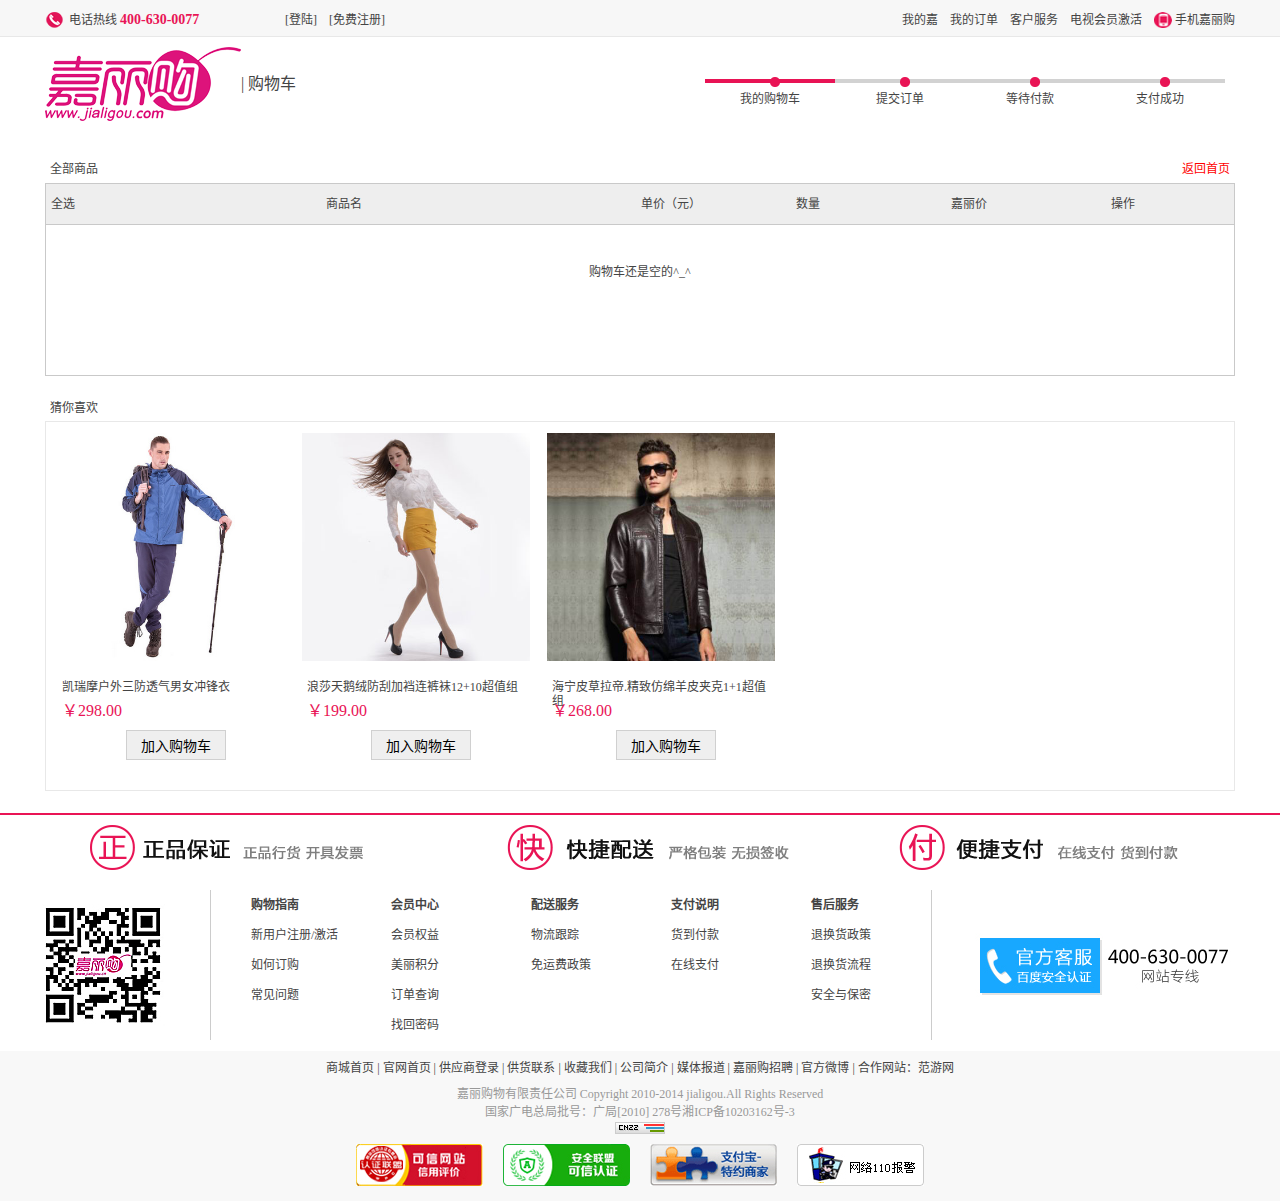
<file: cart/cart.html>
<!DOCTYPE html PUBLIC "-//W3C//DTD XHTML 1.0 Transitional//EN" "http://www.w3.org/TR/xhtml1/DTD/xhtml1-transitional.dtd">
<html xmlns="http://www.w3.org/1999/xhtml">
<head>
	<title></title>
	<meta http-equiv="Content-Type" content="text/html; charset=utf-8" />
	<meta http-equiv="Content-Language" content="zh-CN" />
	<meta name="Keywords" content="" />
	<meta name="Description" content="" />
	<link rel="stylesheet" href="css/cart.css" type="text/css" />
	<link rel="stylesheet" href="../commen/css/commen.css" type="text/css" />
	<script type="text/javascript" src="../commen/js/jquery-1.11.3.js"></script>
	<script type="text/javascript" src="../commen/js/jquery.cookie.js"></script>
	<script type="text/javascript" src="../commen/js/isLogined.js"></script>
	<script type="text/javascript" src="js/cart.js"></script>
</head>
<body>
	<!-- header  begin -->
	<div class="header">
		<div class="layout">
			<div class="header-l">
				<img src="../img/tip1.png" alt="" />
				<span>电话热线</span>
				<b class="pink">400-630-0077</b>
			</div>
			<div class="header-b" id="toLogin">
				<a href="../register/login.html">[登陆]</a>
				<a href="../register/phone_register.html">[免费注册]</a>
			</div>
			<div class="header-b" id="logined">
				Hi,<span>18255002974</span> 欢迎回嘉!
				<a href="javascript:;" id="loginOut">[退出]</a>
			</div>
			<div class="header-r">
				<a href="javascript:;">我的嘉</a>
				<a href="javascript:;">我的订单</a>
				<a href="javascript:;">客户服务</a>
				<a href="javascript:;">电视会员激活</a>
				<img src="../img/tip2.png" alt=""  />
				<a href="javascript:;" style="margin-right:0;">手机嘉丽购</a>
			</div>
		</div>
	</div>	
	<!-- search begin -->
	<div class="search">
		<div class="layout">
			<div class="search-l"><a href="../index.html"><img src="../img/logo.png" alt="" /></a><span>| 购物车</span></div>
			<ul class="search-r">
				<li class="active">我的购物车</li>
				<li>提交订单</li>
				<li>等待付款</li>
				<li>支付成功</li>
			</div>
		</div>
	</div>
	
	<!-- cart begin -->
	<div class="cart">
		<div class="layout">
			<p>全部商品<a href="../index.html">返回首页</a></p>
			<div id="goodList">
				<ul style="background:#eee;">
					<li>全选</li>
					<li>商品名</li>
					<li>单价（元）</li>
					<li>数量</li>
					<li>嘉丽价</li>
					<li>操作</li>
				</ul>
				<!--
				<ul class="goods">
					<li>
						<i class="active">√</i>
						<a href="javascript:;"><img src="../detail/img/pro1.jpg" alt="" /></a>
					</li>
					<li>
						<p><a href="javascript:;"><strong>海宁皮草拉帝.精致仿绵羊皮夹克1+1超值组</strong></a></p>
						<p>货号：20120159  </p>
						<p>颜色/尺码 ：</p>
						<p>拉帝.布莱特男士简约仿绵羊皮精致皮衣1+1超值组_ M/170黑色</p>
						<p><span class="pink">直播商品立减<i class="disc">10</i>元微信支付立减<i class="disc">20</i>元</span></p>
					</li>
					<li><h4>¥268.00</h4></li>
					<li>
						<h4><a href="javascript:;" id="add">-</a>
						<input type="text" id="count" value="1"/>
						<a href="javascript:;" id="subtract">+</a> </h4>
					</li>
					<li><h4>¥258.00</h4></li>
					<li>
						<h4><a href="javascript:;" id="toCollect">加入收藏夹</a><br />
						<a href="javascript:;" id="delete">删除</a></h4>
					</li>
				</ul>
				
				<div class="goodTotal">
					<h1>
						<input type="checkbox" />全选
						<a href="javascript:;" id="toCollect">删除选中的商品</a>
						<a href="javascript:;" id="delete">清空购物车</a>
					</h1>
					<h2>
						商品金额:<strong>258.00</strong>元<br />
						运费：<strong>0.00</strong>元<br />
						可返积分：<strong>185</strong>*2 = </strong>370</strong><br />
						<span class="pink">总计：<strong>258.00</strong>元</span>
					</h2>
					<a href="javascript:;" id="toCount">去结算</a>
				</div>
				-->
				<div id="blank">购物车还是空的^_^ </div>
			</div>
			
		</div>
	</div>
	<!-- like begin 猜你喜欢 -->
	<div class="like">
		<div class="layout">
			<p>猜你喜欢</p>
			<div class="like-b">
				<dl>
					<dt>
						<a href="../detail/20120186.html"><img src="../img/hot4.jpg"></a></a>
					</dt>
					<dd>
						<a href="javascript:;"><br />凯瑞摩户外三防透气男女冲锋衣</a>
						<span class="pink">￥298.00</span><br />
						<button class="toCart">加入购物车</button>
					</dd>
				</dl>
				<dl>
					<dt>
						<a href="../detail/20120109.html"><img src="../img/hot5.jpg"></a>
					</dt>
					<dd>
						<a href="../detail/20120109.html"><br />浪莎天鹅绒防刮加裆连裤袜12+10超值组</a>
						<span class="pink">￥199.00</span><br />
						<button class="toCart">加入购物车</button>
					</dd>
				</dl>
				<dl>
					<dt>
						<a href="../detail/20120159.html"><img src="../img/ban5.jpg"></a></a>
					</dt>
					<dd>
						<a href="javascript:;"><br />海宁皮草拉帝.精致仿绵羊皮夹克1+1超值组</a>
						<span class="pink">￥268.00</span><br />
						<button class="toCart">加入购物车</button>
					</dd>
				</dl>
			</div>
		</div>
	</div>
	<!-- infor begin  最下面的一些网站基本信息的介绍 -->
	<div class="infor">
		<div class="layout">
			<div class="infor-t"></div>
			<div class="infor-l">
			</div>
			<div class="infor-c">
				<p>
					<b>购物指南</b>
					<a href="javascript:;">新用户注册/激活</a>
					<a href="javascript:;">如何订购</a>
					<a href="javascript:;">常见问题</a>
				</p>
				<p>
					<b>会员中心</b>
					<a href="javascript:;">会员权益</a>
					<a href="javascript:;">美丽积分</a>
					<a href="javascript:;">订单查询</a>
					<a href="javascript:;">找回密码</a>
				</p>
				<p>
					<b>配送服务</b>
					<a href="javascript:;">物流跟踪</a>
					<a href="javascript:;">免运费政策</a>
				</p>
				<p>
					<b>支付说明</b>
					<a href="javascript:;">货到付款</a>
					<a href="javascript:;">在线支付</a>
				</p>
				<p>
					<b>售后服务</b>
					<a href="javascript:;">退换货政策</a>
					<a href="javascript:;">退换货流程</a>
					<a href="javascript:;">安全与保密</a>
				</p>
			</div>
			<div class="infor-r">
				
			</div>
		</div>
	</div>
	
<!-- footer begin -->
<div class="footer">
	<div class="layout">
		<p>
			<a href="javascript:;">商城首页</a> |
			<a href="javascript:;">官网首页</a> |
			<a href="javascript:;">供应商登录</a> |
			<a href="javascript:;">供货联系</a> |
			<a href="javascript:;">收藏我们</a> |
			<a href="javascript:;">公司简介</a> |
			<a href="javascript:;">媒体报道</a> |
			<a href="javascript:;">嘉丽购招聘</a> |
			<a href="javascript:;">官方微博</a> |
			<a href="javascript:;">合作网站：范游网</a>
		</p>
		<span>嘉丽购物有限责任公司 Copyright 2010-2014 jialigou.All Rights Reserved</span>
		<span>国家广电总局批号：广局[2010] 278号<a href="javascript:;">湘ICP备10203162号-3</a></span>
		<i><a href="javascript:;"><img src="../img/footer1.gif" alt="" /></a></i>
		<h1>
			<img src="../img/footer2.jpg" alt="" />
			<a href="javascript:;"><img src="../img/footer3.jpg" alt="" /></a>
			<img src="../img/footer4.gif" alt="" />
			<a href="javascript:;"><img src="../img/footer5.gif" alt=""  style="margin-right:0;"/></a>
		</h1>
	</div>
</div>
</body>
</html>
</file>
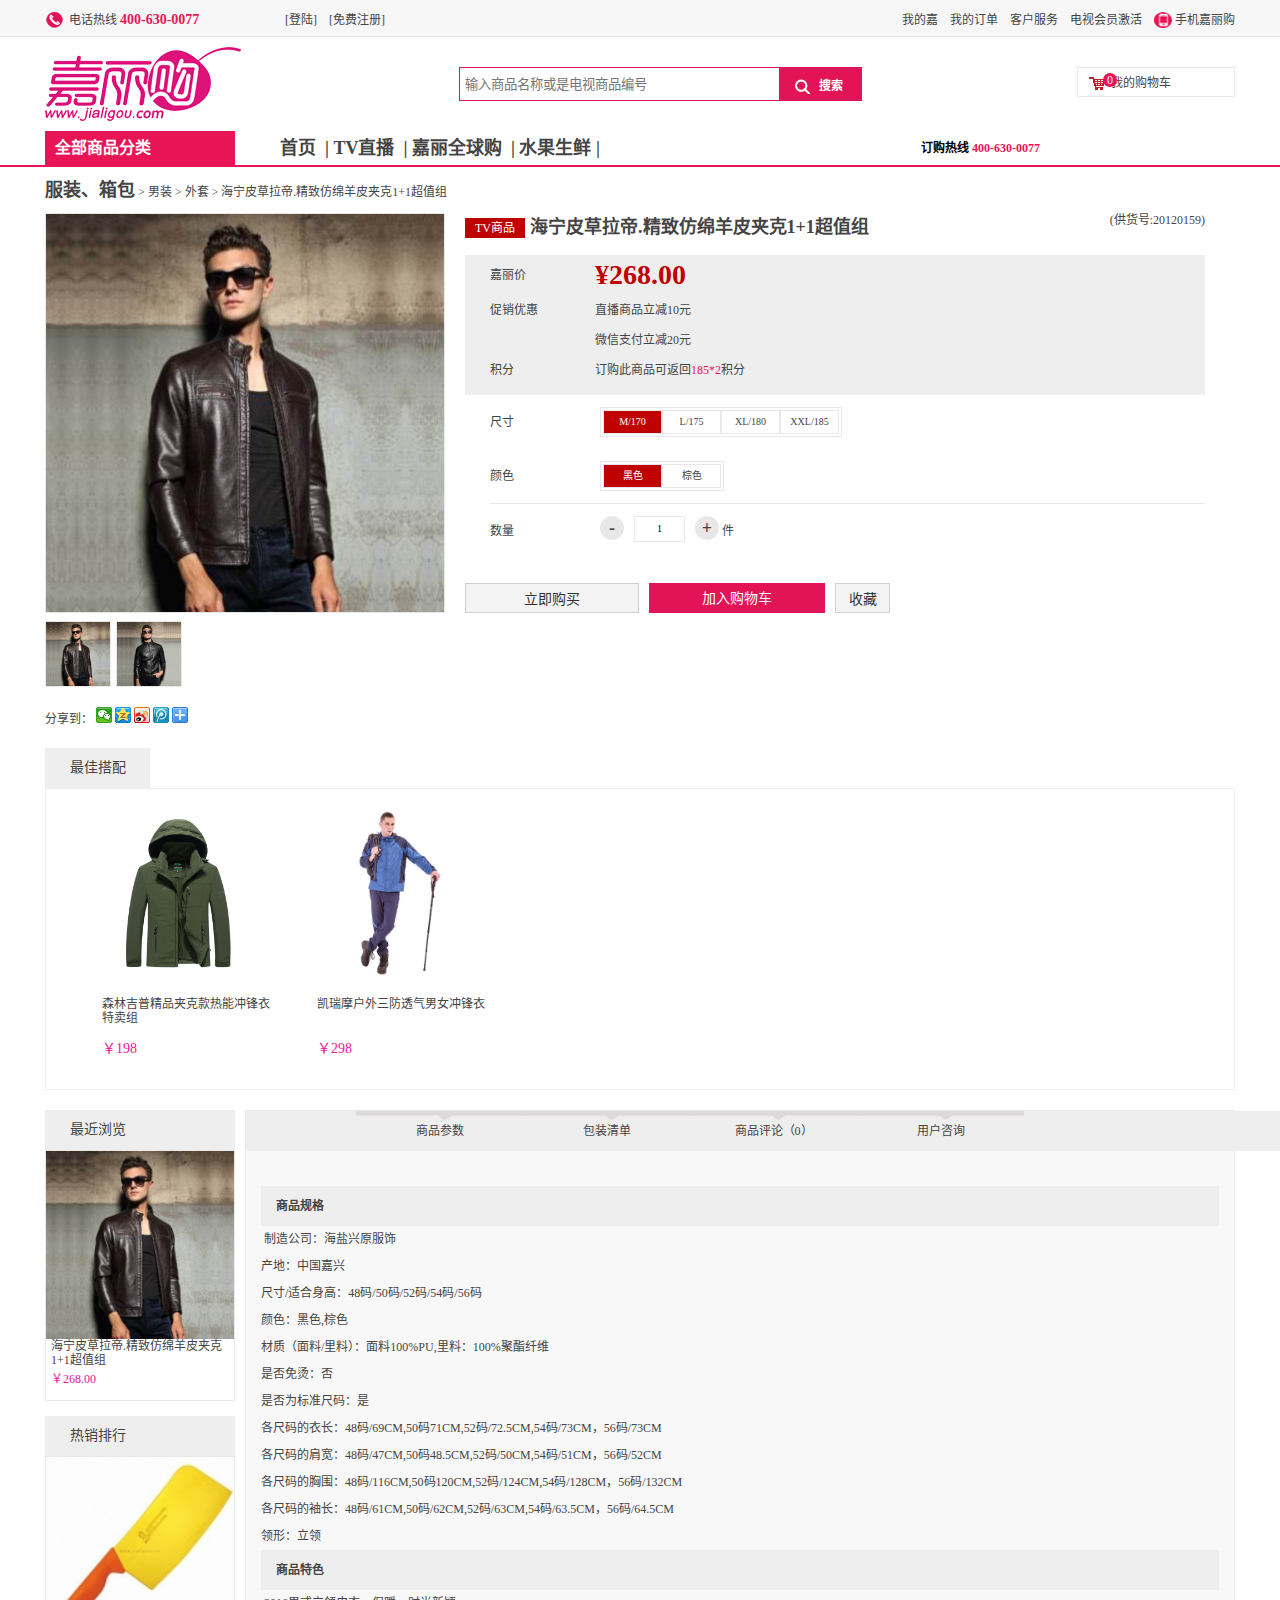
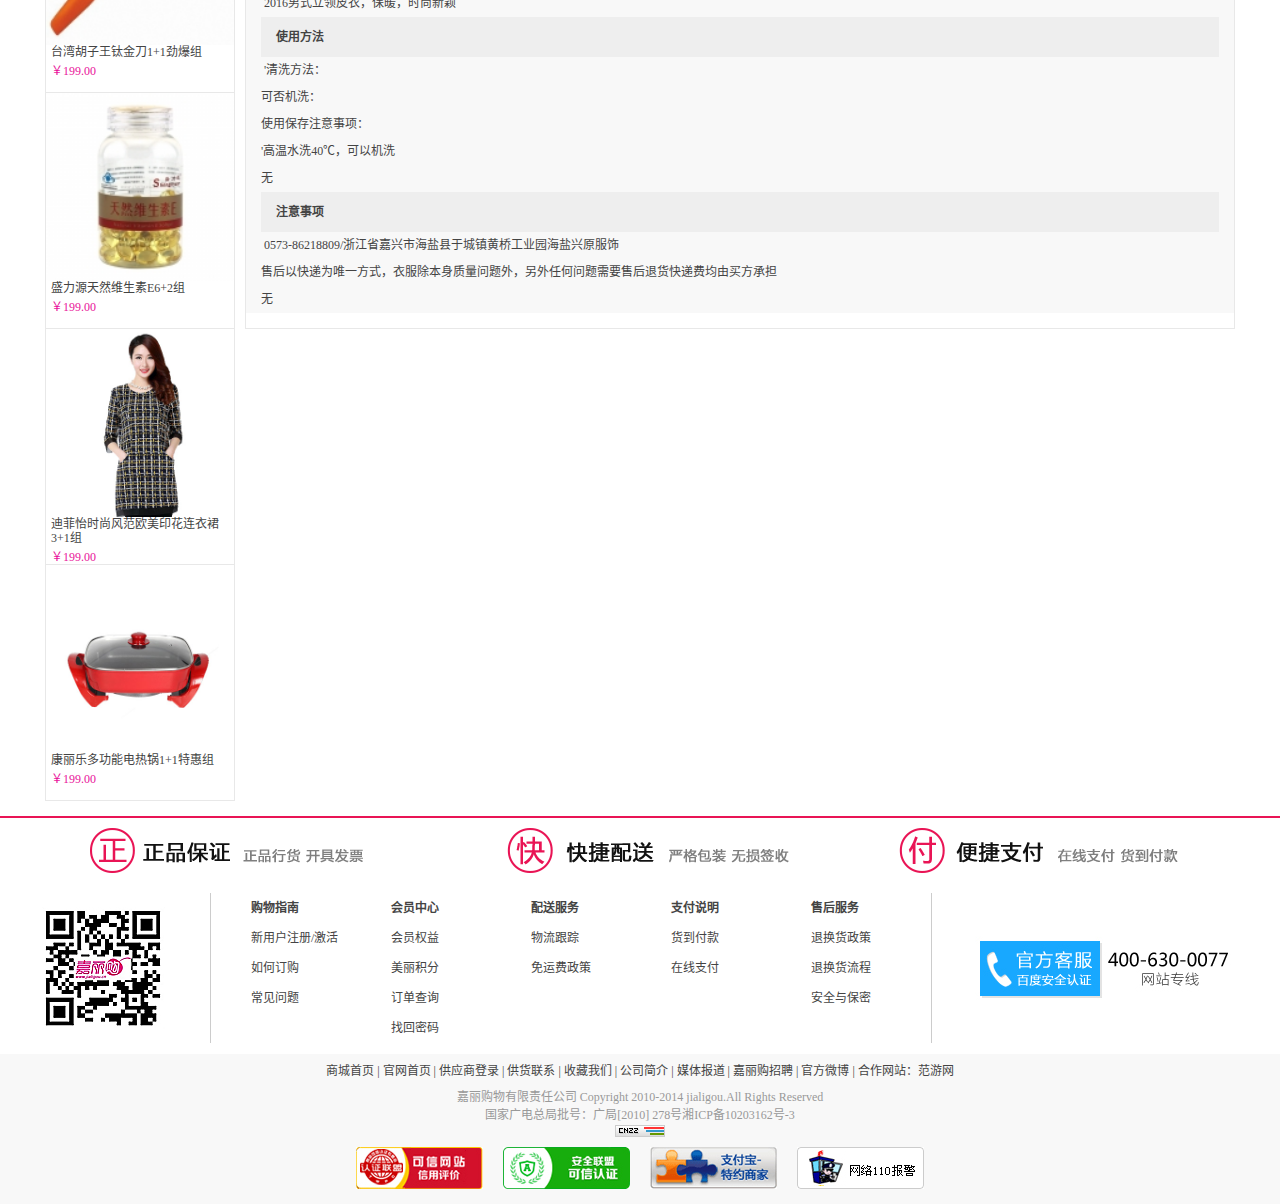
<file: detail/20180805.html>
<!DOCTYPE html PUBLIC "-//W3C//DTD XHTML 1.0 Transitional//EN" "http://www.w3.org/TR/xhtml1/DTD/xhtml1-transitional.dtd">
<html xmlns="http://www.w3.org/1999/xhtml">
<head>
	<title></title>
	<meta http-equiv="Content-Type" content="text/html; charset=utf-8" />
	<meta http-equiv="Content-Language" content="zh-CN" />
	<meta name="Keywords" content="" />
	<meta name="Description" content="" />
	<link rel="stylesheet" href="css/detail.css" type="text/css" />
	<link rel="stylesheet" href="../commen/css/commen.css" type="text/css" />
	<script type="text/javascript" src="../commen/js/jquery-1.11.3.js"></script>
	<script type="text/javascript" src="../commen/js/jquery.cookie.js"></script>
	<script type="text/javascript" src="../commen/js/isLogined.js"></script>
	<script type="text/javascript" src="js/detail.js"></script>
</head>
<body>
	<!-- header  begin -->
	<div class="header">
		<div class="layout">
			<div class="header-l">
				<img src="../img/tip1.png" alt="" />
				<span>电话热线</span>
				<b class="pink">400-630-0077</b>
			</div>
			<div class="header-b" id="toLogin">
				<a href="../register/login.html">[登陆]</a>
				<a href="../register/phone_register.html">[免费注册]</a>
			</div>
			<div class="header-b" id="logined">
				Hi,<span>18255002974</span> 欢迎回嘉!
				<a href="javascript:;" id="loginOut">[退出]</a>
			</div>
			<div class="header-r">
				<a href="javascript:;">我的嘉</a>
				<a href="javascript:;">我的订单</a>
				<a href="javascript:;">客户服务</a>
				<a href="javascript:;">电视会员激活</a>
				<img src="../img/tip2.png" alt=""  />
				<a href="javascript:;" style="margin-right:0;">手机嘉丽购</a>
			</div>
		</div>
	</div>
	<!-- search begin -->
	<div class="search">
		<div class="layout">
			<div class="search-l"><a href="../index.html"><img src="../img/logo.png" alt="" /></a></div>
			<form method="post" name="search" action="">
				<input type="" placeholder="输入商品名称或是电视商品编号" />
				<button class="btn" > <img src="../img/tip4.png" alt="" /><p>搜索</p></button>
			</form>
			<div class="search-r">
				<img src="../img/tip3.png" alt="" />
				<p class="num">0</p>
				&nbsp;&nbsp;我的购物车
			</div>
		</div>
	</div>
	
	<!-- banner begin -->
	<div class="banner">
		<div class="layout">
			<div class="banner-t">
				<div class="banner-l">全部商品分类
					<h1 class="goodTypes">
						<a href="script:;">护肤、化妆、美容</a>
						<a href="script:;">箱包、服饰、配饰</a>
						<a href="script:;">珠宝、收藏品</a>
						<a href="script:;">家居、厨房、日用</a>
						<a href="script:;">电脑、数码、家电</a>
						<a href="script:;">运动、健康、保健</a>
					</h1>
				</div>
				<p class="banner-c">
					<a href="javascript:;">首页</a>&nbsp; | 
					<a href="javascript:;">TV直播</a>&nbsp; | 
					<a href="javascript:;">嘉丽全球购</a>&nbsp; | 
					<a href="javascript:;">水果生鲜</a>&nbsp;| 
				</p>
				<p class="banner-r">
					订购热线  <b class="pink">400-630-0077</b>
				</p>
			</div>	
		</div>
	</div>
	<!-- product begin -->
	<div class="product">
		<div class="layout">
			<div class="pro-t">
				<strong><a href="javascript:;">服装、箱包</a></strong> > <a href="javascript:;">男装</a> > <a href="javascript:;">外套</a> > 海宁皮草拉帝.精致仿绵羊皮夹克1+1超值组
			</div>
			<div class="pro-l">
				<div id="smallBox">
					<img src="img/pro1.jpg" alt="" />
					<div id="kit"></div>
				</div>
				<div id="bigBox"><img src="img/pro1.jpg" alt="" /></div>
				<div id="tabBox"> 
					<a href="javascript:;"><img src="img/pro1.jpg" alt="" /></a>
					<a href="javascript:;"><img src="img/pro2.jpg" alt="" /></a>
				</div>
				<p>
					分享到：
					<a href="javascript:;"><img src="img/share1.jpg" alt="" /></a>
					<a href="javascript:;"><img src="img/share2.jpg" alt="" /></a>
					<a href="javascript:;"><img src="img/share3.jpg" alt="" /></a>
					<a href="javascript:;"><img src="img/share4.jpg" alt="" /></a>
					<a href="javascript:;"><img src="img/share5.jpg" alt="" /></a>
				</p>
			</div>
			<div class="pro-r">
				<h1>
					<span>TV商品</span>
					<strong>海宁皮草拉帝.精致仿绵羊皮夹克1+1超值组</strong>
					<i id="pid">(供货号:20120159)</i>
				</h1>
				<h2>
					<p>
						<span class="first">嘉丽价</span>
						<strong class="first">¥268.00</strong>
					</p>
					<p>
						<span>促销优惠</span>
						<strong>直播商品立减<i class="disc">10</i>元</strong>
						<strong>微信支付立减<i class="disc">20</i>元</strong>
					</p>
					<p>
						<span>积分</span>
						<strong>订购此商品可返回<i class="pink">185*2</i>积分</strong>
					</p>
				</h2>
				<h4 id="size">
					<span>尺寸</span>
					<p>
						<a href="javascript:;" class="active">M/170</a>
						<a href="javascript:;">L/175</a>
						<a href="javascript:;">XL/180</a>
						<a href="javascript:;">XXL/185</a>
					</p>
				</h4>
				<h4 class="middle" id="color">
					<span>颜色</span>
						<p>
							<a href="javascript:;" class="active">黑色</a>
							<a href="javascript:;">棕色</a>
						</p>
					</h4>
				<h4 style="margin-bottom:25px;">
					<span>数量</span>
					<a href="javascript:;" id="add">-</a>
					<input type="text" id="count" value="1"/>
					<a href="javascript:;" id="subtract">+</a> &nbsp;件
				</h4>
				<button id="buy">立即购买</button>
				<button id="toCart">加入购物车</button>
				<button id="collect">收藏</button>
			</div>
		</div>
	</div>
	
	<!-- 定义一个用于提醒添加购物车成功的提示框 -->
	<div class="shade"></div>
	<div class="sucTips"><p><span>×</span></p>加入购物车成功</div>
	
	<!-- bestMatch begin -->
	<div class="bestMatch">
		<div class="layout">
			<div class="bM-t">最佳搭配</div>
			<div class="bM-b">
				<dl>
					<dt><a href="javascirpt:;"><img src="img/pro3.jpg" alt="" /></a></dt>
					<dd>
						<a href="javascript:;">森林吉普精品夹克款热能冲锋衣特卖组</a>
						<span class="pink">￥198</span>
					</dd>
				</dl>
				<dl>
					<dt><a href="20120186.html"><img src="img/pro4.jpg" alt="" /></a></dt>
					<dd>
						<a href="20120186.html">凯瑞摩户外三防透气男女冲锋衣</a>
						<span class="pink">￥298</span>
					</dd>
				</dl>
			</div>
		</div>
	</div>
	
	<!-- detailInfo begin-->
	<div class="detailInfo">
		<div class="layout">
			<div class="detailInfo-l">
				<p>最近浏览</p>
				<dl style="margin-bottom:15px; height:249px;">
					<dt>
						<a href="javascirpt:;"><img src="img/pro1.jpg" alt="" /></a></dt>
					<dd>
						<a href="javascript:;">海宁皮草拉帝.精致仿绵羊皮夹克1+1超值组</a>
						<span class="pink">￥268.00</span>
					</dd>
				</dl>
				<p>热销排行</p>
				<dl class="botBorder">
					<dt>
						<a href="javascirpt:;"><img src="img/pro7.jpg" alt="" /></a></dt>
					<dd>
						<a href="javascript:;">台湾胡子王钛金刀1+1劲爆组</a>
						<span class="pink">￥199.00</span>
					</dd>
				</dl>
				<dl class="botBorder">
					<dt>
						<a href="javascirpt:;"><img src="img/pro8.jpg" alt="" /></a></dt>
					<dd>
						<a href="javascript:;">盛力源天然维生素E6+2组</a>
						<span class="pink">￥199.00</span>
					</dd>
				</dl>
				
				<dl class="botBorder">
					<dt>
						<a href="javascirpt:;"><img src="img/pro5.jpg" alt="" /></a></dt>
					<dd>
						<a href="javascript:;">迪菲怡时尚风范欧美印花连衣裙3+1组</a>
						<span class="pink">￥199.00</span>
					</dd>
				</dl>
				<dl>
					<dt>
						<a href="javascirpt:;"><img src="img/pro6.jpg" alt="" /></a></dt>
					<dd>
						<a href="javascript:;">康丽乐多功能电热锅1+1特惠组</a>
						<span class="pink">￥199.00</span>
					</dd>
				</dl>
			</div>
			<div class="detailInfo-r">
				<h1>
					<a href="javascirpt:;">商品参数</a>
					<a href="javascirpt:;">包装清单</a>
					<a href="javascirpt:;">商品评论（0）</a>
					<a href="javascirpt:;">用户咨询</a>
				</h1>
				<!-- 商品参数 -->
				<div class="detailInfo-b active">
					<h4>商品规格</h4>
					<p>
						&nbsp;制造公司：海盐兴原服饰<br/>
						产地：中国嘉兴<br/>
						尺寸/适合身高：48码/50码/52码/54码/56码<br/>
						颜色：黑色,棕色<br/>
						材质（面料/里料）：面料100%PU,里料：100%聚酯纤维<br/>
						是否免烫：否<br/>
						是否为标准尺码：是<br/>
						各尺码的衣长：48码/69CM,50码71CM,52码/72.5CM,54码/73CM，56码/73CM<br/>
						各尺码的肩宽：48码/47CM,50码48.5CM,52码/50CM,54码/51CM，56码/52CM<br/>
						各尺码的胸围：48码/116CM,50码120CM,52码/124CM,54码/128CM，56码/132CM<br/>
						各尺码的袖长：48码/61CM,50码/62CM,52码/63CM,54码/63.5CM，56码/64.5CM<br/>
						领形：立领<br/>
					</p>
					<h4>商品特色</h4> 
					<p>&nbsp;2016男式立领皮衣，保暖，时尚新颖</p>
					<h4>使用方法</h4>
					<p>
						&nbsp;'清洗方法：<br/>
						可否机洗：<br/>
						使用保存注意事项：<br/>
						'高温水洗40℃，可以机洗<br/>
						无
					</p>
					<h4>注意事项</h4>
					<p>
						&nbsp;0573-86218809/浙江省嘉兴市海盐县于城镇黄桥工业园海盐兴原服饰<br/>
						售后以快递为唯一方式，衣服除本身质量问题外，另外任何问题需要售后退货快递费均由买方承担<br/>
						无
					</p>
				</div>
				<!-- 包装清单 -->
				<div class="detailInfo-b">
					<h4>配件</h4>
					<p>
						&nbsp;皮衣*1
					</p>
					<h4>赠品</h4> 
					<p>&nbsp;皮带*1（款式随机）</p>
				</div>
				<!-- 商品评论 -->
				<div class="detailInfo-b">
					<a href="javascript:;">查看评价</a>|<a href="javascript:;">我要评价</a>
					<h3></h3>
				</div>
				<!-- 用户咨询 -->
				<div class="detailInfo-b">
					<a href="javascript:;">查看咨询</a>|<a href="javascript:;">我要咨询</a>
					<h3></h3>
				</div>
			</div>
		</div>
	</div>
	<!-- infor begin  最下面的一些网站基本信息的介绍 -->
	<div class="infor">
		<div class="layout">
			<div class="infor-t"></div>
			<div class="infor-l">
			</div>
			<div class="infor-c">
				<p>
					<b>购物指南</b>
					<a href="javascript:;">新用户注册/激活</a>
					<a href="javascript:;">如何订购</a>
					<a href="javascript:;">常见问题</a>
				</p>
				<p>
					<b>会员中心</b>
					<a href="javascript:;">会员权益</a>
					<a href="javascript:;">美丽积分</a>
					<a href="javascript:;">订单查询</a>
					<a href="javascript:;">找回密码</a>
				</p>
				<p>
					<b>配送服务</b>
					<a href="javascript:;">物流跟踪</a>
					<a href="javascript:;">免运费政策</a>
				</p>
				<p>
					<b>支付说明</b>
					<a href="javascript:;">货到付款</a>
					<a href="javascript:;">在线支付</a>
				</p>
				<p>
					<b>售后服务</b>
					<a href="javascript:;">退换货政策</a>
					<a href="javascript:;">退换货流程</a>
					<a href="javascript:;">安全与保密</a>
				</p>
			</div>
			<div class="infor-r">
				
			</div>
		</div>
	</div>
	
<!-- footer begin -->
<div class="footer">
	<div class="layout">
		<p>
			<a href="javascript:;">商城首页</a> |
			<a href="javascript:;">官网首页</a> |
			<a href="javascript:;">供应商登录</a> |
			<a href="javascript:;">供货联系</a> |
			<a href="javascript:;">收藏我们</a> |
			<a href="javascript:;">公司简介</a> |
			<a href="javascript:;">媒体报道</a> |
			<a href="javascript:;">嘉丽购招聘</a> |
			<a href="javascript:;">官方微博</a> |
			<a href="javascript:;">合作网站：范游网</a>
		</p>
		<span>嘉丽购物有限责任公司 Copyright 2010-2014 jialigou.All Rights Reserved</span>
		<span>国家广电总局批号：广局[2010] 278号<a href="javascript:;">湘ICP备10203162号-3</a></span>
		<i><a href="javascript:;"><img src="../img/footer1.gif" alt="" /></a></i>
		<h1>
			<img src="../img/footer2.jpg" alt="" />
			<a href="javascript:;"><img src="../img/footer3.jpg" alt="" /></a>
			<img src="../img/footer4.gif" alt="" />
			<a href="javascript:;"><img src="../img/footer5.gif" alt=""  style="margin-right:0;"/></a>
		</h1>
	</div>
</div>
</body>
</html>
</file>
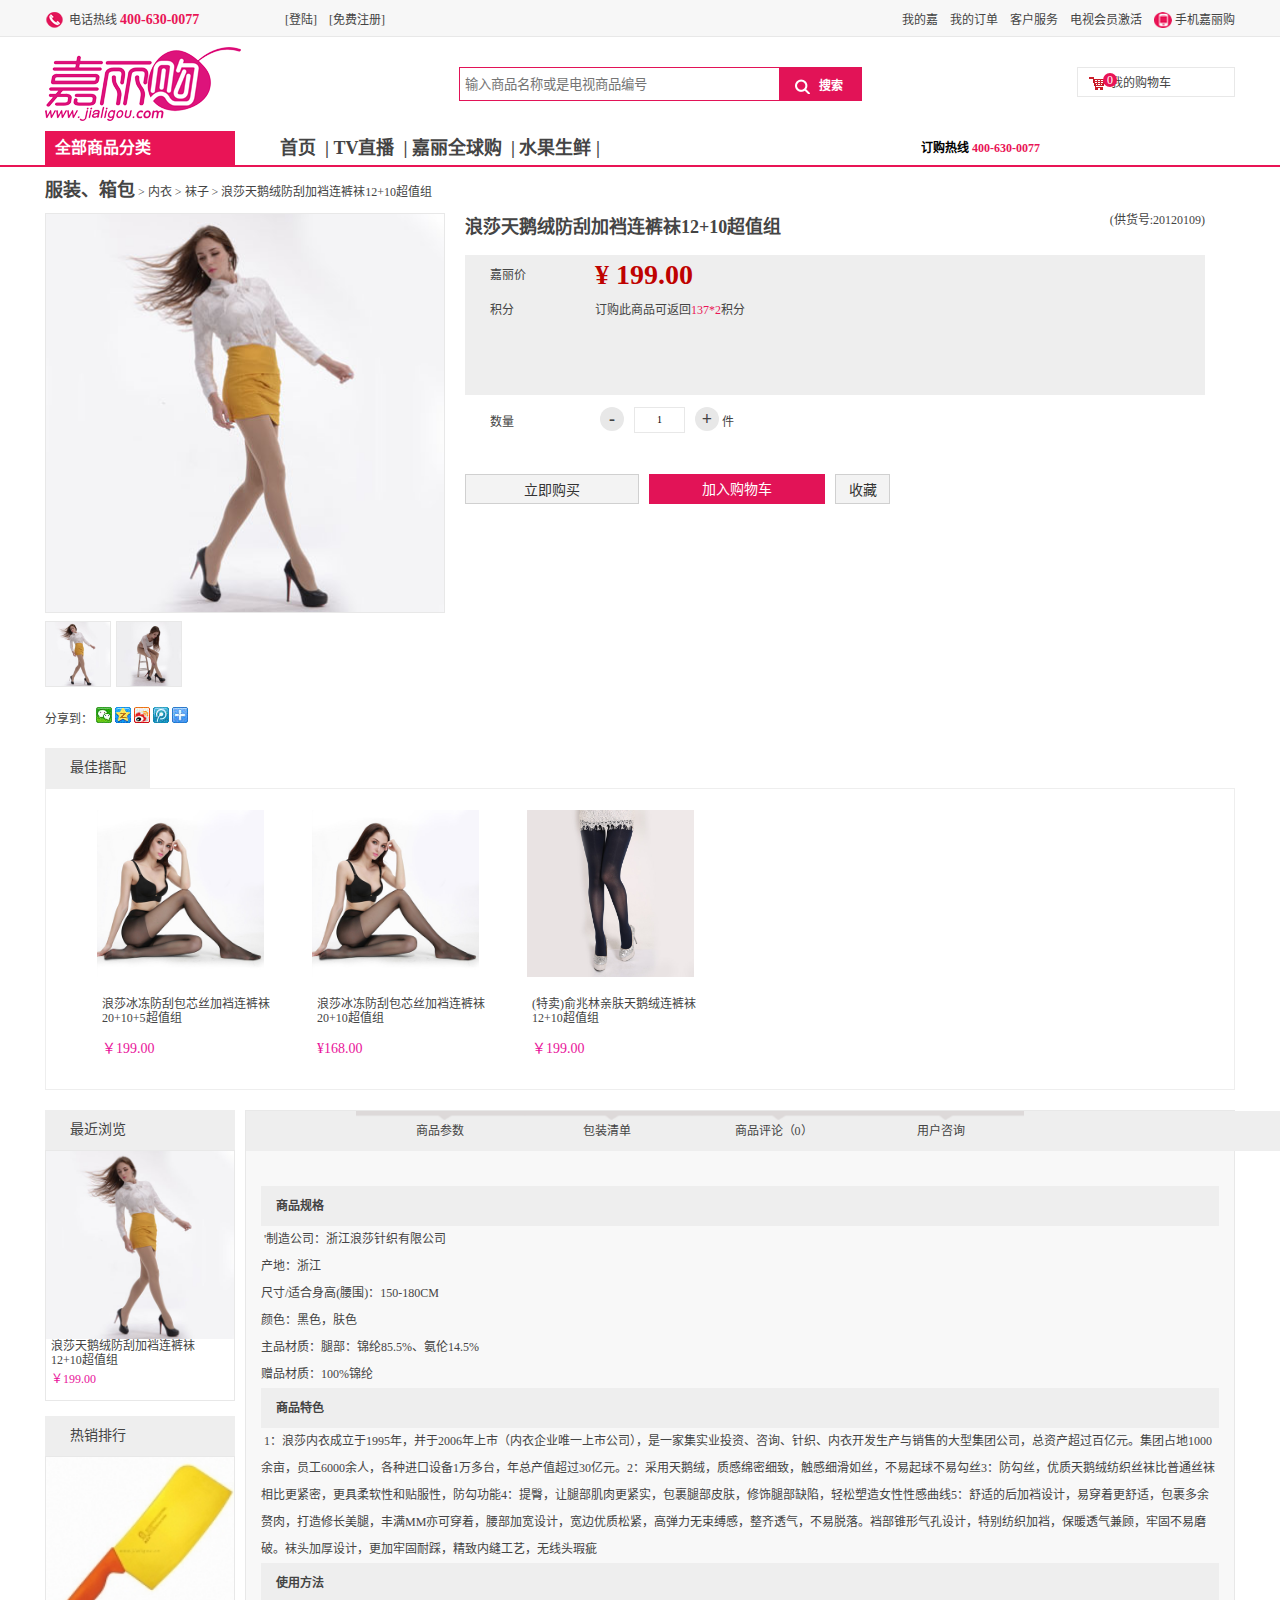
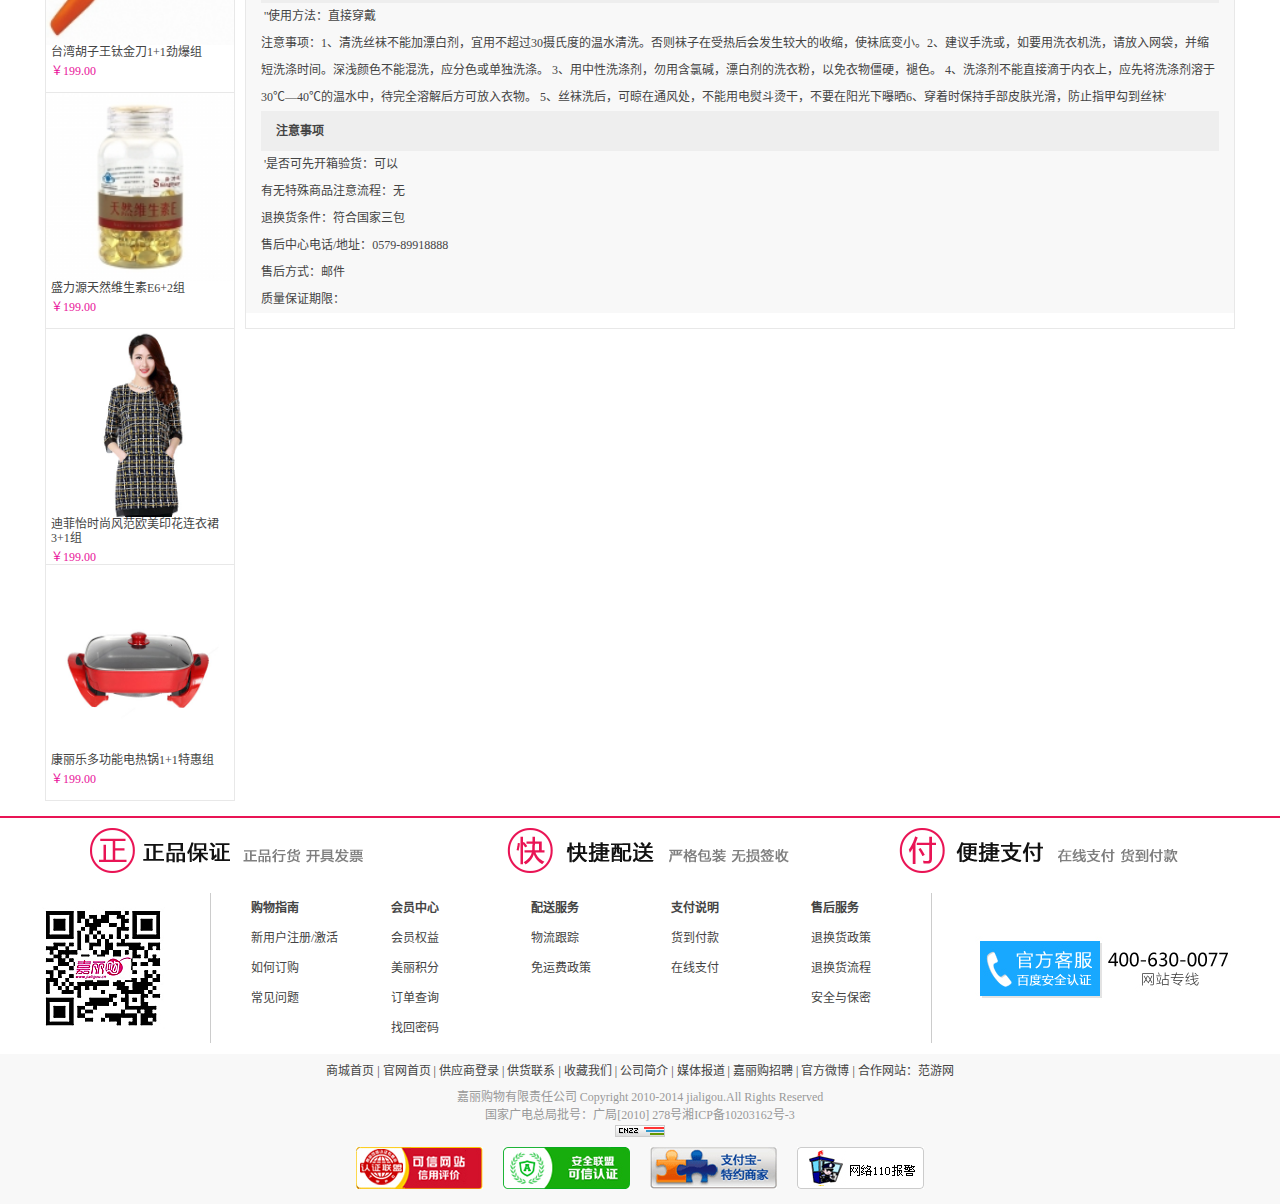
<file: detail/20180806.html>
<!DOCTYPE html PUBLIC "-//W3C//DTD XHTML 1.0 Transitional//EN" "http://www.w3.org/TR/xhtml1/DTD/xhtml1-transitional.dtd">
<html xmlns="http://www.w3.org/1999/xhtml">
<head>
	<title></title>
	<meta http-equiv="Content-Type" content="text/html; charset=utf-8" />
	<meta http-equiv="Content-Language" content="zh-CN" />
	<meta name="Keywords" content="" />
	<meta name="Description" content="" />
	<link rel="stylesheet" href="css/detail.css" type="text/css" />
	<link rel="stylesheet" href="../commen/css/commen.css" type="text/css" />
	<script type="text/javascript" src="../commen/js/jquery-1.11.3.js"></script>
	<script type="text/javascript" src="../commen/js/jquery.cookie.js"></script>
	<script type="text/javascript" src="../commen/js/isLogined.js"></script>
	<script type="text/javascript" src="js/detail.js"></script>
</head>
<body>
	<!-- header  begin -->
	<div class="header">
		<div class="layout">
			<div class="header-l">
				<img src="../img/tip1.png" alt="" />
				<span>电话热线</span>
				<b class="pink">400-630-0077</b>
			</div>
			<div class="header-b" id="toLogin">
				<a href="../register/login.html">[登陆]</a>
				<a href="../register/phone_register.html">[免费注册]</a>
			</div>
			<div class="header-b" id="logined">
				Hi,<span>18255002974</span> 欢迎回嘉!
				<a href="javascript:;" id="loginOut">[退出]</a>
			</div>
			<div class="header-r">
				<a href="javascript:;">我的嘉</a>
				<a href="javascript:;">我的订单</a>
				<a href="javascript:;">客户服务</a>
				<a href="javascript:;">电视会员激活</a>
				<img src="../img/tip2.png" alt=""  />
				<a href="javascript:;" style="margin-right:0;">手机嘉丽购</a>
			</div>
		</div>
	</div>
	<!-- search begin -->
	<div class="search">
		<div class="layout">
			<div class="search-l"><a href="../index.html"><img src="../img/logo.png" alt="" /></a></div>
			<form method="post" name="search" action="">
				<input type="" placeholder="输入商品名称或是电视商品编号" />
				<button class="btn" > <img src="../img/tip4.png" alt="" /><p>搜索</p></button>
			</form>
			<div class="search-r">
				<img src="../img/tip3.png" alt="" />
				<p class="num">0</p>
				&nbsp;&nbsp;我的购物车
			</div>
		</div>
	</div>
	
	<!-- banner begin -->
	<div class="banner">
		<div class="layout">
			<div class="banner-t">
				<div class="banner-l">全部商品分类
					<h1 class="goodTypes">
						<a href="script:;">护肤、化妆、美容</a>
						<a href="script:;">箱包、服饰、配饰</a>
						<a href="script:;">珠宝、收藏品</a>
						<a href="script:;">家居、厨房、日用</a>
						<a href="script:;">电脑、数码、家电</a>
						<a href="script:;">运动、健康、保健</a>
					</h1>
				</div>
				<p class="banner-c">
					<a href="javascript:;">首页</a>&nbsp; | 
					<a href="javascript:;">TV直播</a>&nbsp; | 
					<a href="javascript:;">嘉丽全球购</a>&nbsp; | 
					<a href="javascript:;">水果生鲜</a>&nbsp;| 
				</p>
				<p class="banner-r">
					订购热线  <b class="pink">400-630-0077</b>
				</p>
			</div>	
		</div>
	</div>
	<!-- product begin -->
	<div class="product">
		<div class="layout">
			<div class="pro-t">
				<strong><a href="javascript:;">服装、箱包</a></strong> > <a href="javascript:;">内衣</a> > <a href="javascript:;"> 袜子</a> > 浪莎天鹅绒防刮加裆连裤袜12+10超值组
			</div>
			<div class="pro-l">
				<div id="smallBox">
					<img src="img/20120109-1.jpg" alt="" />
					<div id="kit"></div>
				</div>
				<div id="bigBox"><img src="img/20120109-1.jpg" alt="" /></div>
				<div id="tabBox"> 
					<a href="javascript:;"><img src="img/20120109-1.jpg" alt="" /></a>
					<a href="javascript:;"><img src="img/20120109-2.jpg" alt="" /></a>
				</div>
				<p>
					分享到：
					<a href="javascript:;"><img src="img/share1.jpg" alt="" /></a>
					<a href="javascript:;"><img src="img/share2.jpg" alt="" /></a>
					<a href="javascript:;"><img src="img/share3.jpg" alt="" /></a>
					<a href="javascript:;"><img src="img/share4.jpg" alt="" /></a>
					<a href="javascript:;"><img src="img/share5.jpg" alt="" /></a>
				</p>
			</div>
			<div class="pro-r">
				<h1>
					<strong>浪莎天鹅绒防刮加裆连裤袜12+10超值组</strong>
					<i id="pid">(供货号:20120109)</i>
				</h1>
				<h2>
					<p>
						<span class="first">嘉丽价</span>
						<strong class="first">¥ 199.00</strong>
					</p>
					<p>
						<span>积分</span>
						<strong>订购此商品可返回<i class="pink">137*2</i>积分</strong>
					</p>
				</h2>
				<h4 style="margin-bottom:25px;">
					<span>数量</span>
					<a href="javascript:;" id="add">-</a>
					<input type="text" id="count" value="1"/>
					<a href="javascript:;" id="subtract">+</a> &nbsp;件
				</h4>
				<button id="buy">立即购买</button>
				<button id="toCart">加入购物车</button>
				<button id="collect">收藏</button>
			</div>
		</div>
	</div>
	
	<!-- 定义一个用于提醒添加购物车成功的提示框 -->
	<div class="shade"></div>
	<div class="sucTips"><p><span>×</span></p>加入购物车成功</div>
	
	<!-- bestMatch begin -->
	<div class="bestMatch">
		<div class="layout">
			<div class="bM-t">最佳搭配</div>
			<div class="bM-b">
				<dl>
					<dt><a href="javascirpt:;"><img src="img/20120109-3.jpg" alt="" /></a></dt>
					<dd>
						<a href="javascript:;">浪莎冰冻防刮包芯丝加裆连裤袜20+10+5超值组</a>
						<span class="pink">￥199.00</span>
					</dd>
				</dl>
				<dl>
					<dt><a href="javascirpt:;"><img src="img/20120109-4.jpg" alt="" /></a></dt>
					<dd>
						<a href="javascript:;">浪莎冰冻防刮包芯丝加裆连裤袜20+10超值组</a>
						<span class="pink">¥168.00</span>
					</dd>
				</dl>
				<dl>
					<dt><a href="javascirpt:;"><img src="img/20120109-5.jpg" alt="" /></a></dt>
					<dd>
						<a href="javascript:;">(特卖)俞兆林亲肤天鹅绒连裤袜12+10超值组</a>
						<span class="pink">￥199.00</span>
					</dd>
				</dl>
			</div>
		</div>
	</div>
	
	<!-- detailInfo begin-->
	<div class="detailInfo">
		<div class="layout">
			<div class="detailInfo-l">
				<p>最近浏览</p>
				<dl style="margin-bottom:15px; height:249px;">
					<dt>
						<a href="javascirpt:;"><img src="img/20120109-1.jpg" alt="" /></a></dt>
					<dd>
						<a href="javascript:;">浪莎天鹅绒防刮加裆连裤袜12+10超值组</a>
						<span class="pink">￥199.00</span>
					</dd>
				</dl>
				<p>热销排行</p>
				<dl class="botBorder">
					<dt>
						<a href="javascirpt:;"><img src="img/pro7.jpg" alt="" /></a></dt>
					<dd>
						<a href="javascript:;">台湾胡子王钛金刀1+1劲爆组</a>
						<span class="pink">￥199.00</span>
					</dd>
				</dl>
				<dl class="botBorder">
					<dt>
						<a href="javascirpt:;"><img src="img/pro8.jpg" alt="" /></a></dt>
					<dd>
						<a href="javascript:;">盛力源天然维生素E6+2组</a>
						<span class="pink">￥199.00</span>
					</dd>
				</dl>
				
				<dl class="botBorder">
					<dt>
						<a href="javascirpt:;"><img src="img/pro5.jpg" alt="" /></a></dt>
					<dd>
						<a href="javascript:;">迪菲怡时尚风范欧美印花连衣裙3+1组</a>
						<span class="pink">￥199.00</span>
					</dd>
				</dl>
				<dl>
					<dt>
						<a href="javascirpt:;"><img src="img/pro6.jpg" alt="" /></a></dt>
					<dd>
						<a href="javascript:;">康丽乐多功能电热锅1+1特惠组</a>
						<span class="pink">￥199.00</span>
					</dd>
				</dl>
			</div>
			<div class="detailInfo-r">
				<h1>
					<a href="javascirpt:;">商品参数</a>
					<a href="javascirpt:;">包装清单</a>
					<a href="javascirpt:;">商品评论（0）</a>
					<a href="javascirpt:;">用户咨询</a>
				</h1>
				<!-- 商品参数 -->
				<div class="detailInfo-b active">
					<h4>商品规格</h4>
					<p>
						&nbsp;'制造公司：浙江浪莎针织有限公司<br/>
						产地：浙江<br/>
						尺寸/适合身高(腰围)：150-180CM<br/>
						颜色：黑色，肤色<br/>
						主品材质：腿部：锦纶85.5%、氨伦14.5%<br/>
						赠品材质：100%锦纶<br/>
					</p>
					<h4>商品特色</h4> 
					<p>&nbsp;1：浪莎内衣成立于1995年，并于2006年上市（内衣企业唯一上市公司），是一家集实业投资、咨询、针织、内衣开发生产与销售的大型集团公司，总资产超过百亿元。集团占地1000余亩，员工6000余人，各种进口设备1万多台，年总产值超过30亿元。2：采用天鹅绒，质感绵密细致，触感细滑如丝，不易起球不易勾丝3：防勾丝，优质天鹅绒纺织丝袜比普通丝袜相比更紧密，更具柔软性和贴服性，防勾功能4：提臀，让腿部肌肉更紧实，包裹腿部皮肤，修饰腿部缺陷，轻松塑造女性性感曲线5：舒适的后加裆设计，易穿着更舒适，包裹多余赘肉，打造修长美腿，丰满MM亦可穿着，腰部加宽设计，宽边优质松紧，高弹力无束缚感，整齐透气，不易脱落。裆部锥形气孔设计，特别纺织加裆，保暖透气兼顾，牢固不易磨破。袜头加厚设计，更加牢固耐踩，精致内缝工艺，无线头瑕疵</p>
					<h4>使用方法</h4>
					<p>
						&nbsp;''使用方法：直接穿戴<br/>
						注意事项：1、清洗丝袜不能加漂白剂，宜用不超过30摄氏度的温水清洗。否则袜子在受热后会发生较大的收缩，使袜底变小。2、建议手洗或，如要用洗衣机洗，请放入网袋，并缩短洗涤时间。深浅颜色不能混洗，应分色或单独洗涤。
3、用中性洗涤剂，勿用含氯碱，漂白剂的洗衣粉，以免衣物僵硬，褪色。
4、洗涤剂不能直接滴于内衣上，应先将洗涤剂溶于30℃—40℃的温水中，待完全溶解后方可放入衣物。
5、丝袜洗后，可晾在通风处，不能用电熨斗烫干，不要在阳光下曝晒6、穿着时保持手部皮肤光滑，防止指甲勾到丝袜'
					</p>
					<h4>注意事项</h4>
					<p>
						&nbsp;'是否可先开箱验货：可以<br/>
						有无特殊商品注意流程：无<br/>
						退换货条件：符合国家三包<br/>
						售后中心电话/地址：0579-89918888<br/>
						售后方式：邮件<br/>
						质量保证期限：
					</p>
				</div>
				<!-- 包装清单 -->
				<div class="detailInfo-b">
					<h4>配件</h4>
					<p>
						&nbsp;皮衣*1
					</p>
					<h4>赠品</h4> 
					<p>&nbsp;皮带*1（款式随机）</p>
				</div>
				<!-- 商品评论 -->
				<div class="detailInfo-b">
					<a href="javascript:;">查看评价</a>|<a href="javascript:;">我要评价</a>
					<h3></h3>
				</div>
				<!-- 用户咨询 -->
				<div class="detailInfo-b">
					<a href="javascript:;">查看咨询</a>|<a href="javascript:;">我要咨询</a>
					<h3></h3>
				</div>
			</div>
		</div>
	</div>
	<!-- infor begin  最下面的一些网站基本信息的介绍 -->
	<div class="infor">
		<div class="layout">
			<div class="infor-t"></div>
			<div class="infor-l">
			</div>
			<div class="infor-c">
				<p>
					<b>购物指南</b>
					<a href="javascript:;">新用户注册/激活</a>
					<a href="javascript:;">如何订购</a>
					<a href="javascript:;">常见问题</a>
				</p>
				<p>
					<b>会员中心</b>
					<a href="javascript:;">会员权益</a>
					<a href="javascript:;">美丽积分</a>
					<a href="javascript:;">订单查询</a>
					<a href="javascript:;">找回密码</a>
				</p>
				<p>
					<b>配送服务</b>
					<a href="javascript:;">物流跟踪</a>
					<a href="javascript:;">免运费政策</a>
				</p>
				<p>
					<b>支付说明</b>
					<a href="javascript:;">货到付款</a>
					<a href="javascript:;">在线支付</a>
				</p>
				<p>
					<b>售后服务</b>
					<a href="javascript:;">退换货政策</a>
					<a href="javascript:;">退换货流程</a>
					<a href="javascript:;">安全与保密</a>
				</p>
			</div>
			<div class="infor-r">
				
			</div>
		</div>
	</div>
	
<!-- footer begin -->
<div class="footer">
	<div class="layout">
		<p>
			<a href="javascript:;">商城首页</a> |
			<a href="javascript:;">官网首页</a> |
			<a href="javascript:;">供应商登录</a> |
			<a href="javascript:;">供货联系</a> |
			<a href="javascript:;">收藏我们</a> |
			<a href="javascript:;">公司简介</a> |
			<a href="javascript:;">媒体报道</a> |
			<a href="javascript:;">嘉丽购招聘</a> |
			<a href="javascript:;">官方微博</a> |
			<a href="javascript:;">合作网站：范游网</a>
		</p>
		<span>嘉丽购物有限责任公司 Copyright 2010-2014 jialigou.All Rights Reserved</span>
		<span>国家广电总局批号：广局[2010] 278号<a href="javascript:;">湘ICP备10203162号-3</a></span>
		<i><a href="javascript:;"><img src="../img/footer1.gif" alt="" /></a></i>
		<h1>
			<img src="../img/footer2.jpg" alt="" />
			<a href="javascript:;"><img src="../img/footer3.jpg" alt="" /></a>
			<img src="../img/footer4.gif" alt="" />
			<a href="javascript:;"><img src="../img/footer5.gif" alt=""  style="margin-right:0;"/></a>
		</h1>
	</div>
</div>
</body>
</html>
</file>
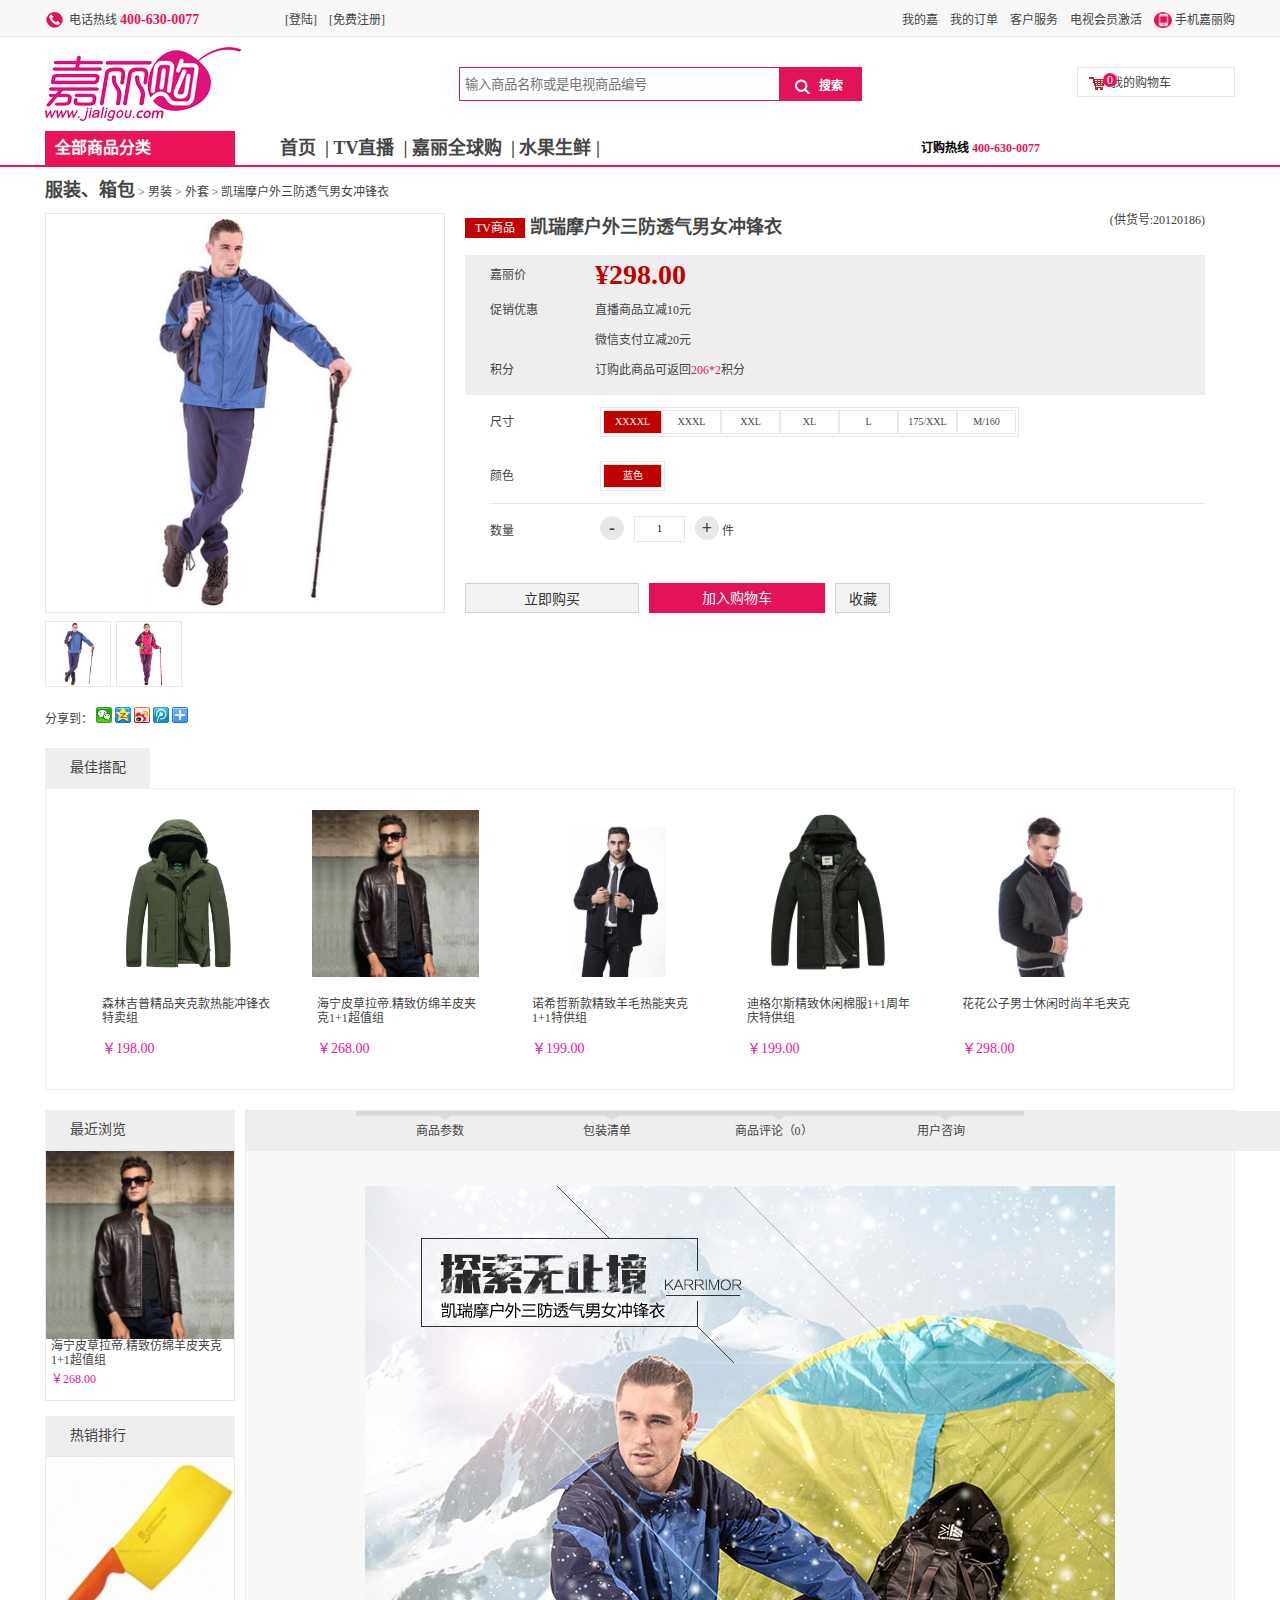
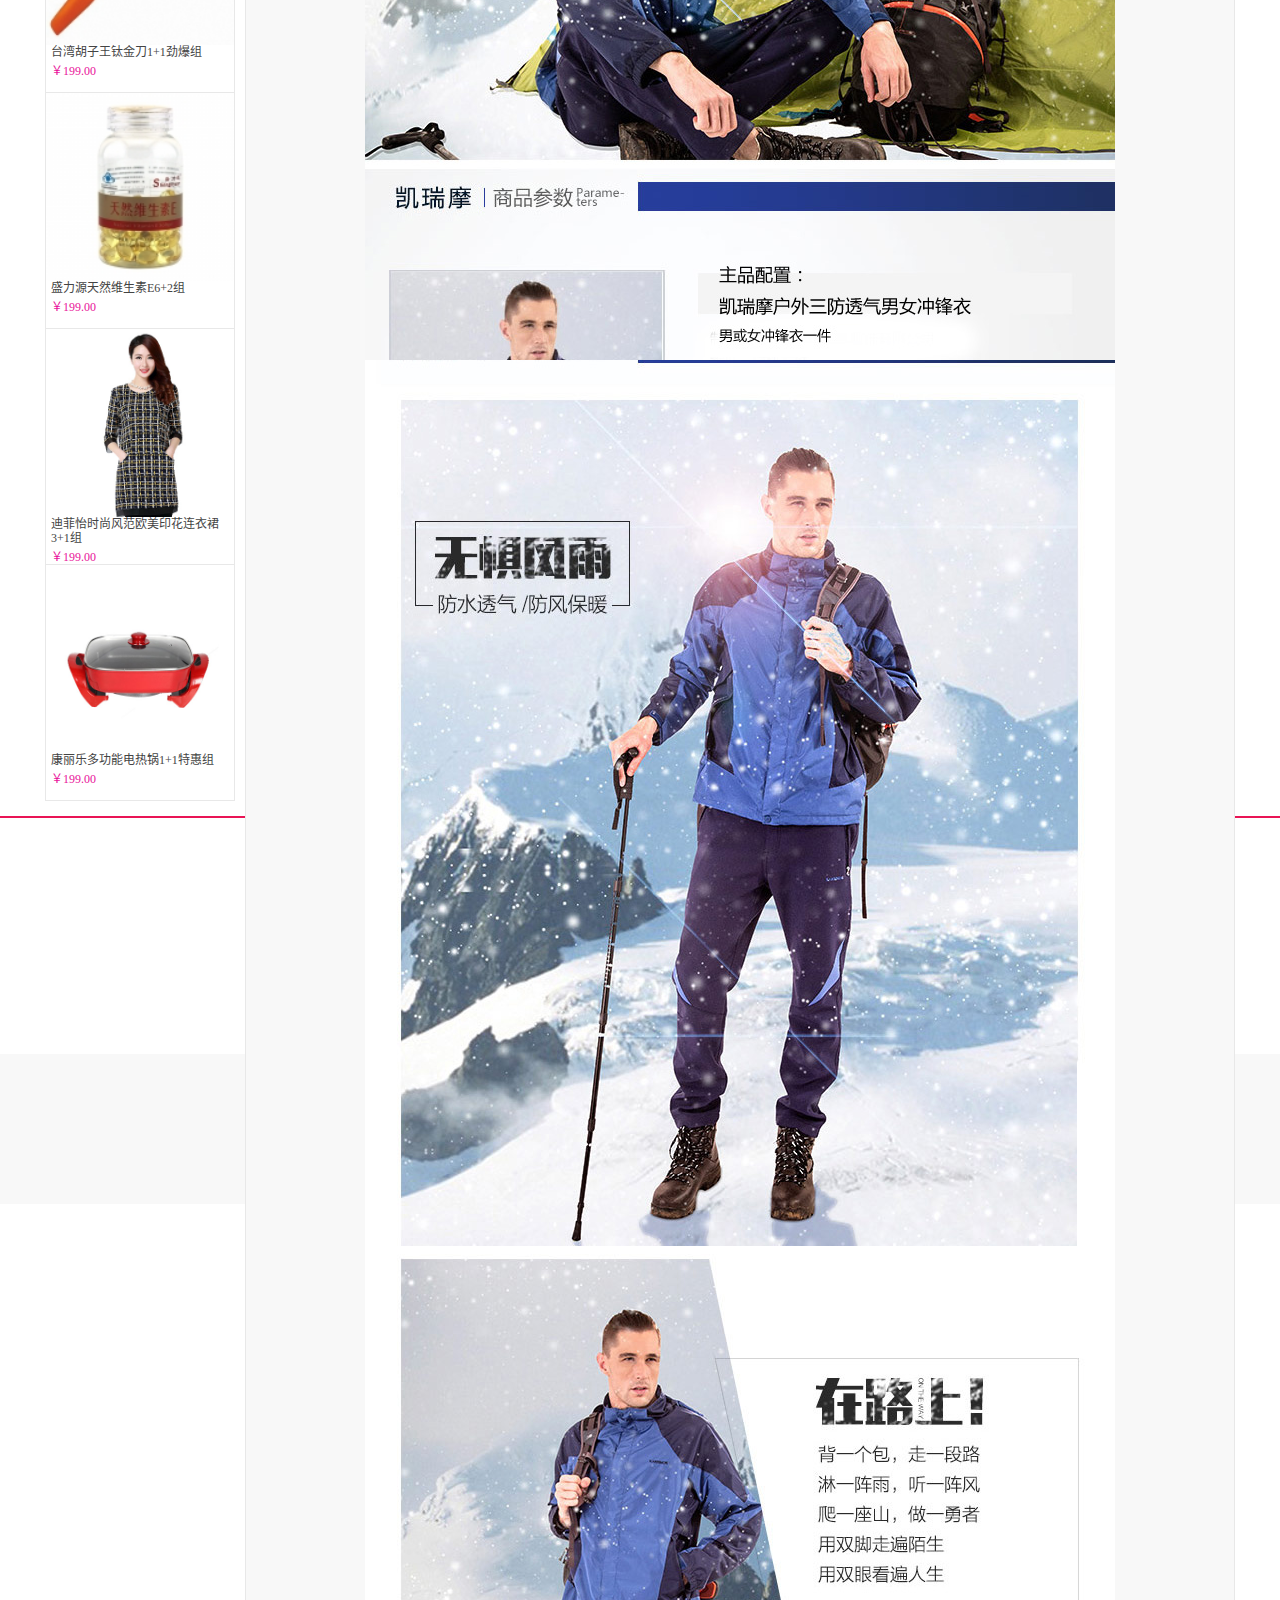
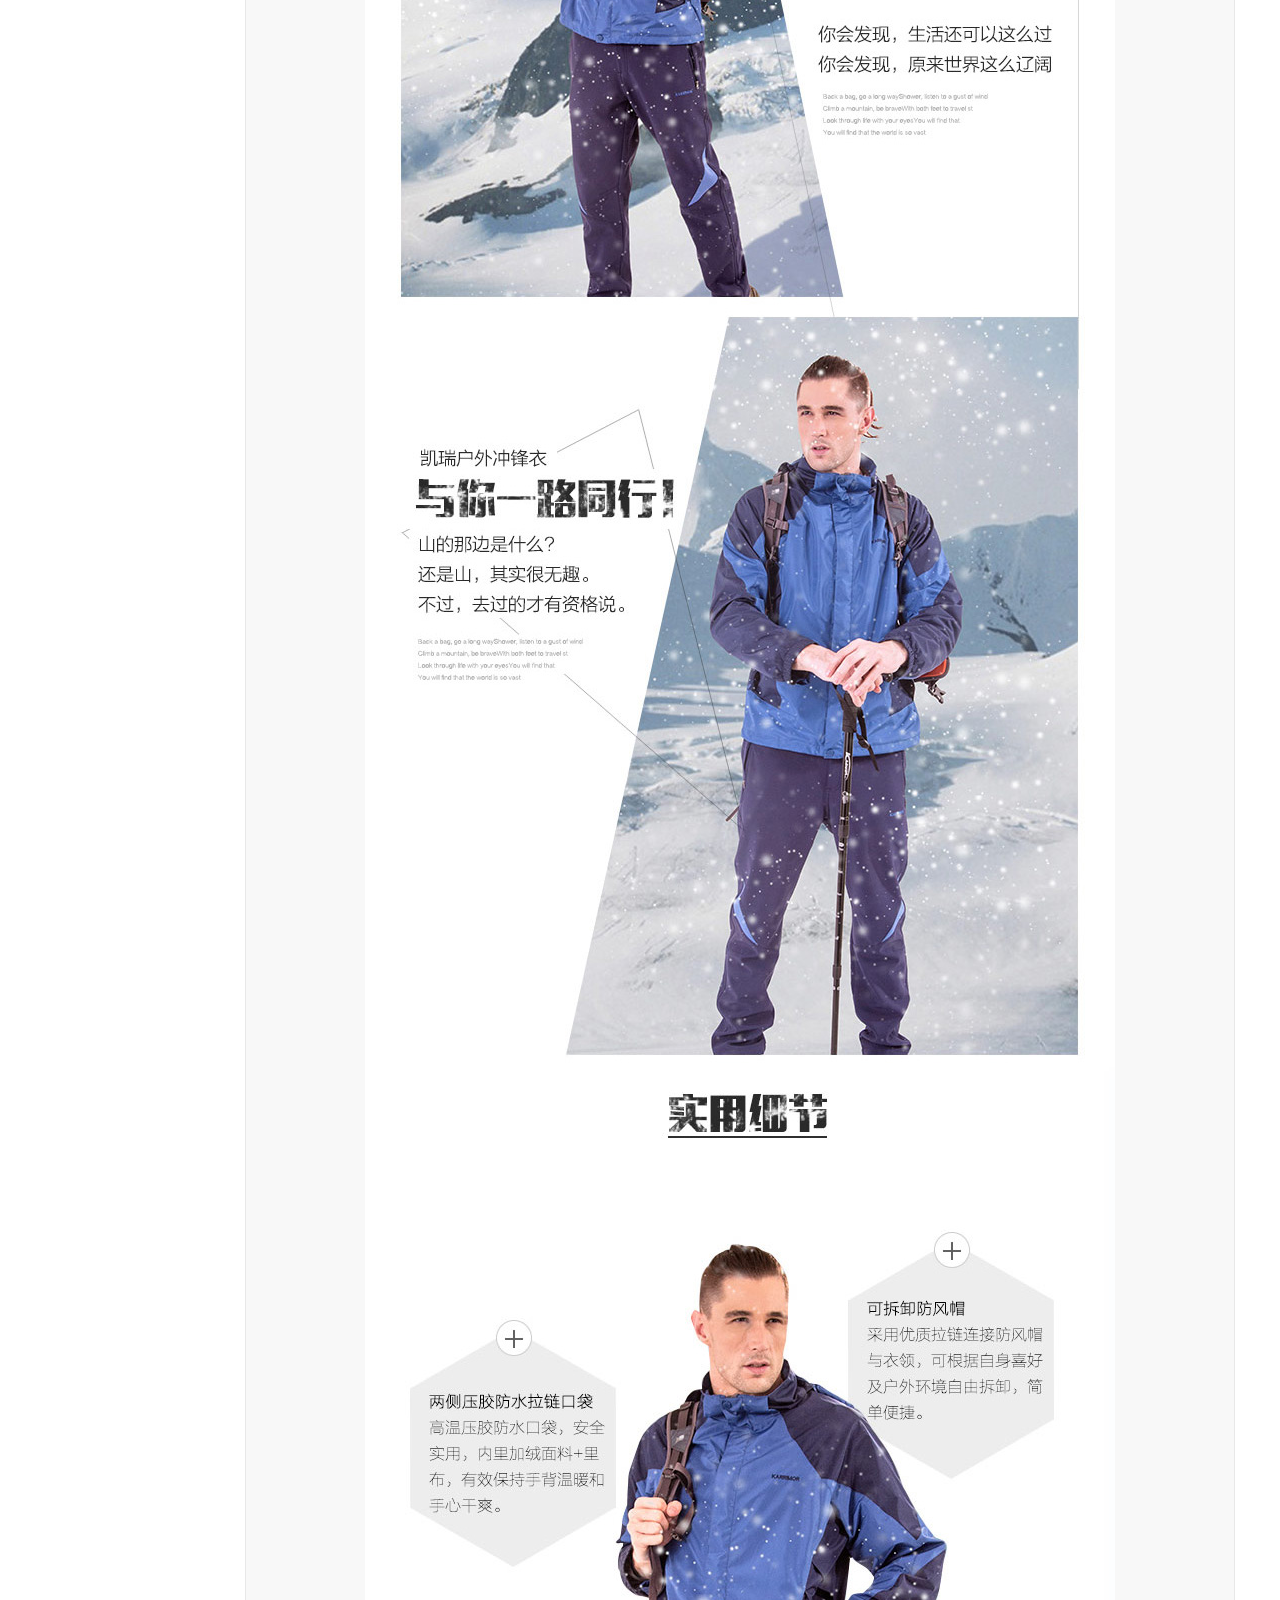
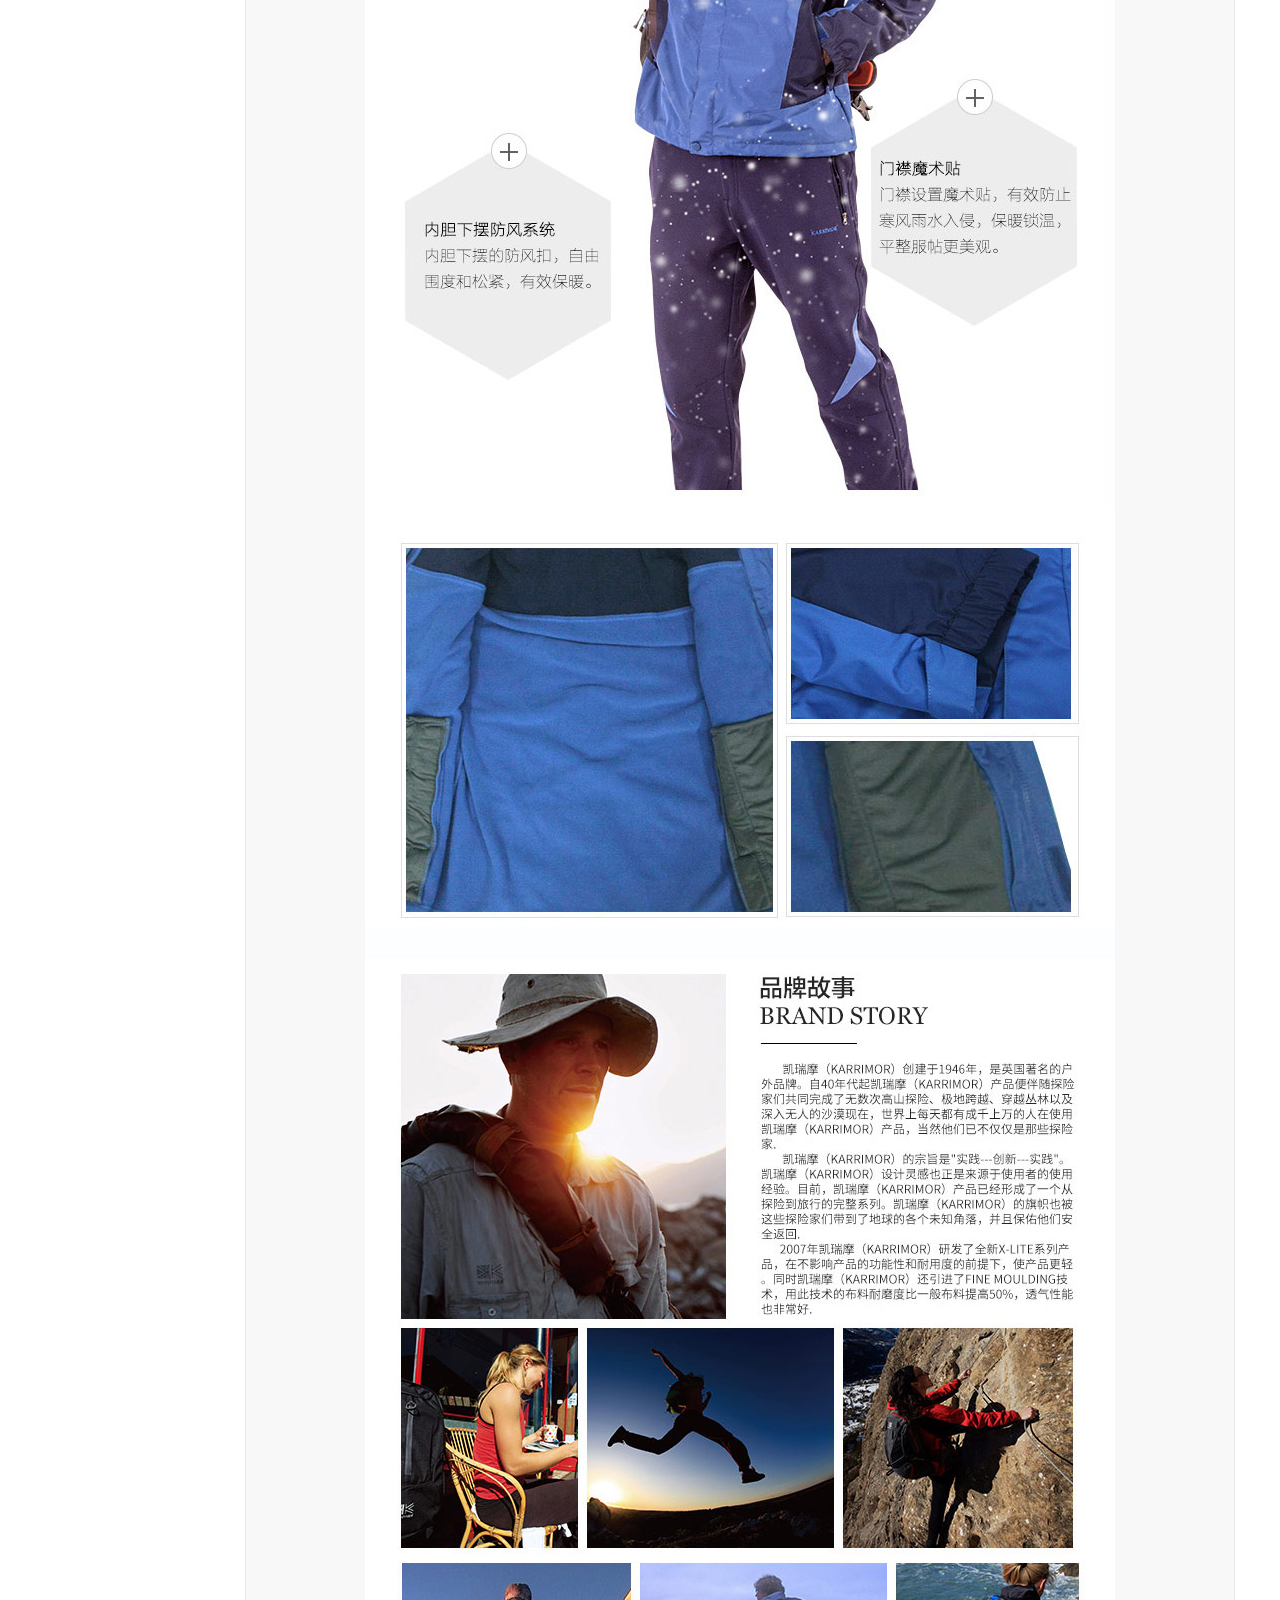
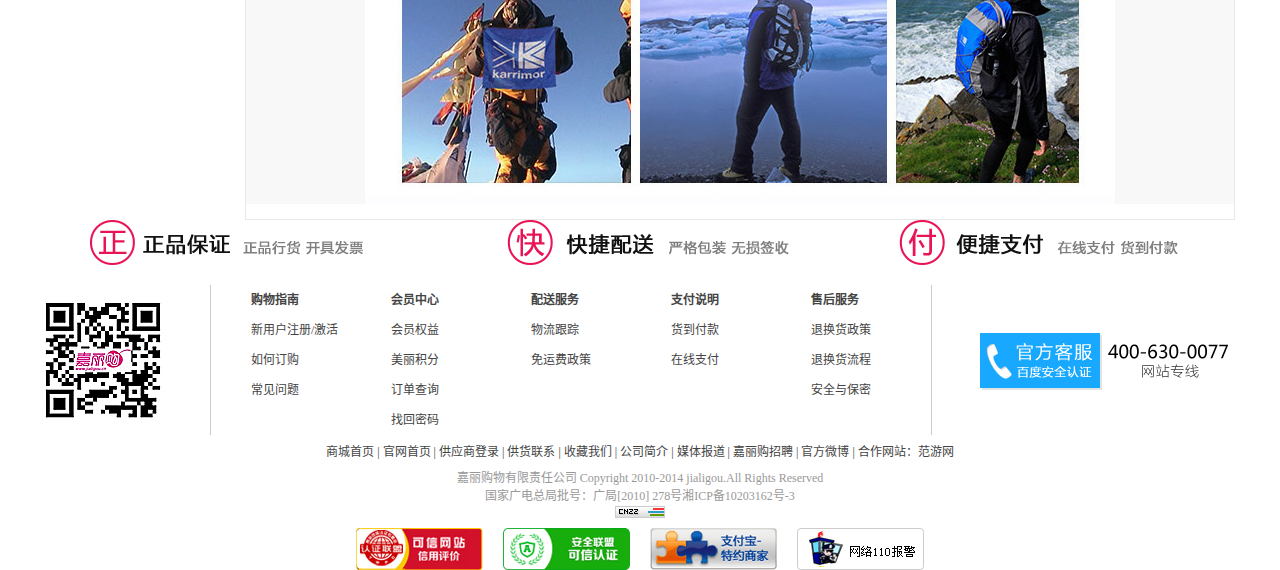
<file: detail/20180807.html>
<!DOCTYPE html PUBLIC "-//W3C//DTD XHTML 1.0 Transitional//EN" "http://www.w3.org/TR/xhtml1/DTD/xhtml1-transitional.dtd">
<html xmlns="http://www.w3.org/1999/xhtml">
<head>
	<title></title>
	<meta http-equiv="Content-Type" content="text/html; charset=utf-8" />
	<meta http-equiv="Content-Language" content="zh-CN" />
	<meta name="Keywords" content="" />
	<meta name="Description" content="" />
	<link rel="stylesheet" href="css/detail.css" type="text/css" />
	<link rel="stylesheet" href="../commen/css/commen.css" type="text/css" />
	<script type="text/javascript" src="../commen/js/jquery-1.11.3.js"></script>
	<script type="text/javascript" src="../commen/js/jquery.cookie.js"></script>
	<script type="text/javascript" src="../commen/js/isLogined.js"></script>
	<script type="text/javascript" src="js/detail.js"></script>
</head>
<body>
	<!-- header  begin -->
	<div class="header">
		<div class="layout">
			<div class="header-l">
				<img src="../img/tip1.png" alt="" />
				<span>电话热线</span>
				<b class="pink">400-630-0077</b>
			</div>
			<div class="header-b" id="toLogin">
				<a href="../register/login.html">[登陆]</a>
				<a href="../register/phone_register.html">[免费注册]</a>
			</div>
			<div class="header-b" id="logined">
				Hi,<span>18255002974</span> 欢迎回嘉!
				<a href="javascript:;" id="loginOut">[退出]</a>
			</div>
			<div class="header-r">
				<a href="javascript:;">我的嘉</a>
				<a href="javascript:;">我的订单</a>
				<a href="javascript:;">客户服务</a>
				<a href="javascript:;">电视会员激活</a>
				<img src="../img/tip2.png" alt=""  />
				<a href="javascript:;" style="margin-right:0;">手机嘉丽购</a>
			</div>
		</div>
	</div>
	<!-- search begin -->
	<div class="search">
		<div class="layout">
			<div class="search-l"><a href="../index.html"><img src="../img/logo.png" alt="" /></a></div>
			<form method="post" name="search" action="">
				<input type="" placeholder="输入商品名称或是电视商品编号" />
				<button class="btn" > <img src="../img/tip4.png" alt="" /><p>搜索</p></button>
			</form>
			<div class="search-r">
				<img src="../img/tip3.png" alt="" />
				<p class="num">0</p>
				&nbsp;&nbsp;我的购物车
			</div>
		</div>
	</div>
	
	<!-- banner begin -->
	<div class="banner">
		<div class="layout">
			<div class="banner-t">
				<div class="banner-l">全部商品分类
					<h1 class="goodTypes">
						<a href="script:;">护肤、化妆、美容</a>
						<a href="script:;">箱包、服饰、配饰</a>
						<a href="script:;">珠宝、收藏品</a>
						<a href="script:;">家居、厨房、日用</a>
						<a href="script:;">电脑、数码、家电</a>
						<a href="script:;">运动、健康、保健</a>
					</h1>
				</div>
				<p class="banner-c">
					<a href="javascript:;">首页</a>&nbsp; | 
					<a href="javascript:;">TV直播</a>&nbsp; | 
					<a href="javascript:;">嘉丽全球购</a>&nbsp; | 
					<a href="javascript:;">水果生鲜</a>&nbsp;| 
				</p>
				<p class="banner-r">
					订购热线  <b class="pink">400-630-0077</b>
				</p>
			</div>	
		</div>
	</div>
	<!-- product begin -->
	<div class="product">
		<div class="layout">
			<div class="pro-t">
				<strong><a href="javascript:;">服装、箱包</a></strong> > <a href="javascript:;">男装</a> > <a href="javascript:;">外套</a> > 凯瑞摩户外三防透气男女冲锋衣
			</div>
			<div class="pro-l">
				<div id="smallBox">
					<img src="img/20120186_1.jpg" alt="" />
					<div id="kit"></div>
				</div>
				<div id="bigBox"><img src="img/20120186_1.jpg" alt="" /></div>
				<div id="tabBox"> 
					<a href="javascript:;"><img src="img/20120186_1.jpg" alt="" /></a>
					<a href="javascript:;"><img src="img/20120186_2.jpg" alt="" /></a>
				</div>
				<p>
					分享到：
					<a href="javascript:;"><img src="img/share1.jpg" alt="" /></a>
					<a href="javascript:;"><img src="img/share2.jpg" alt="" /></a>
					<a href="javascript:;"><img src="img/share3.jpg" alt="" /></a>
					<a href="javascript:;"><img src="img/share4.jpg" alt="" /></a>
					<a href="javascript:;"><img src="img/share5.jpg" alt="" /></a>
				</p>
			</div>
			<div class="pro-r">
				<h1>
					<span>TV商品</span>
					<strong>凯瑞摩户外三防透气男女冲锋衣</strong>
					<i id="pid">(供货号:20120186)</i>
				</h1>
				<h2>
					<p>
						<span class="first">嘉丽价</span>
						<strong class="first">¥298.00</strong>
					</p>
					<p>
						<span>促销优惠</span>
						<strong>直播商品立减<i class="disc">10</i>元</strong>
						<strong>微信支付立减<i class="disc">20</i>元</strong>
					</p>
					<p>
						<span>积分</span>
						<strong>订购此商品可返回<i class="pink">206*2</i>积分</strong>
					</p>
				</h2>
				<h4 id="size">
					<span>尺寸</span>
					<p>
						<a href="javascript:;" class="active">XXXXL</a>
						<a href="javascript:;">XXXL</a>
						<a href="javascript:;">XXL</a>
						<a href="javascript:;">XL</a>
						<a href="javascript:;">L</a>
						<a href="javascript:;">175/XXL</a>
						<a href="javascript:;">M/160</a>
					</p>
				</h4>
				<h4 class="middle" id="color">
					<span>颜色</span>
						<p>
							<a href="javascript:;" class="active">蓝色</a>
						</p>
					</h4>
				<h4 style="margin-bottom:25px;">
					<span>数量</span>
					<a href="javascript:;" id="add">-</a>
					<input type="text" id="count" value="1"/>
					<a href="javascript:;" id="subtract">+</a> &nbsp;件
				</h4>
				<button id="buy">立即购买</button>
				<button id="toCart">加入购物车</button>
				<button id="collect">收藏</button>
			</div>
		</div>
	</div>
	
	<!-- 定义一个用于提醒添加购物车成功的提示框 -->
	<div class="shade"></div>
	<div class="sucTips"><p><span>×</span></p>加入购物车成功</div>
	
	<!-- bestMatch begin -->
	<div class="bestMatch">
		<div class="layout">
			<div class="bM-t">最佳搭配</div>
			<div class="bM-b">
				<dl>
					<dt><a href="javascirpt:;"><img src="img/20120186_3.jpg" alt="" /></a></dt>
					<dd>
						<a href="javascript:;">森林吉普精品夹克款热能冲锋衣特卖组</a>
						<span class="pink">￥198.00</span>
					</dd>
				</dl>
				<dl>
					<dt><a href="20120159.html"><img src="img/20120186_4.jpg" alt="" /></a></dt>
					<dd>
						<a href="javascript:;">
海宁皮草拉帝.精致仿绵羊皮夹克1+1超值组</a>
						<span class="pink">￥268.00</span>
					</dd>
				</dl>
				<dl>
					<dt><a href="javascirpt:;"><img src="img/20120186_5.jpg" alt="" /></a></dt>
					<dd>
						<a href="javascript:;">
诺希哲新款精致羊毛热能夹克1+1特供组</a>
						<span class="pink">￥199.00</span>
					</dd>
				</dl>
				<dl>
					<dt><a href="javascirpt:;"><img src="img/20120186_6.jpg" alt="" /></a></dt>
					<dd>
						<a href="javascript:;">
迪格尔斯精致休闲棉服1+1周年庆特供组</a>
						<span class="pink">￥199.00</span>
					</dd>
				</dl>
				<dl>
					<dt><a href="javascirpt:;"><img src="img/20120186_7.jpg" alt="" /></a></dt>
					<dd>
						<a href="javascript:;">
花花公子男士休闲时尚羊毛夹克</a>
						<span class="pink">￥298.00</span>
					</dd>
				</dl>
			</div>
		</div>
	</div>
	
	<!-- detailInfo begin-->
	<div class="detailInfo">
		<div class="layout">
			<div class="detailInfo-l">
				<p>最近浏览</p>
				<dl style="margin-bottom:15px; height:249px;">
					<dt>
						<a href="20120159.html"><img src="img/pro1.jpg" alt="" /></a></dt>
					<dd>
						<a href="20120159.html">海宁皮草拉帝.精致仿绵羊皮夹克1+1超值组</a>
						<span class="pink">￥268.00</span>
					</dd>
				</dl>
				<p>热销排行</p>
				<dl class="botBorder">
					<dt>
						<a href="javascirpt:;"><img src="img/pro7.jpg" alt="" /></a></dt>
					<dd>
						<a href="javascript:;">台湾胡子王钛金刀1+1劲爆组</a>
						<span class="pink">￥199.00</span>
					</dd>
				</dl>
				<dl class="botBorder">
					<dt>
						<a href="javascirpt:;"><img src="img/pro8.jpg" alt="" /></a></dt>
					<dd>
						<a href="javascript:;">盛力源天然维生素E6+2组</a>
						<span class="pink">￥199.00</span>
					</dd>
				</dl>
				
				<dl class="botBorder">
					<dt>
						<a href="javascirpt:;"><img src="img/pro5.jpg" alt="" /></a></dt>
					<dd>
						<a href="javascript:;">迪菲怡时尚风范欧美印花连衣裙3+1组</a>
						<span class="pink">￥199.00</span>
					</dd>
				</dl>
				<dl>
					<dt>
						<a href="javascirpt:;"><img src="img/pro6.jpg" alt="" /></a></dt>
					<dd>
						<a href="javascript:;">康丽乐多功能电热锅1+1特惠组</a>
						<span class="pink">￥199.00</span>
					</dd>
				</dl>
			</div>
			<div class="detailInfo-r">
				<h1>
					<a href="javascirpt:;">商品参数</a>
					<a href="javascirpt:;">包装清单</a>
					<a href="javascirpt:;">商品评论（0）</a>
					<a href="javascirpt:;">用户咨询</a>
				</h1>
				<!-- 商品介绍 -->
				<div class="detailInfo-b active">
					<p>
						<img src="img/20120186_8.jpg" alt="" />
						<img src="img/20120186_9.jpg" alt="" />
						<img src="img/20120186_10.jpg" alt="" />
						<img src="img/20120186_11.jpg" alt="" />
						<img src="img/20120186_12.jpg" alt="" />
						<img src="img/20120186_13.jpg" alt="" />
						<img src="img/20120186_14.jpg" alt="" />
						<img src="img/20120186_15.jpg" alt="" />
						<img src="img/20120186_16.jpg" alt="" />
						<img src="img/20120186_17.jpg" alt="" />
						<img src="img/20120186_18.jpg" alt="" />
						<img src="img/20120186_19.jpg" alt="" />
						<img src="img/20120186_20.jpg" alt="" />
						<img src="img/20120186_21.jpg" alt="" />
					</p>
				</div>
				<!-- 商品参数 -->
				<div class="detailInfo-b">
					<h4>商品规格</h4>
					<p>
						&nbsp;制造公司：海盐兴原服饰<br/>
						产地：中国嘉兴<br/>
						尺寸/适合身高：48码/50码/52码/54码/56码<br/>
						颜色：黑色,棕色<br/>
						材质（面料/里料）：面料100%PU,里料：100%聚酯纤维<br/>
						是否免烫：否<br/>
						是否为标准尺码：是<br/>
						各尺码的衣长：48码/69CM,50码71CM,52码/72.5CM,54码/73CM，56码/73CM<br/>
						各尺码的肩宽：48码/47CM,50码48.5CM,52码/50CM,54码/51CM，56码/52CM<br/>
						各尺码的胸围：48码/116CM,50码120CM,52码/124CM,54码/128CM，56码/132CM<br/>
						各尺码的袖长：48码/61CM,50码/62CM,52码/63CM,54码/63.5CM，56码/64.5CM<br/>
						领形：立领<br/>
					</p>
					<h4>商品特色</h4> 
					<p>&nbsp;2016男式立领皮衣，保暖，时尚新颖</p>
					<h4>使用方法</h4>
					<p>
						&nbsp;'清洗方法：<br/>
						可否机洗：<br/>
						使用保存注意事项：<br/>
						'高温水洗40℃，可以机洗<br/>
						无
					</p>
					<h4>注意事项</h4>
					<p>
						&nbsp;0573-86218809/浙江省嘉兴市海盐县于城镇黄桥工业园海盐兴原服饰<br/>
						售后以快递为唯一方式，衣服除本身质量问题外，另外任何问题需要售后退货快递费均由买方承担<br/>
						无
					</p>
				</div>
				<!-- 包装清单 -->
				<div class="detailInfo-b">
					<h4>配件</h4>
					<p>
						&nbsp;皮衣*1
					</p>
					<h4>赠品</h4> 
					<p>&nbsp;皮带*1（款式随机）</p>
				</div>
				<!-- 商品评论 -->
				<div class="detailInfo-b">
					<a href="javascript:;">查看评价</a>|<a href="javascript:;">我要评价</a>
					<h3></h3>
				</div>
				<!-- 用户咨询 -->
				<div class="detailInfo-b">
					<a href="javascript:;">查看咨询</a>|<a href="javascript:;">我要咨询</a>
					<h3></h3>
				</div>
			</div>
		</div>
	</div>
	<!-- infor begin  最下面的一些网站基本信息的介绍 -->
	<div class="infor">
		<div class="layout">
			<div class="infor-t"></div>
			<div class="infor-l">
			</div>
			<div class="infor-c">
				<p>
					<b>购物指南</b>
					<a href="javascript:;">新用户注册/激活</a>
					<a href="javascript:;">如何订购</a>
					<a href="javascript:;">常见问题</a>
				</p>
				<p>
					<b>会员中心</b>
					<a href="javascript:;">会员权益</a>
					<a href="javascript:;">美丽积分</a>
					<a href="javascript:;">订单查询</a>
					<a href="javascript:;">找回密码</a>
				</p>
				<p>
					<b>配送服务</b>
					<a href="javascript:;">物流跟踪</a>
					<a href="javascript:;">免运费政策</a>
				</p>
				<p>
					<b>支付说明</b>
					<a href="javascript:;">货到付款</a>
					<a href="javascript:;">在线支付</a>
				</p>
				<p>
					<b>售后服务</b>
					<a href="javascript:;">退换货政策</a>
					<a href="javascript:;">退换货流程</a>
					<a href="javascript:;">安全与保密</a>
				</p>
			</div>
			<div class="infor-r">
				
			</div>
		</div>
	</div>
	
<!-- footer begin -->
<div class="footer">
	<div class="layout">
		<p>
			<a href="javascript:;">商城首页</a> |
			<a href="javascript:;">官网首页</a> |
			<a href="javascript:;">供应商登录</a> |
			<a href="javascript:;">供货联系</a> |
			<a href="javascript:;">收藏我们</a> |
			<a href="javascript:;">公司简介</a> |
			<a href="javascript:;">媒体报道</a> |
			<a href="javascript:;">嘉丽购招聘</a> |
			<a href="javascript:;">官方微博</a> |
			<a href="javascript:;">合作网站：范游网</a>
		</p>
		<span>嘉丽购物有限责任公司 Copyright 2010-2014 jialigou.All Rights Reserved</span>
		<span>国家广电总局批号：广局[2010] 278号<a href="javascript:;">湘ICP备10203162号-3</a></span>
		<i><a href="javascript:;"><img src="../img/footer1.gif" alt="" /></a></i>
		<h1>
			<img src="../img/footer2.jpg" alt="" />
			<a href="javascript:;"><img src="../img/footer3.jpg" alt="" /></a>
			<img src="../img/footer4.gif" alt="" />
			<a href="javascript:;"><img src="../img/footer5.gif" alt=""  style="margin-right:0;"/></a>
		</h1>
	</div>
</div>
</body>
</html>
</file>
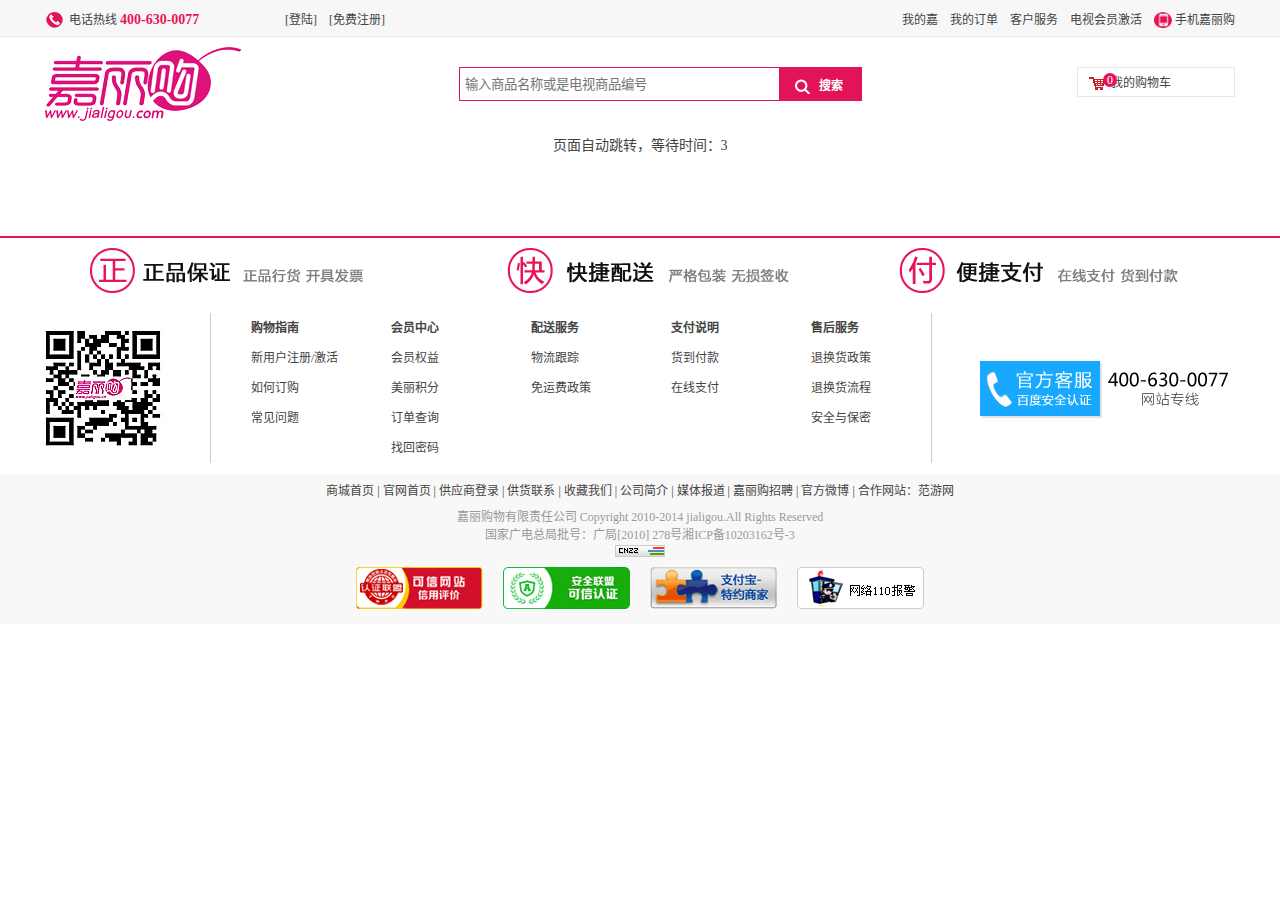
<file: isLogin/isLogin.html>
<!DOCTYPE html PUBLIC "-//W3C//DTD XHTML 1.0 Transitional//EN" "http://www.w3.org/TR/xhtml1/DTD/xhtml1-transitional.dtd">
<html xmlns="http://www.w3.org/1999/xhtml">
<head>
	<title></title>
	<meta http-equiv="Content-Type" content="text/html; charset=utf-8" />
	<meta http-equiv="Content-Language" content="zh-CN" />
	<meta name="Keywords" content="" />
	<meta name="Description" content="" />
	<link rel="stylesheet" href="css/isLogin.css" type="text/css" />
	<link rel="stylesheet" href="../commen/css/commen.css" type="text/css" />
	<script type="text/javascript" src="../commen/js/jquery-1.11.3.js"></script>
	<script type="text/javascript" src="../commen/js/jquery.cookie.js"></script>
	<script type="text/javascript" src="../commen/js/totalGoods.js"></script>
	<script type="text/javascript" src="js/isLogin.js"></script>
</head>
<body>
	<!-- header  begin -->
	<div class="header">
		<div class="layout">
			<div class="header-l">
				<img src="../img/tip1.png" alt="" />
				<span>电话热线</span>
				<b class="pink">400-630-0077</b>
			</div>
			<div class="header-b">
				<a href="javascript:;">[登陆]</a>
				<a href="javascript:;">[免费注册]</a>
			</div>
			<div class="header-r">
				<a href="javascript:;">我的嘉</a>
				<a href="javascript:;">我的订单</a>
				<a href="javascript:;">客户服务</a>
				<a href="javascript:;">电视会员激活</a>
				<img src="../img/tip2.png" alt=""  />
				<a href="javascript:;" style="margin-right:0;">手机嘉丽购</a>
			</div>
		</div>
	</div>
	<!-- search begin -->
	<div class="search">
		<div class="layout">
			<div class="search-l"><a href="../index.html"><img src="../img/logo.png" alt="" /></a></div>
			<form method="post" name="search" action="">
				<input type="" placeholder="输入商品名称或是电视商品编号" />
				<button class="btn" > <img src="../img/tip4.png" alt="" /><p>搜索</p></button>
			</form>
			<div class="search-r">
				<img src="../img/tip3.png" alt="" />
				<p class="num">0</p>
				&nbsp;&nbsp;我的购物车
			</div>
		</div>
	</div>
	
	
	<!-- isLogin begin -->
	<div class="isLogin">
		<div class="layout">
			<h1></h1>
			<p>页面自动跳转，等待时间：<span>3</span></p>
		</div>
	</div>
	
	
	<!-- infor begin  最下面的一些网站基本信息的介绍 -->
	<div class="infor">
		<div class="layout">
			<div class="infor-t"></div>
			<div class="infor-l">
			</div>
			<div class="infor-c">
				<p>
					<b>购物指南</b>
					<a href="javascript:;">新用户注册/激活</a>
					<a href="javascript:;">如何订购</a>
					<a href="javascript:;">常见问题</a>
				</p>
				<p>
					<b>会员中心</b>
					<a href="javascript:;">会员权益</a>
					<a href="javascript:;">美丽积分</a>
					<a href="javascript:;">订单查询</a>
					<a href="javascript:;">找回密码</a>
				</p>
				<p>
					<b>配送服务</b>
					<a href="javascript:;">物流跟踪</a>
					<a href="javascript:;">免运费政策</a>
				</p>
				<p>
					<b>支付说明</b>
					<a href="javascript:;">货到付款</a>
					<a href="javascript:;">在线支付</a>
				</p>
				<p>
					<b>售后服务</b>
					<a href="javascript:;">退换货政策</a>
					<a href="javascript:;">退换货流程</a>
					<a href="javascript:;">安全与保密</a>
				</p>
			</div>
			<div class="infor-r">
				
			</div>
		</div>
	</div>
	
<!-- footer begin -->
<div class="footer">
	<div class="layout">
		<p>
			<a href="javascript:;">商城首页</a> |
			<a href="javascript:;">官网首页</a> |
			<a href="javascript:;">供应商登录</a> |
			<a href="javascript:;">供货联系</a> |
			<a href="javascript:;">收藏我们</a> |
			<a href="javascript:;">公司简介</a> |
			<a href="javascript:;">媒体报道</a> |
			<a href="javascript:;">嘉丽购招聘</a> |
			<a href="javascript:;">官方微博</a> |
			<a href="javascript:;">合作网站：范游网</a>
		</p>
		<span>嘉丽购物有限责任公司 Copyright 2010-2014 jialigou.All Rights Reserved</span>
		<span>国家广电总局批号：广局[2010] 278号<a href="javascript:;">湘ICP备10203162号-3</a></span>
		<i><a href="javascript:;"><img src="../img/footer1.gif" alt="" /></a></i>
		<h1>
			<img src="../img/footer2.jpg" alt="" />
			<a href="javascript:;"><img src="../img/footer3.jpg" alt="" /></a>
			<img src="../img/footer4.gif" alt="" />
			<a href="javascript:;"><img src="../img/footer5.gif" alt=""  style="margin-right:0;"/></a>
		</h1>
	</div>
</div>
</body>
</html>
</file>
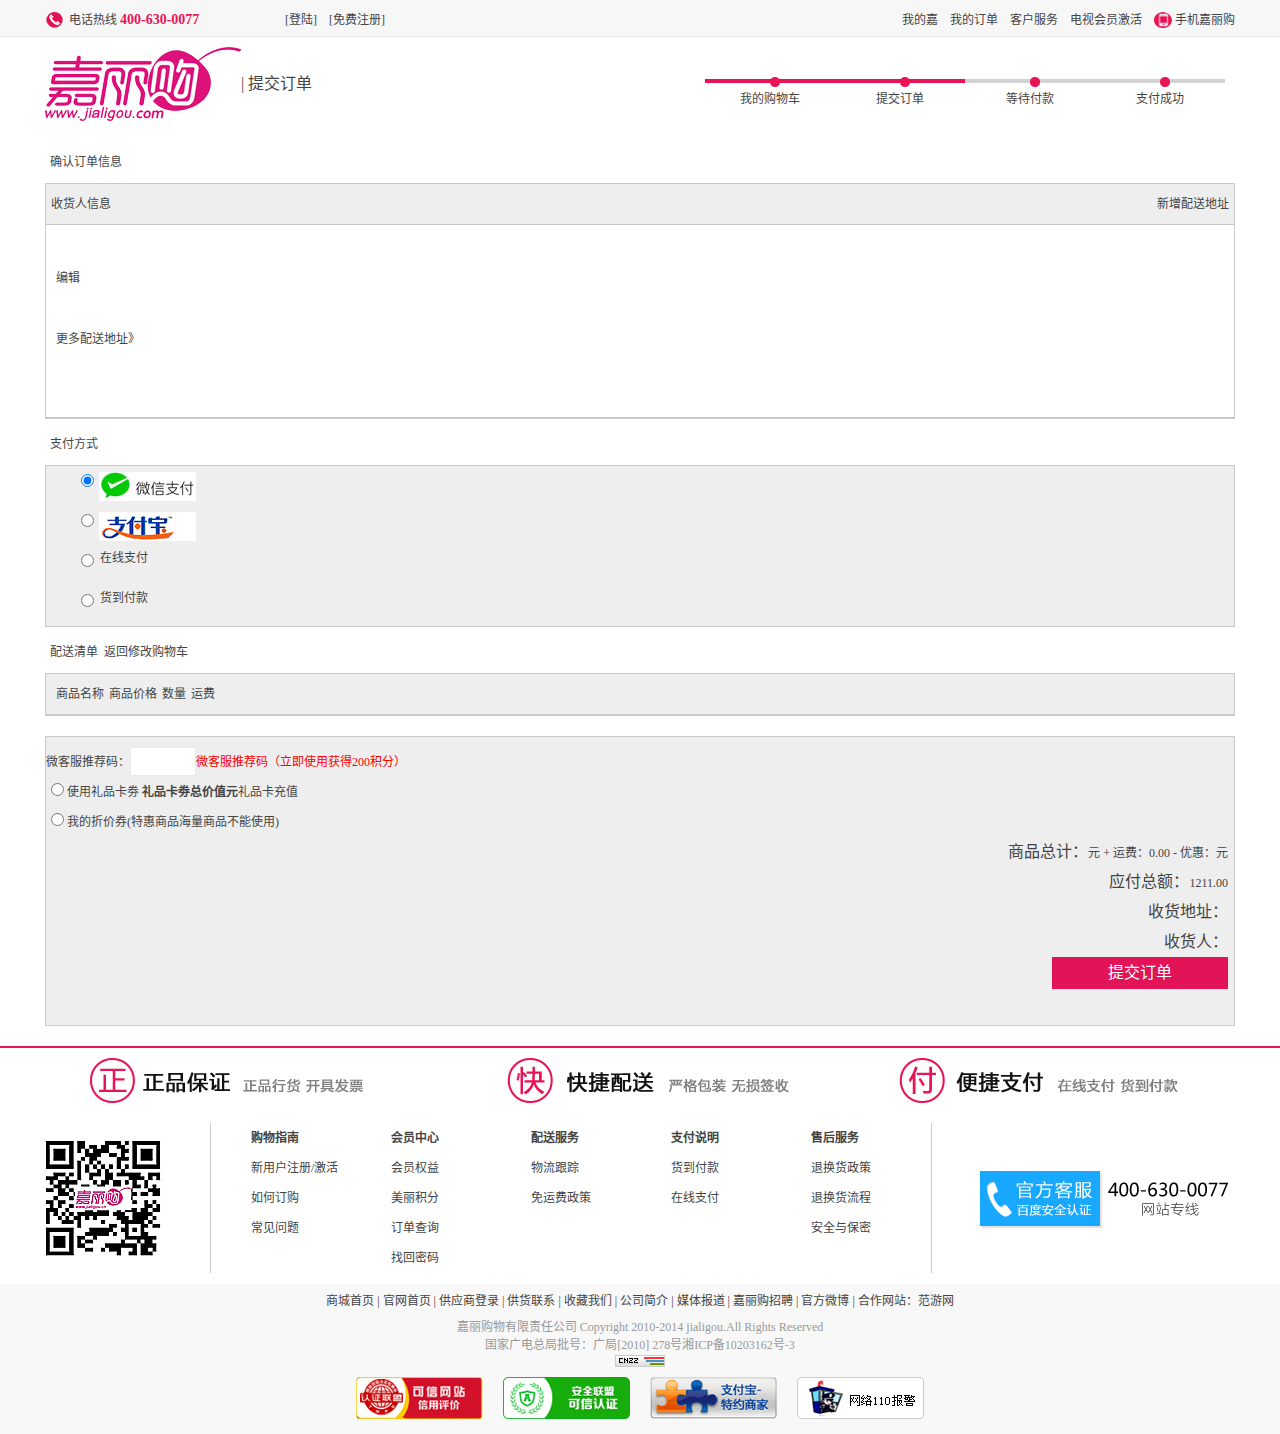
<file: order/order.html>
<!DOCTYPE html PUBLIC "-//W3C//DTD XHTML 1.0 Transitional//EN" "http://www.w3.org/TR/xhtml1/DTD/xhtml1-transitional.dtd">
<html xmlns="http://www.w3.org/1999/xhtml">
<head>
	<title></title>
	<meta http-equiv="Content-Type" content="text/html; charset=utf-8" />
	<meta http-equiv="Content-Language" content="zh-CN" />
	<meta name="Keywords" content="" />
	<meta name="Description" content="" />
	<link rel="stylesheet" href="css/order.css" type="text/css" />
	<link rel="stylesheet" href="../commen/css/commen.css" type="text/css" />
	<script type="text/javascript" src="../commen/js/jquery-1.11.3.js"></script>
	<script type="text/javascript" src="../commen/js/jquery.cookie.js"></script>
	<script type="text/javascript" src="../commen/js/isLogined.js"></script>
	<script type="text/javascript" src="js/ajax.js"></script>
	<script type="text/javascript" src="data/allCity.json"></script>
	<script type="text/javascript" src="js/order.js"></script>
</head>
<body>
	<!-- header  begin -->
	<div class="header">
		<div class="layout">
			<div class="header-l">
				<img src="../img/tip1.png" alt="" />
				<span>电话热线</span>
				<b class="pink">400-630-0077</b>
			</div>
			<div class="header-b" id="toLogin">
				<a href="../register/login.html">[登陆]</a>
				<a href="../register/phone_register.html">[免费注册]</a>
			</div>
			<div class="header-b" id="logined">
				Hi,<span>18255002974</span> 欢迎回嘉!
				<a href="javascript:;" id="loginOut">[退出]</a>
			</div>
			<div class="header-r">
				<a href="javascript:;">我的嘉</a>
				<a href="javascript:;">我的订单</a>
				<a href="javascript:;">客户服务</a>
				<a href="javascript:;">电视会员激活</a>
				<img src="../img/tip2.png" alt=""  />
				<a href="javascript:;" style="margin-right:0;">手机嘉丽购</a>
			</div>
		</div>
	</div>	
	<!-- search begin -->
	<div class="search">
		<div class="layout">
			<div class="search-l"><a href="../index.html"><img src="../img/logo.png" alt="" /></a><span>| 提交订单</span></div>
			<ul class="search-r">
				<li class="active">我的购物车</li>
				<li class="active">提交订单</li>
				<li>等待付款</li>
				<li>支付成功</li>
			</div>
		</div>
	</div>
	
	<!-- order begin -->
	<div class="order">
		<div class="layout">
			<ul>
				<p>确认订单信息</p>
				<li class="orderInfo">
					<h1>收货人信息<a href="javascript:;" id="addSite">新增配送地址</a></h1>
					<h2>
						<p>
						<!-- 当前显示的地址
						<span class="pink">苏先生 18255002974</span>  <strong>上海市宝山区同济支路199号</strong>  -->
							<a href="javascript:;" id="editAddress">编辑</a>
						</p>
						<a href="javascript:;" id="showMoreAddress">更多配送地址》</a>
					</h2>
					<h3 class="newSite">
						<form action="" method="post">
							<p id="error">请填写该项内容</p>
							<h4>
								<span>*所在地区：</span>
								<select name="" id="proName"><option>请选择</option></select>
								<select name="" id="cityName"><option>请选择</option></select>
								<select name="" id="countyName"><option>请选择</option></select>
								<select name="" id="town"><option>请选择</option></select>
							</h4>
							<h4>
								<span>*详细地址：</span>
								<textarea name="" id="detailSite" cols="30" rows="10"  placeholder="建议您如实填写详细收货地址，例如街道名称，门牌号，楼层，房间号等信息"></textarea>
							</h4>
							<h4>
								<span>*收货人姓名：</span>
								<input type="text" id="recipients" placeholder="姓名" />
							</h4>
							<h4>
								<span>*手机号码：</span>
								<select name="">
									<option>大陆+86</option>
								</select>
								<input type="text" id="phone" placeholder="手机号码" class="phone" />
							</h4>
							<a href="javascript:;" id="save">保存</a>
						</form>
					</h3>
					<div class="moreAddress">
						 <h5><!--<p><input type="radio" name="currenAddress"/> <span class="pink">苏先生 18255002974</span> 上海市宝山区同济支路199号</p>
						<p><input type="radio" name="currenAddress"/> <span class="pink">苏先生 18255002974</span>  上海市宝山区同济支路199号</p> -->
						</h5>
						<a href="javascript:;" id="confirmAddress">确定</a>
					</div>
				</li>
				<p>支付方式</p>
				<li class="pay">
					<p style="background:url(img/weChat.png) no-repeat right center;">
						<input name="pay" type="radio" checked />
					</p>
					<p style="background:url(img/alipay.png) no-repeat right center;">
						<input name="pay" type="radio" />
					</p>
					<p>
						<input name="pay" type="radio" />
						在线支付
					</p>
					<p>
						<input name="pay" type="radio" />
						货到付款
					</p>
				</li>
				<p>配送清单 &nbsp;<a href="../cart/cart.html">返回修改购物车</a></p>
				<!-- 购物车中商品的信息 -->
				<li class="delivery">
					<ul>
						<li></li>
						<li>商品名称</li>
						<li>商品价格</li>
						<li>数量</li>
						<li>运费</li>
					</ul>
					<div class="goodsInfo">
						<!-- 这里放置的是购物车中所有的商品信息 -->
					</div>
				</li>
				<li class="submitOrder">
					<p>微客服推荐码：<input type="text" class="key" /><span class="red">微客服推荐码（立即使用获得200积分）</span></p>
					<p><input type="radio" name="coupon" />使用礼品卡劵 <b>礼品卡劵总价值元</b>礼品卡充值</p>
					<p><input type="radio" name="coupon" />我的折价券(特惠商品海量商品不能使用)</p>
					<p class="right"><i>商品总计：</i><span class="totalPrice"></span>元 + 运费：0.00 - 优惠：<span class="discount"></span>元</p>
					<p class="right"><i>应付总额：</i><span class="realPrice">1211.00</span></p>
					<p class="right"><i id="deliveryAddress">收货地址：</i></p>
					<p class="right"><i id="receiver">收货人：</i></p>
					<a href="javascript:;">提交订单</a>
				</li>
			</ul>
		</div>
	</div>
	
	
	
	<!-- infor begin  最下面的一些网站基本信息的介绍 -->
	<div class="infor">
		<div class="layout">
			<div class="infor-t"></div>
			<div class="infor-l">
			</div>
			<div class="infor-c">
				<p>
					<b>购物指南</b>
					<a href="javascript:;">新用户注册/激活</a>
					<a href="javascript:;">如何订购</a>
					<a href="javascript:;">常见问题</a>
				</p>
				<p>
					<b>会员中心</b>
					<a href="javascript:;">会员权益</a>
					<a href="javascript:;">美丽积分</a>
					<a href="javascript:;">订单查询</a>
					<a href="javascript:;">找回密码</a>
				</p>
				<p>
					<b>配送服务</b>
					<a href="javascript:;">物流跟踪</a>
					<a href="javascript:;">免运费政策</a>
				</p>
				<p>
					<b>支付说明</b>
					<a href="javascript:;">货到付款</a>
					<a href="javascript:;">在线支付</a>
				</p>
				<p>
					<b>售后服务</b>
					<a href="javascript:;">退换货政策</a>
					<a href="javascript:;">退换货流程</a>
					<a href="javascript:;">安全与保密</a>
				</p>
			</div>
			<div class="infor-r">
				
			</div>
		</div>
	</div>
	
<!-- footer begin -->
<div class="footer">
	<div class="layout">
		<p>
			<a href="javascript:;">商城首页</a> |
			<a href="javascript:;">官网首页</a> |
			<a href="javascript:;">供应商登录</a> |
			<a href="javascript:;">供货联系</a> |
			<a href="javascript:;">收藏我们</a> |
			<a href="javascript:;">公司简介</a> |
			<a href="javascript:;">媒体报道</a> |
			<a href="javascript:;">嘉丽购招聘</a> |
			<a href="javascript:;">官方微博</a> |
			<a href="javascript:;">合作网站：范游网</a>
		</p>
		<span>嘉丽购物有限责任公司 Copyright 2010-2014 jialigou.All Rights Reserved</span>
		<span>国家广电总局批号：广局[2010] 278号<a href="javascript:;">湘ICP备10203162号-3</a></span>
		<i><a href="javascript:;"><img src="../img/footer1.gif" alt="" /></a></i>
		<h1>
			<img src="../img/footer2.jpg" alt="" />
			<a href="javascript:;"><img src="../img/footer3.jpg" alt="" /></a>
			<img src="../img/footer4.gif" alt="" />
			<a href="javascript:;"><img src="../img/footer5.gif" alt=""  style="margin-right:0;"/></a>
		</h1>
	</div>
</div>
</body>
</html>
</file>
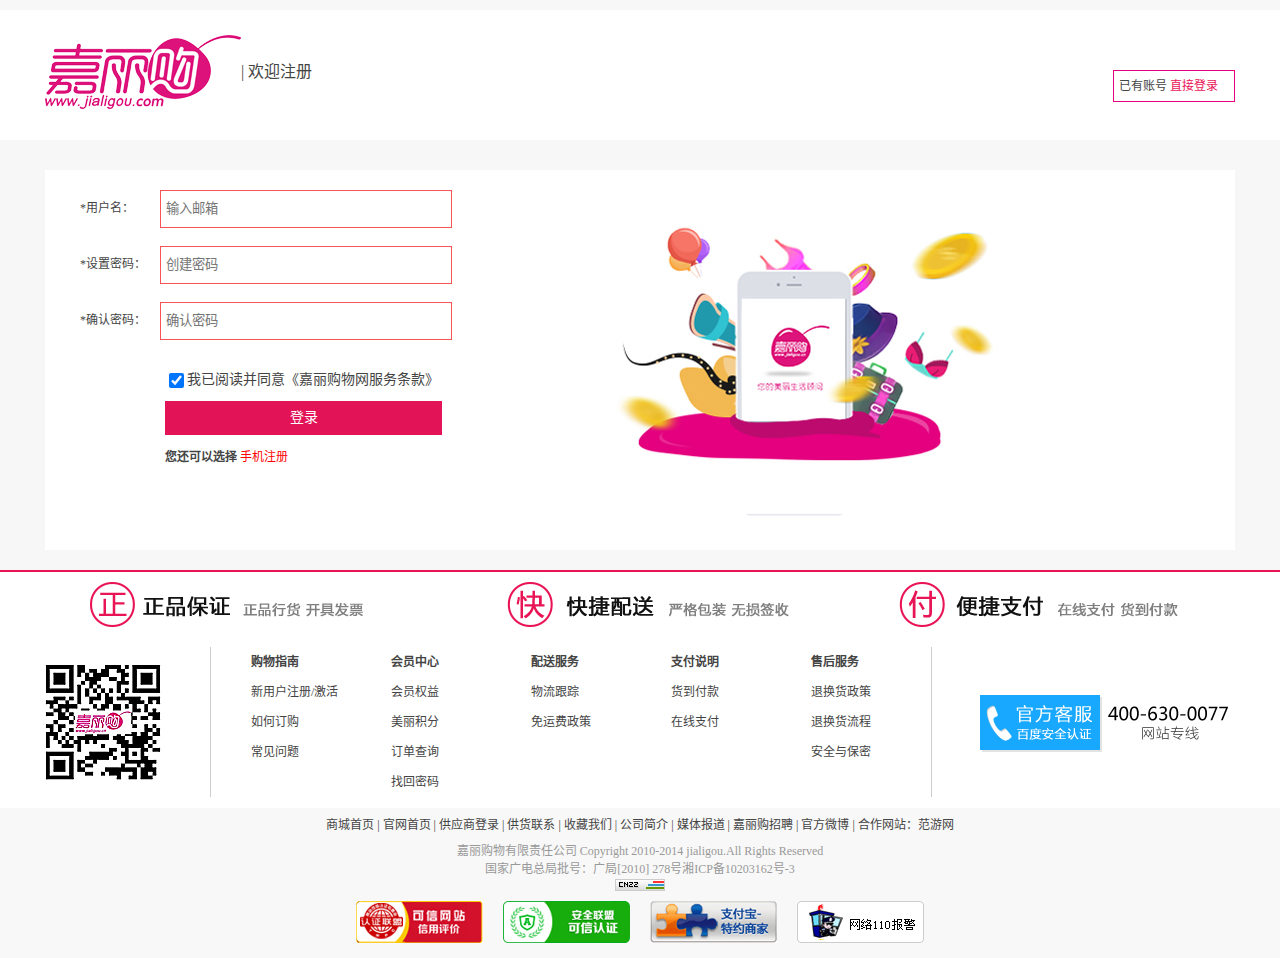
<file: register/email_register.html>
﻿<!DOCTYPE html PUBLIC "-//W3C//DTD XHTML 1.0 Transitional//EN" "http://www.w3.org/TR/xhtml1/DTD/xhtml1-transitional.dtd">
<html xmlns="http://www.w3.org/1999/xhtml">
<head>
	<title></title>
	<meta http-equiv="Content-Type" content="text/html; charset=utf-8" />
	<meta http-equiv="Content-Language" content="zh-CN" />
	<meta name="Keywords" content="" />
	<meta name="Description" content="" />
	<link rel="stylesheet" href="css/register.css" type="text/css" />
	<script type="text/javascript" src="../commen/js/jquery-1.11.3.js"></script>
	<script type="text/javascript" src="../commen/js/jquery.cookie.js"></script>
	<script type="text/javascript" src="js/register.js"></script>
</head>
<body>


	<!-------------------------------------------  search begin ------------------------------------- -->
	<div class="search">
		<div class="layout">
			<div class="search-l"><a href="../index.html"><img src="../img/logo.png" alt="" /></a><span>| 欢迎注册</span></div>
			<div class="search-r">
				已有账号  <a href="login.html">直接登录</a>
			</div>
		</div>
	</div>
	
	<!-------------------------------------------------  register begin---------------------------------------  -->
	<div class="register">
		<div class="layout">
				<form action="" method="post" name="register">
					<p>
						<span>*用户名：</span>
						<input type="text" id="username" placeholder="输入邮箱"/>
					</p>
					<h2 id="userError"></h2>
					<p>
						<span>*设置密码：</span>
						<input type="text" id="password" placeholder="创建密码"/>
					</p>
					<h2 id="pwdError">请输入此字段！</h2>
					<p>
						<span>*确认密码：</span>
						<input type="text" id="confirm" placeholder="确认密码" />
					</p>
					<h2 id="confirmError">请输入此字段！</h2>
					<h1>
						<input type="checkbox" checked id="check" />
						<a href="javascript:;">我已阅读并同意《嘉丽购物网服务条款》</a>
					</h1>
					<a href="javascript:;" id="regiestering">登录</a>
					<h4>您还可以选择 <a href="phone_register.html">手机注册</a></h4>
				</form>
				<h5></h5>
		</div>
	</div>
	
	<!-- ----------------------------------------------------------- infor begin  最下面的一些网站基本信息的介绍--------------------------------  -->
	<div class="infor">
		<div class="layout">
			<div class="infor-t"></div>
			<div class="infor-l">
			</div>
			<div class="infor-c">
				<p>
					<b>购物指南</b>
					<a href="javascript:;">新用户注册/激活</a>
					<a href="javascript:;">如何订购</a>
					<a href="javascript:;">常见问题</a>
				</p>
				<p>
					<b>会员中心</b>
					<a href="javascript:;">会员权益</a>
					<a href="javascript:;">美丽积分</a>
					<a href="javascript:;">订单查询</a>
					<a href="javascript:;">找回密码</a>
				</p>
				<p>
					<b>配送服务</b>
					<a href="javascript:;">物流跟踪</a>
					<a href="javascript:;">免运费政策</a>
				</p>
				<p>
					<b>支付说明</b>
					<a href="javascript:;">货到付款</a>
					<a href="javascript:;">在线支付</a>
				</p>
				<p>
					<b>售后服务</b>
					<a href="javascript:;">退换货政策</a>
					<a href="javascript:;">退换货流程</a>
					<a href="javascript:;">安全与保密</a>
				</p>
			</div>
			<div class="infor-r">
				
			</div>
		</div>
	</div>
	
<!-- ---------------------------------------------------- footer begin-----------------------------------------------------------------  -->
<div class="footer">
	<div class="layout">
		<p>
			<a href="javascript:;">商城首页</a> |
			<a href="javascript:;">官网首页</a> |
			<a href="javascript:;">供应商登录</a> |
			<a href="javascript:;">供货联系</a> |
			<a href="javascript:;">收藏我们</a> |
			<a href="javascript:;">公司简介</a> |
			<a href="javascript:;">媒体报道</a> |
			<a href="javascript:;">嘉丽购招聘</a> |
			<a href="javascript:;">官方微博</a> |
			<a href="javascript:;">合作网站：范游网</a>
		</p>
		<span>嘉丽购物有限责任公司 Copyright 2010-2014 jialigou.All Rights Reserved</span>
		<span>国家广电总局批号：广局[2010] 278号<a href="javascript:;">湘ICP备10203162号-3</a></span>
		<i><a href="javascript:;"><img src="../img/footer1.gif" alt="" /></a></i>
		<h1>
			<img src="../img/footer2.jpg" alt="" />
			<a href="javascript:;"><img src="../img/footer3.jpg" alt="" /></a>
			<img src="../img/footer4.gif" alt="" />
			<a href="javascript:;"><img src="../img/footer5.gif" alt=""  style="margin-right:0;"/></a>
		</h1>
	</div>
</div>
</body>
</html>
</file>
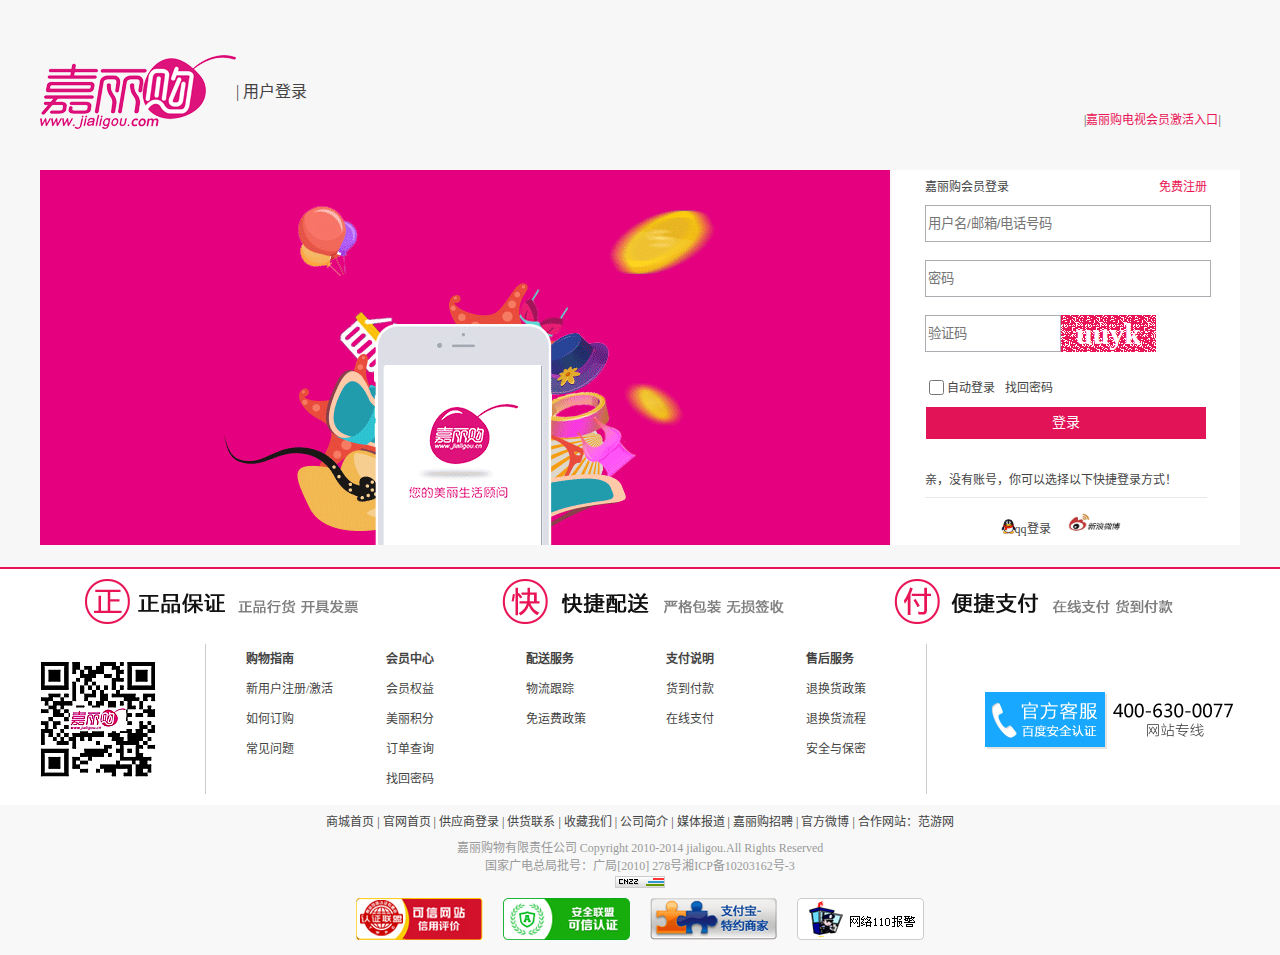
<file: register/login.html>
<!DOCTYPE html PUBLIC "-//W3C//DTD XHTML 1.0 Transitional//EN" "http://www.w3.org/TR/xhtml1/DTD/xhtml1-transitional.dtd">
<html xmlns="http://www.w3.org/1999/xhtml">
<head>
	<title></title>
	<meta http-equiv="Content-Type" content="text/html; charset=utf-8" />
	<meta http-equiv="Content-Language" content="zh-CN" />
	<meta name="Keywords" content="" />
	<meta name="Description" content="" />
	<link rel="stylesheet" href="css/login.css" type="text/css" />
	<script type="text/javascript" src="../commen/js/jquery-1.11.3.js"></script>
	<script type="text/javascript" src="../commen/js/jquery.cookie.js"></script>
	<script type="text/javascript" src="js/login.js"></script>
</head>
<body>


	<!-------------------------------------------  search begin ------------------------------------- -->
	<div class="search">
		<div class="layout">
			<div class="search-l"><a href="../index.html"><img src="../img/logo.png" alt="" /></a><span>| 用户登录</span></div>
			<div class="search-r">
				|<a href="javascript:;">嘉丽购电视会员激活入口</a>|
			</div>
		</div>
	</div>
	
	<!-------------------------------------------------  login begin---------------------------------------  -->
	<div class="login">
		<div class="layout">
				<p class="login-l"></p>
				<form action="" method="post" name="login">
					<p>嘉丽购会员登录<a href="phone_register.html">免费注册</a></p>
					<input type="text" id="username" placeholder="用户名/邮箱/电话号码" />
					<h1 id="userError"></h1>
					<input type="password" id="password" placeholder="密码" />
					<h1 id="pwdError"></h1>
					<input type="text" placeholder="验证码" id="loginCode" style="width:130px;  float:left;"/><i id="createCode"></i>
					<h1 id="codeError"></h1>
					<h4><input type="checkbox" id="autoLogin" /><span>自动登录</span> <a href="javascript:;">找回密码</a></h4>
					<a href="javascript:;" id="logining">登录</a>
					<h2>亲，没有账号，你可以选择以下快捷登录方式！</h2>
					<h5>
						<a href="javascript:;"> &nbsp;qq登录</a>
						<a href="javascript:;"></a>
					</h5>
				</form>
		</div>
	</div>
	
	<!-- ----------------------------------------------------------- infor begin  最下面的一些网站基本信息的介绍--------------------------------  -->
	<div class="infor">
		<div class="layout">
			<div class="infor-t"></div>
			<div class="infor-l">
			</div>
			<div class="infor-c">
				<p>
					<b>购物指南</b>
					<a href="javascript:;">新用户注册/激活</a>
					<a href="javascript:;">如何订购</a>
					<a href="javascript:;">常见问题</a>
				</p>
				<p>
					<b>会员中心</b>
					<a href="javascript:;">会员权益</a>
					<a href="javascript:;">美丽积分</a>
					<a href="javascript:;">订单查询</a>
					<a href="javascript:;">找回密码</a>
				</p>
				<p>
					<b>配送服务</b>
					<a href="javascript:;">物流跟踪</a>
					<a href="javascript:;">免运费政策</a>
				</p>
				<p>
					<b>支付说明</b>
					<a href="javascript:;">货到付款</a>
					<a href="javascript:;">在线支付</a>
				</p>
				<p>
					<b>售后服务</b>
					<a href="javascript:;">退换货政策</a>
					<a href="javascript:;">退换货流程</a>
					<a href="javascript:;">安全与保密</a>
				</p>
			</div>
			<div class="infor-r">
				
			</div>
		</div>
	</div>
	
<!-- ---------------------------------------------------- footer begin-----------------------------------------------------------------  -->
<div class="footer">
	<div class="layout">
		<p>
			<a href="javascript:;">商城首页</a> |
			<a href="javascript:;">官网首页</a> |
			<a href="javascript:;">供应商登录</a> |
			<a href="javascript:;">供货联系</a> |
			<a href="javascript:;">收藏我们</a> |
			<a href="javascript:;">公司简介</a> |
			<a href="javascript:;">媒体报道</a> |
			<a href="javascript:;">嘉丽购招聘</a> |
			<a href="javascript:;">官方微博</a> |
			<a href="javascript:;">合作网站：范游网</a>
		</p>
		<span>嘉丽购物有限责任公司 Copyright 2010-2014 jialigou.All Rights Reserved</span>
		<span>国家广电总局批号：广局[2010] 278号<a href="javascript:;">湘ICP备10203162号-3</a></span>
		<i><a href="javascript:;"><img src="../img/footer1.gif" alt="" /></a></i>
		<h1>
			<img src="../img/footer2.jpg" alt="" />
			<a href="javascript:;"><img src="../img/footer3.jpg" alt="" /></a>
			<img src="../img/footer4.gif" alt="" />
			<a href="javascript:;"><img src="../img/footer5.gif" alt=""  style="margin-right:0;"/></a>
		</h1>
	</div>
</div>
</body>
</html>
</file>
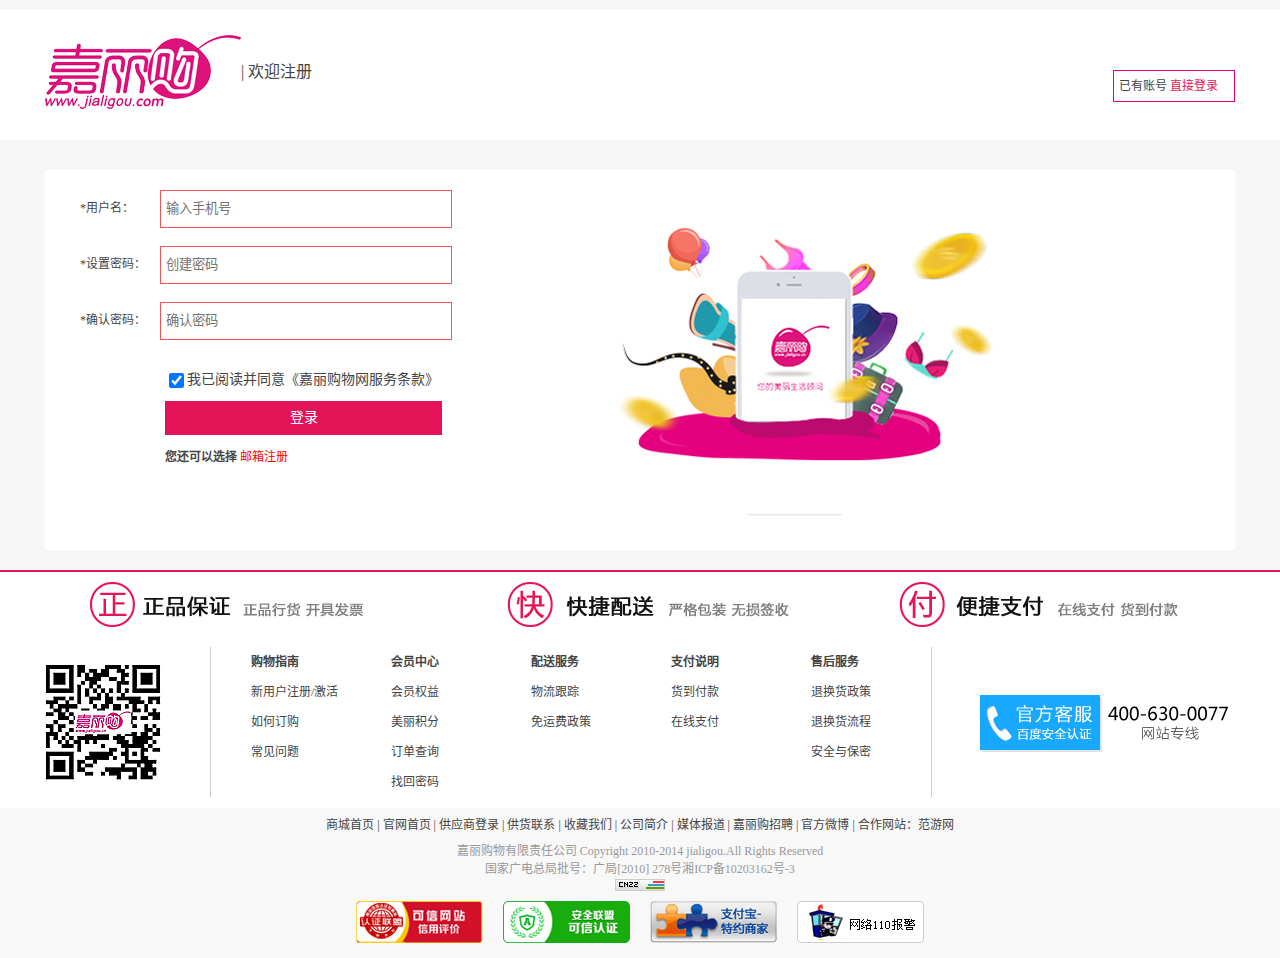
<file: register/phone_register.html>
﻿<!DOCTYPE html PUBLIC "-//W3C//DTD XHTML 1.0 Transitional//EN" "http://www.w3.org/TR/xhtml1/DTD/xhtml1-transitional.dtd">
<html xmlns="http://www.w3.org/1999/xhtml">
<head>
	<title></title>
	<meta http-equiv="Content-Type" content="text/html; charset=utf-8" />
	<meta http-equiv="Content-Language" content="zh-CN" />
	<meta name="Keywords" content="" />
	<meta name="Description" content="" />
	<link rel="stylesheet" href="css/register.css" type="text/css" />
	<script type="text/javascript" src="../commen/js/jquery-1.11.3.js"></script>
	<script type="text/javascript" src="../commen/js/jquery.cookie.js"></script>
	<script type="text/javascript" src="js/register.js"></script>
</head>
<body>


	<!-------------------------------------------  search begin ------------------------------------- -->
	<div class="search">
		<div class="layout">
			<div class="search-l"><a href="../index.html"><img src="../img/logo.png" alt="" /></a><span>| 欢迎注册</span></div>
			<div class="search-r">
				已有账号  <a href="login.html">直接登录</a>
			</div>
		</div>
	</div>
	
	<!-------------------------------------------------  register begin---------------------------------------  -->
	<div class="register">
		<div class="layout">
				<form action="" method="post" name="register">
					<p>
						<span>*用户名：</span>
						<input type="text" id="username" placeholder="输入手机号"/>
					</p>
					<h2 id="userError"></h2>
					<p>
						<span>*设置密码：</span>
						<input type="text" id="password" placeholder="创建密码"/>
					</p>
					<h2 id="pwdError">请输入此字段！</h2>
					<p>
						<span>*确认密码：</span>
						<input type="text" id="confirm" placeholder="确认密码" />
					</p>
					<h2 id="confirmError">请输入此字段！</h2>
					<h1>
						<input type="checkbox" checked id="check" />
						<a href="javascript:;">我已阅读并同意《嘉丽购物网服务条款》</a>
					</h1>
					<a href="javascript:;" id="regiestering">登录</a>
					<h4>您还可以选择 <a href="email_register.html">邮箱注册</a></h4>
				</form>
				<h5></h5>
		</div>
	</div>
	
	<!-- ----------------------------------------------------------- infor begin  最下面的一些网站基本信息的介绍--------------------------------  -->
	<div class="infor">
		<div class="layout">
			<div class="infor-t"></div>
			<div class="infor-l">
			</div>
			<div class="infor-c">
				<p>
					<b>购物指南</b>
					<a href="javascript:;">新用户注册/激活</a>
					<a href="javascript:;">如何订购</a>
					<a href="javascript:;">常见问题</a>
				</p>
				<p>
					<b>会员中心</b>
					<a href="javascript:;">会员权益</a>
					<a href="javascript:;">美丽积分</a>
					<a href="javascript:;">订单查询</a>
					<a href="javascript:;">找回密码</a>
				</p>
				<p>
					<b>配送服务</b>
					<a href="javascript:;">物流跟踪</a>
					<a href="javascript:;">免运费政策</a>
				</p>
				<p>
					<b>支付说明</b>
					<a href="javascript:;">货到付款</a>
					<a href="javascript:;">在线支付</a>
				</p>
				<p>
					<b>售后服务</b>
					<a href="javascript:;">退换货政策</a>
					<a href="javascript:;">退换货流程</a>
					<a href="javascript:;">安全与保密</a>
				</p>
			</div>
			<div class="infor-r">
				
			</div>
		</div>
	</div>
	
<!-- ---------------------------------------------------- footer begin-----------------------------------------------------------------  -->
<div class="footer">
	<div class="layout">
		<p>
			<a href="javascript:;">商城首页</a> |
			<a href="javascript:;">官网首页</a> |
			<a href="javascript:;">供应商登录</a> |
			<a href="javascript:;">供货联系</a> |
			<a href="javascript:;">收藏我们</a> |
			<a href="javascript:;">公司简介</a> |
			<a href="javascript:;">媒体报道</a> |
			<a href="javascript:;">嘉丽购招聘</a> |
			<a href="javascript:;">官方微博</a> |
			<a href="javascript:;">合作网站：范游网</a>
		</p>
		<span>嘉丽购物有限责任公司 Copyright 2010-2014 jialigou.All Rights Reserved</span>
		<span>国家广电总局批号：广局[2010] 278号<a href="javascript:;">湘ICP备10203162号-3</a></span>
		<i><a href="javascript:;"><img src="../img/footer1.gif" alt="" /></a></i>
		<h1>
			<img src="../img/footer2.jpg" alt="" />
			<a href="javascript:;"><img src="../img/footer3.jpg" alt="" /></a>
			<img src="../img/footer4.gif" alt="" />
			<a href="javascript:;"><img src="../img/footer5.gif" alt=""  style="margin-right:0;"/></a>
		</h1>
	</div>
</div>
</body>
</html>
</file>
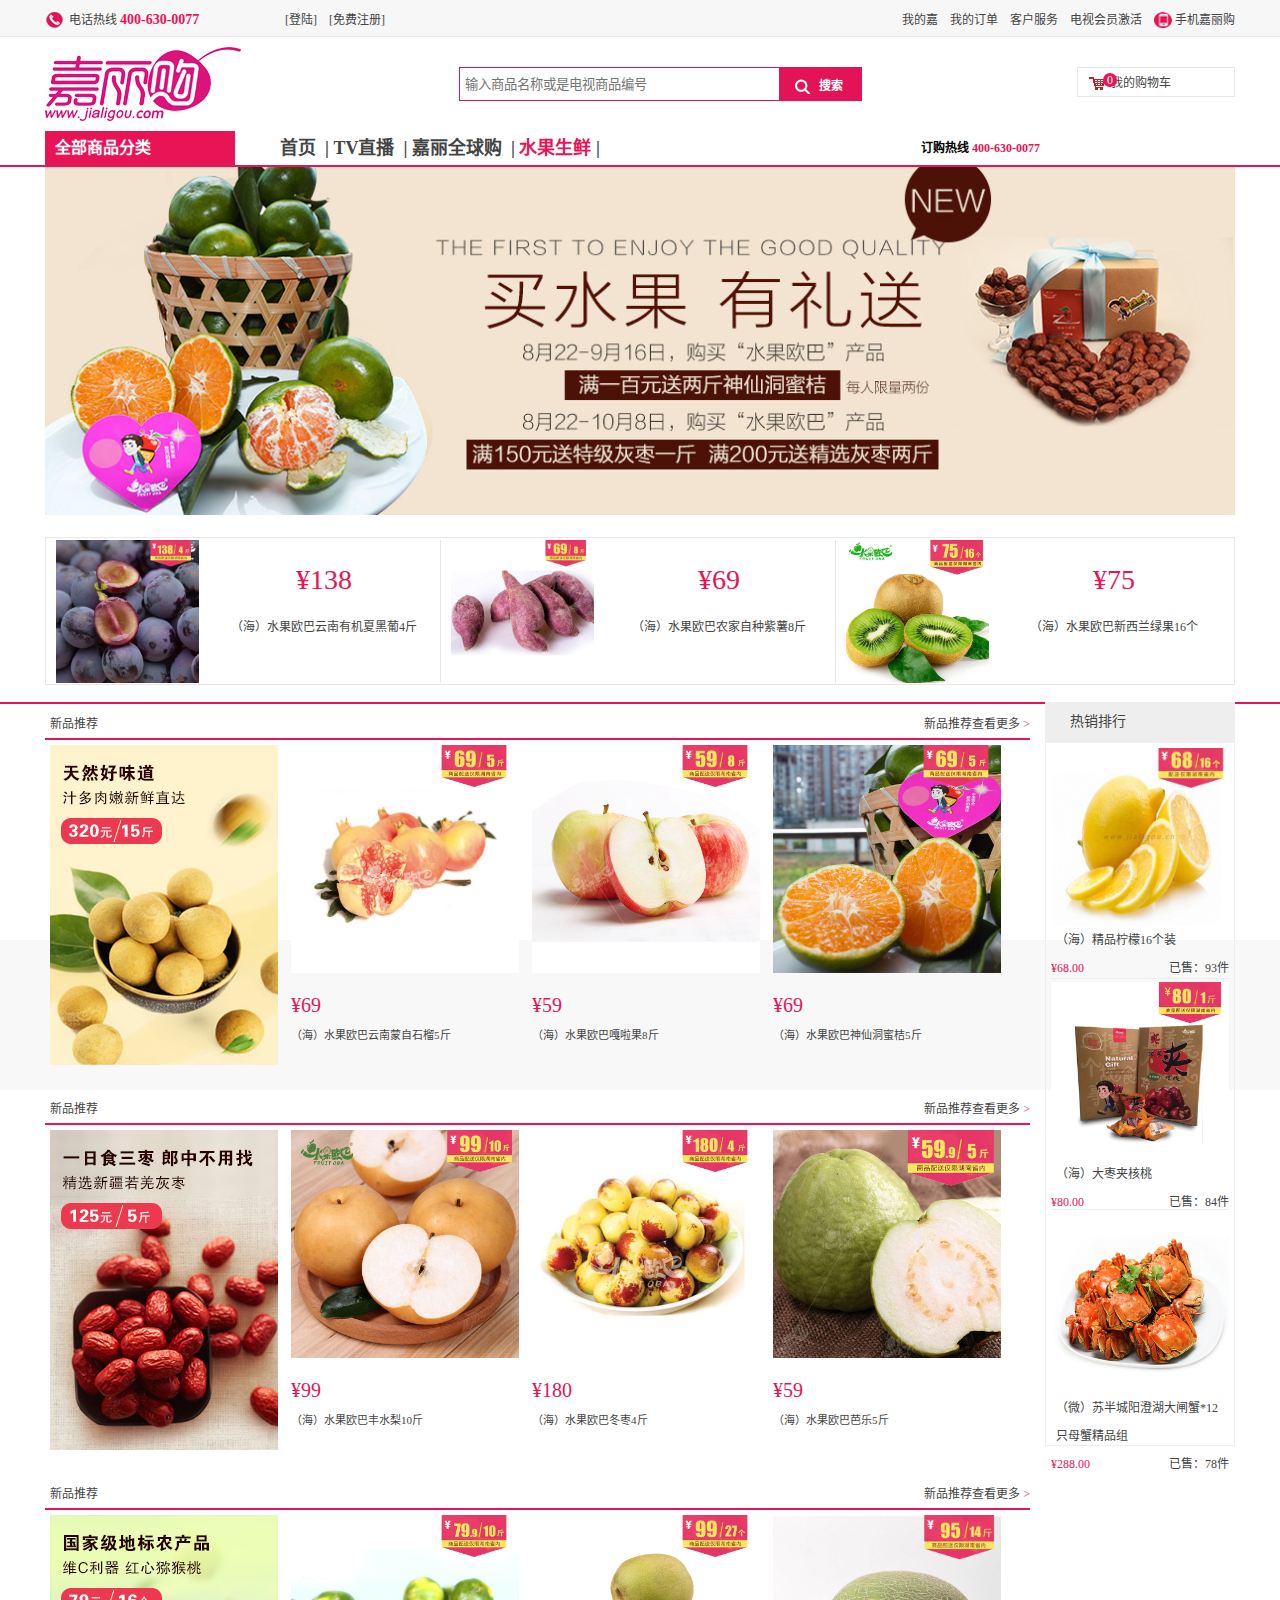
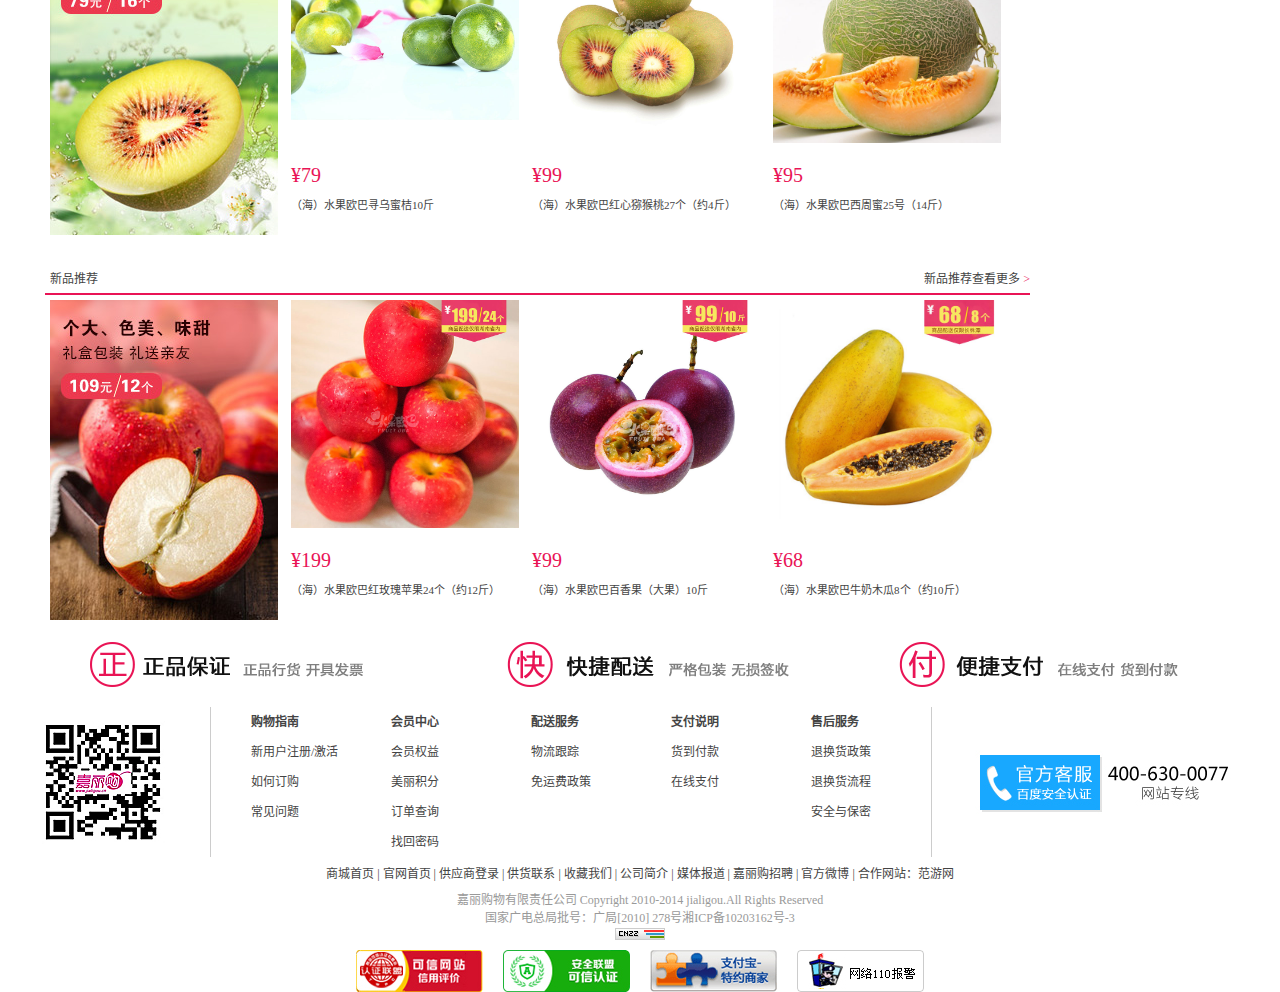
<file: subject/fruit.html>
<!DOCTYPE html PUBLIC "-//W3C//DTD XHTML 1.0 Transitional//EN" "http://www.w3.org/TR/xhtml1/DTD/xhtml1-transitional.dtd">
<html xmlns="http://www.w3.org/1999/xhtml">
<head>
	<title>水果生鲜-嘉丽购-嘉丽购电视购物官网-全国首家女性购物频道-嘉丽购全球购,海外直采,正品保障</title>
	<meta http-equiv="Content-Type" content="text/html; charset=utf-8" />
	<meta http-equiv="Content-Language" content="zh-CN" />
	<meta name="Keywords" content="" />
	<meta name="Description" content="" />
	<link rel="stylesheet" href="css/subject.css" type="text/css" />
	<link rel="stylesheet" href="../commen/css/commen.css" type="text/css" />
	<script type="text/javascript" src="../commen/js/jquery-1.11.3.js"></script>
	<script type="text/javascript" src="../commen/js/jquery.cookie.js"></script>
	<script type="text/javascript" src="../commen/js/totalGoods.js"></script>
	<script type="text/javascript" src="js/subject.js"></script>
</head>
<body>
	<!-- header  begin -->
	<div class="header">
		<div class="layout">
			<div class="header-l">
				<img src="../img/tip1.png" alt="" />
				<span>电话热线</span>
				<b class="pink">400-630-0077</b>
			</div>
			<div class="header-b">
				<a href="javascript:;">[登陆]</a>
				<a href="javascript:;">[免费注册]</a>
			</div>
			<div class="header-r">
				<a href="javascript:;">我的嘉</a>
				<a href="javascript:;">我的订单</a>
				<a href="javascript:;">客户服务</a>
				<a href="javascript:;">电视会员激活</a>
				<img src="../img/tip2.png" alt=""  />
				<a href="javascript:;" style="margin-right:0;">手机嘉丽购</a>
			</div>
		</div>
	</div>
	<!-- search begin -->
	<div class="search">
		<div class="layout">
			<div class="search-l"><a href="../index.html"><img src="../img/logo.png" alt="" /></a></div>
			<form method="post" name="search" action="">
				<input type="" placeholder="输入商品名称或是电视商品编号" />
				<button class="btn" > <img src="../img/tip4.png" alt="" /><p>搜索</p></button>
			</form>
			<div class="search-r">
				<img src="../img/tip3.png" alt="" />
				<p class="num">0</p>
				&nbsp;&nbsp;我的购物车
			</div>
		</div>
	</div>
	
	
	<!-- banner begin -->
	<div class="banner">
		<div class="layout">
			<div class="banner-t">
				<div class="banner-l">全部商品分类
					<h1 class="goodTypes">
						<a href="script:;">护肤、化妆、美容</a>
						<a href="script:;">箱包、服饰、配饰</a>
						<a href="script:;">珠宝、收藏品</a>
						<a href="script:;">家居、厨房、日用</a>
						<a href="script:;">电脑、数码、家电</a>
						<a href="script:;">运动、健康、保健</a>
					</h1>
				</div>
				<p class="banner-c">
					<a href="../index.html">首页</a>&nbsp; | 
					<a href="javascript:;">TV直播</a>&nbsp; | 
					<a href="javascript:;">嘉丽全球购</a>&nbsp; | 
					<a href="javascript:;" class="pink">水果生鲜</a>&nbsp;| 
				</p>
				<p class="banner-r">
					订购热线  <b class="pink">400-630-0077</b>
				</p>
			</div>	
		</div>
	</div>
	<!-- fruit begin -->
	<div class="fruit">
		<div class="layout">
			<h1><a href="javascript"></a></h1>
			<ul>
				<li>
					<a href="javascript"><img src="img/fruit2.jpg" alt="" /></a>
					<span class="pink">¥138</span>
					<p>（海）水果欧巴云南有机夏黑葡4斤</p>
				</li>
				<li>
					<a href="javascript"><img src="img/fruit3.jpg" alt="" /></a>
					<span class="pink">¥69</span>
					<p>（海）水果欧巴农家自种紫薯8斤</p>
				</li>
				<li style="border-right:0;">
					<a href="javascript"><img src="img/fruit4.jpg" alt="" /></a>
					<span class="pink">¥75</span>
					<p>（海）水果欧巴新西兰绿果16个</p>
				</li>
			</ul>
			<div class="fruit-l">
				<!-- 新品推荐 -->
				<div class="prefecture">
					<h1>新品推荐<a href="javascript">新品推荐查看更多 <i class="pink">></i></a></h1>
					<h2><img src="img/fruit5.jpg" alt="" /></h2>
					<dl>
						<dt><a href="javascript"><img src="img/fruit6.jpg" alt="" /></a></dt>
						<dd><span class="pink">¥69</span><a href="javascript">（海）水果欧巴云南蒙自石榴5斤</a></dd>
					</dl>
					<dl>
						<dt><a href="javascript"><img src="img/fruit7.jpg" alt="" /></a></dt>
						<dd><span class="pink">¥59</span><a href="javascript">（海）水果欧巴嘎啦果8斤</a></dd>
					</dl>
					<dl>
						<dt><a href="javascript"><img src="img/fruit8.jpg" alt="" /></a></dt>
						<dd><span class="pink">¥69</span><a href="javascript">（海）水果欧巴神仙洞蜜桔5斤</a></dd>
					</dl>
				</div>
				
				<!-- 热销推荐 -->
				<div class="prefecture">
					<h1>新品推荐<a href="javascript">新品推荐查看更多 <i class="pink">></i></a></h1>
					<h2><img src="img/fruit9.jpg" alt="" /></h2>
					<dl>
						<dt><a href="javascript"><img src="img/fruit10.jpg" alt="" /></a></dt>
						<dd><span class="pink">¥99</span><a href="javascript">（海）水果欧巴丰水梨10斤</a></dd>
					</dl>
					<dl>
						<dt><a href="javascript"><img src="img/fruit11.jpg" alt="" /></a></dt>
						<dd><span class="pink">¥180</span><a href="javascript">（海）水果欧巴冬枣4斤</a></dd>
					</dl>
					<dl>
						<dt><a href="javascript"><img src="img/fruit12.jpg" alt="" /></a></dt>
						<dd><span class="pink">¥59</span><a href="javascript">（海）水果欧巴芭乐5斤</a></dd>
					</dl>
				</div>
				
				<!-- 优惠专区 -->
				<div class="prefecture">
					<h1>新品推荐<a href="javascript">新品推荐查看更多 <i class="pink">></i></a></h1>
					<h2><img src="img/fruit13.jpg" alt="" /></h2>
					<dl>
						<dt><a href="javascript"><img src="img/fruit14.jpg" alt="" /></a></dt>
						<dd><span class="pink">¥79</span><a href="javascript">（海）水果欧巴寻乌蜜桔10斤</a></dd>
					</dl>
					<dl>
						<dt><a href="javascript"><img src="img/fruit15.jpg" alt="" /></a></dt>
						<dd><span class="pink">¥99</span><a href="javascript">（海）水果欧巴红心猕猴桃27个（约4斤）</a></dd>
					</dl>
					<dl>
						<dt><a href="javascript"><img src="img/fruit16.jpg" alt="" /></a></dt>
						<dd><span class="pink">¥95</span><a href="javascript">（海）水果欧巴西周蜜25号（14斤）</a></dd>
					</dl>
				</div>
				
				<!-- 厂家推荐 -->
				<div class="prefecture">
					<h1>新品推荐<a href="javascript">新品推荐查看更多 <i class="pink">></i></a></h1>
					<h2><img src="img/fruit17.jpg" alt="" /></h2>
					<dl>
						<dt><a href="javascript"><img src="img/fruit18.jpg" alt="" /></a></dt>
						<dd><span class="pink">¥199</span><a href="javascript">（海）水果欧巴红玫瑰苹果24个（约12斤）</a></dd>
					</dl>
					<dl>
						<dt><a href="javascript"><img src="img/fruit19.jpg" alt="" /></a></dt>
						<dd><span class="pink">¥99</span><a href="javascript">（海）水果欧巴百香果（大果）10斤</a></dd>
					</dl>
					<dl>
						<dt><a href="javascript"><img src="img/fruit20.jpg" alt="" /></a></dt>
						<dd><span class="pink">¥68</span><a href="javascript">（海）水果欧巴牛奶木瓜8个（约10斤）</a></dd>
					</dl>
				</div>
				
			</div>
			<div class="fruit-r">
				<h1>热销排行</h1>
				<div class="ranking">
					<dl>
						<dt><a href="javascript"><img src="img/fruit21.jpg" alt="" /></a></dt>
						<dd>
							<h4>（海）精品柠檬16个装</h4>
							<span class="pink">¥68.00</span>
							<p>已售：<i>93</i>件</p>
						</dd>
					</dl>
					
					<dl>
						<dt><a href="javascript"><img src="img/fruit22.jpg" alt="" /></a></dt>
						<dd>
							<h4>（海）大枣夹核桃</h4>
							<span class="pink">¥80.00</span>
							<p>已售：<i>84</i>件</p>
						</dd>
					</dl>
					
					<dl class="last">
						<dt><a href="javascript"><img src="img/fruit23.jpg" alt="" /></a></dt>
						<dd>
							<h4>（微）苏半城阳澄湖大闸蟹*12只母蟹精品组</h4>
							<span class="pink">¥288.00</span>
							<p>已售：<i>78</i>件</p>
						</dd>
					</dl>
				</div>
			</div>
		</div>
	</div>
	
	
	<!-- infor begin  最下面的一些网站基本信息的介绍 -->
	<div class="infor">
		<div class="layout">
			<div class="infor-t"></div>
			<div class="infor-l">
			</div>
			<div class="infor-c">
				<p>
					<b>购物指南</b>
					<a href="javascript:;">新用户注册/激活</a>
					<a href="javascript:;">如何订购</a>
					<a href="javascript:;">常见问题</a>
				</p>
				<p>
					<b>会员中心</b>
					<a href="javascript:;">会员权益</a>
					<a href="javascript:;">美丽积分</a>
					<a href="javascript:;">订单查询</a>
					<a href="javascript:;">找回密码</a>
				</p>
				<p>
					<b>配送服务</b>
					<a href="javascript:;">物流跟踪</a>
					<a href="javascript:;">免运费政策</a>
				</p>
				<p>
					<b>支付说明</b>
					<a href="javascript:;">货到付款</a>
					<a href="javascript:;">在线支付</a>
				</p>
				<p>
					<b>售后服务</b>
					<a href="javascript:;">退换货政策</a>
					<a href="javascript:;">退换货流程</a>
					<a href="javascript:;">安全与保密</a>
				</p>
			</div>
			<div class="infor-r">
				
			</div>
		</div>
	</div>
	
<!-- footer begin -->
<div class="footer">
	<div class="layout">
		<p>
			<a href="javascript:;">商城首页</a> |
			<a href="javascript:;">官网首页</a> |
			<a href="javascript:;">供应商登录</a> |
			<a href="javascript:;">供货联系</a> |
			<a href="javascript:;">收藏我们</a> |
			<a href="javascript:;">公司简介</a> |
			<a href="javascript:;">媒体报道</a> |
			<a href="javascript:;">嘉丽购招聘</a> |
			<a href="javascript:;">官方微博</a> |
			<a href="javascript:;">合作网站：范游网</a>
		</p>
		<span>嘉丽购物有限责任公司 Copyright 2010-2014 jialigou.All Rights Reserved</span>
		<span>国家广电总局批号：广局[2010] 278号<a href="javascript:;">湘ICP备10203162号-3</a></span>
		<i><a href="javascript:;"><img src="../img/footer1.gif" alt="" /></a></i>
		<h1>
			<img src="../img/footer2.jpg" alt="" />
			<a href="javascript:;"><img src="../img/footer3.jpg" alt="" /></a>
			<img src="../img/footer4.gif" alt="" />
			<a href="javascript:;"><img src="../img/footer5.gif" alt=""  style="margin-right:0;"/></a>
		</h1>
	</div>
</div>
</body>
</html>
</file>
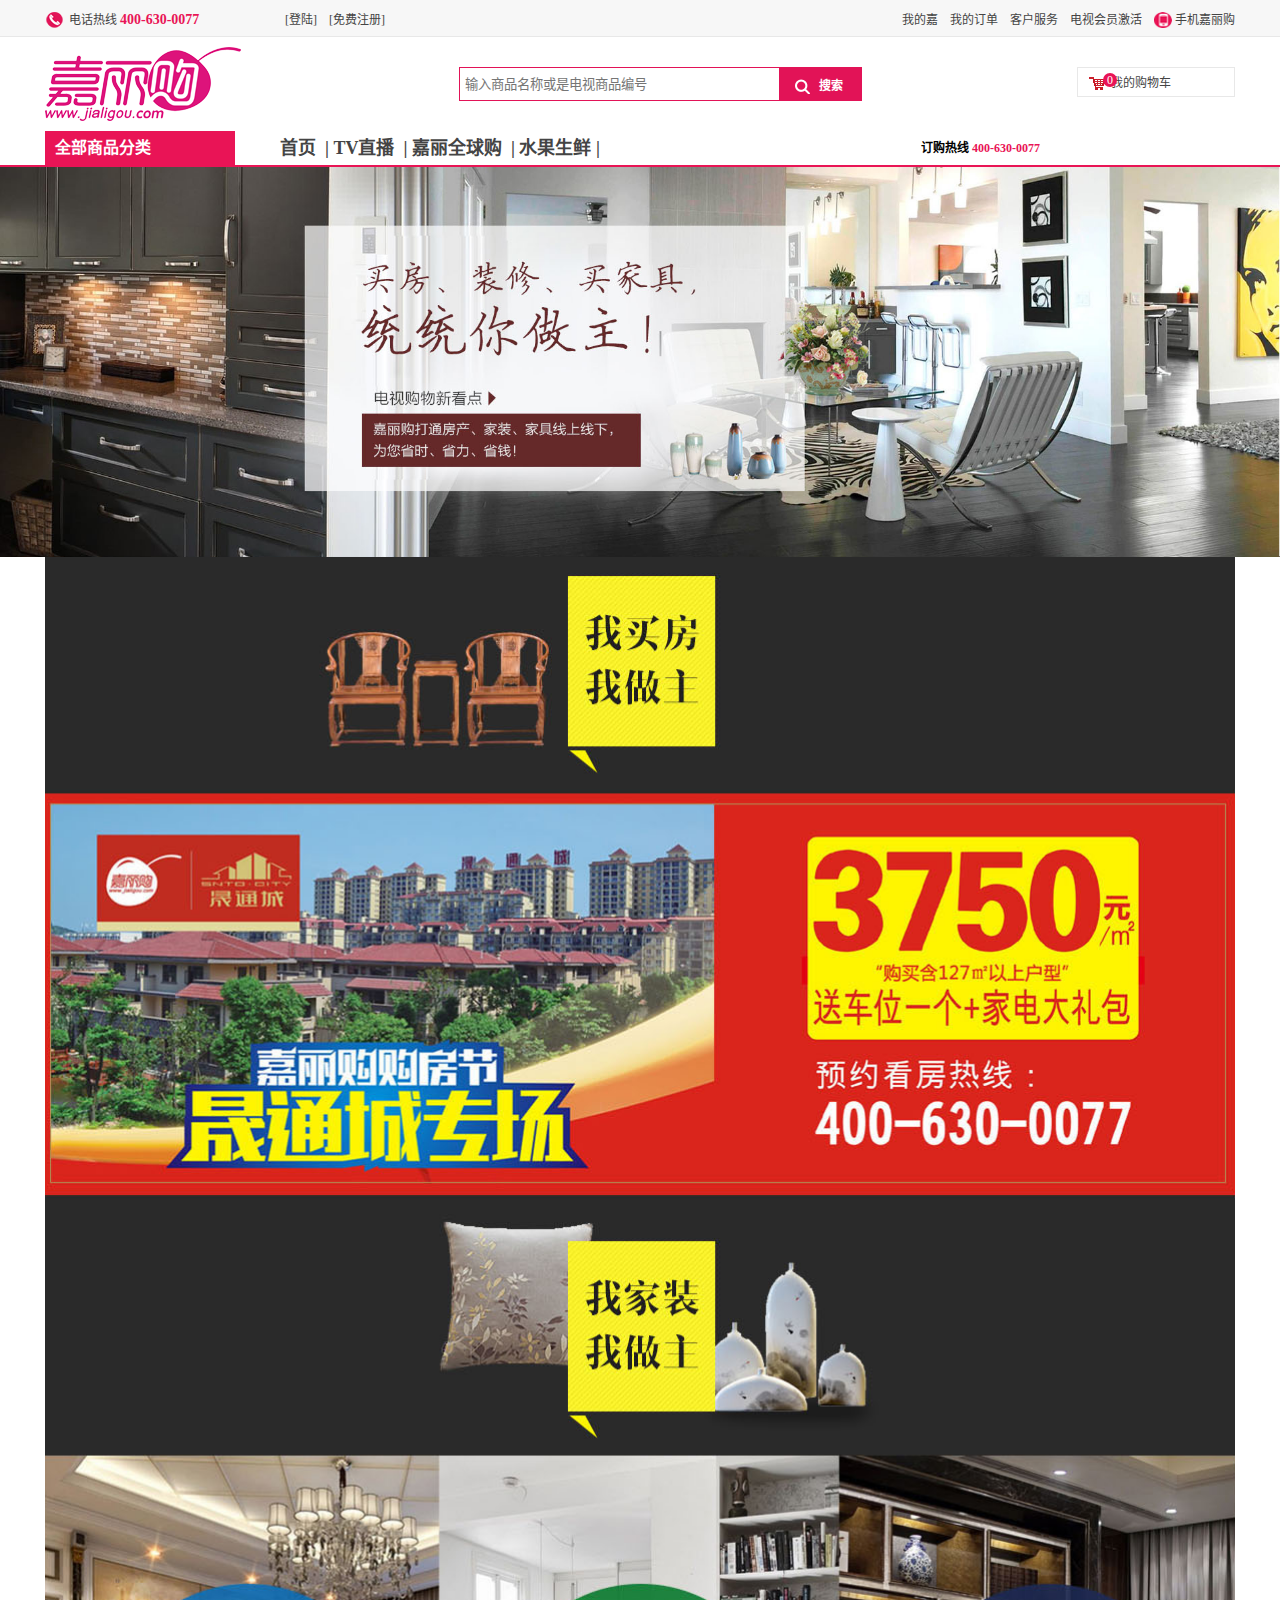
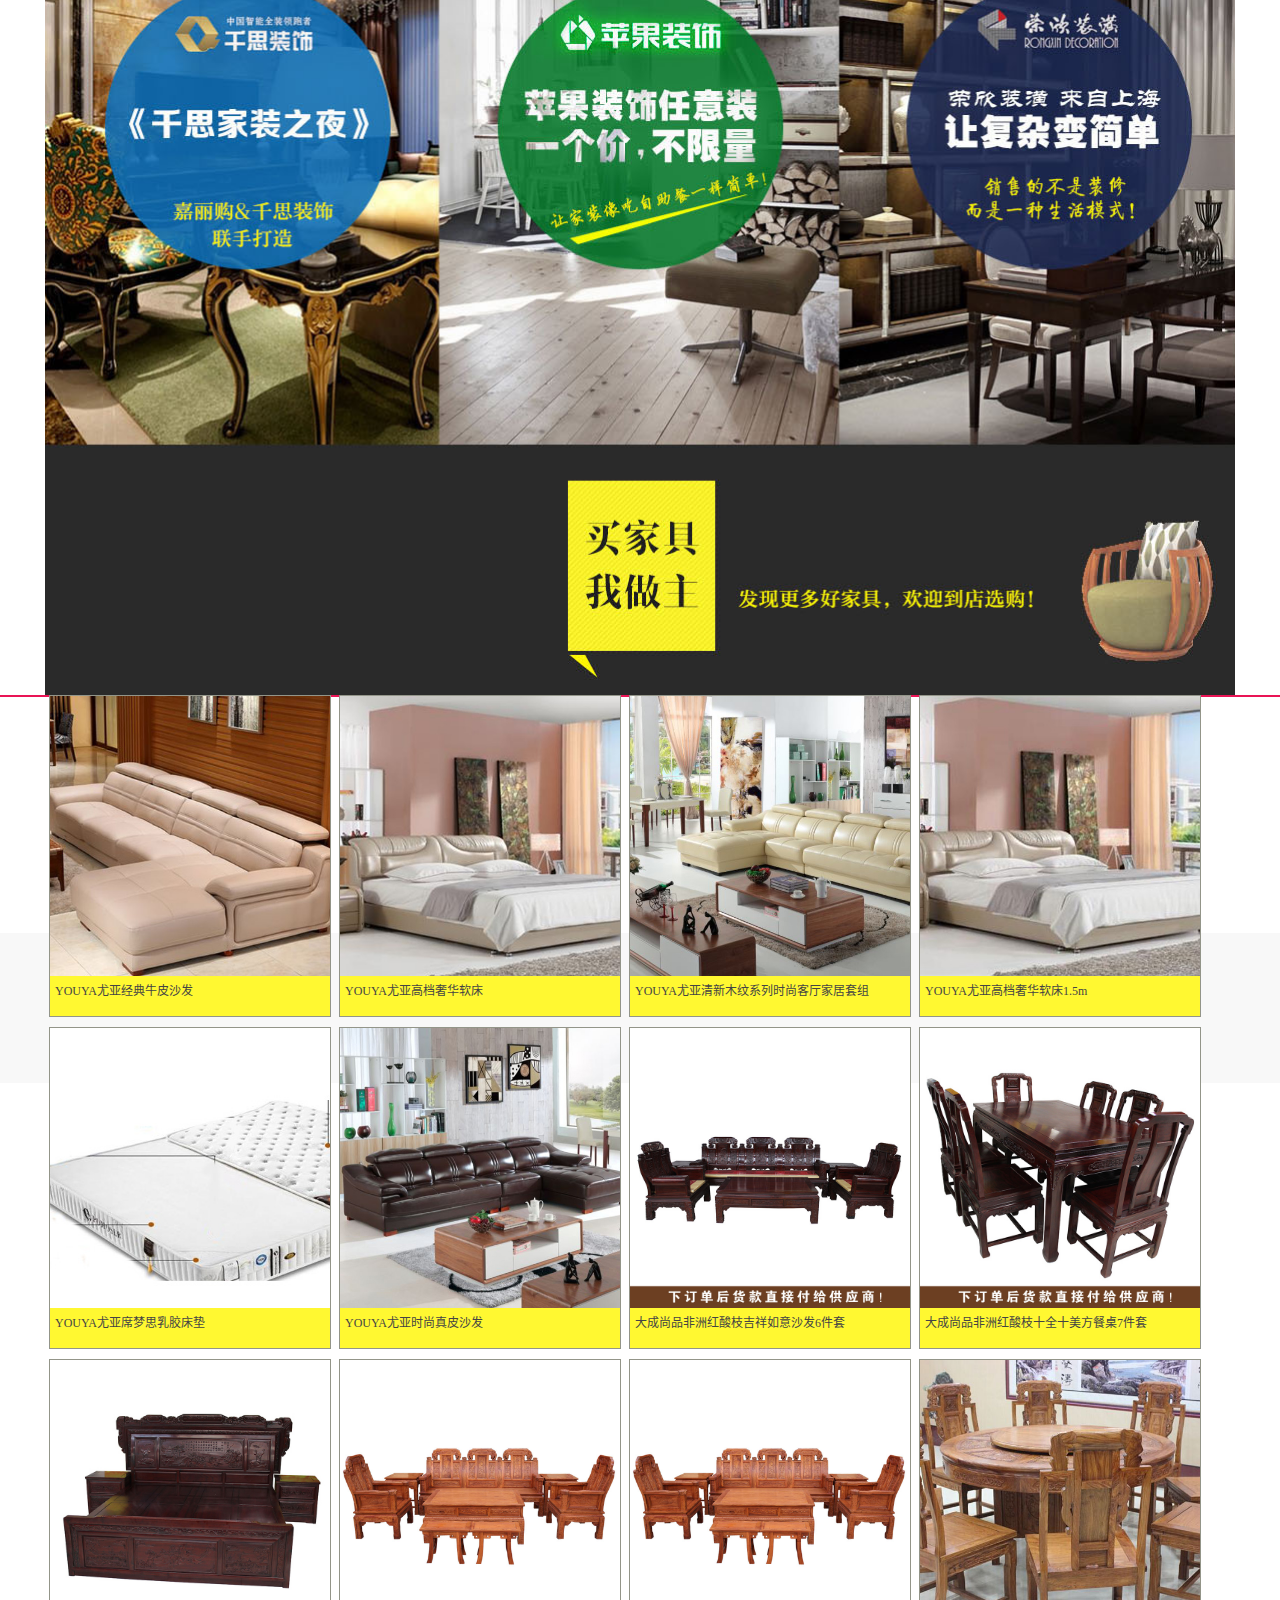
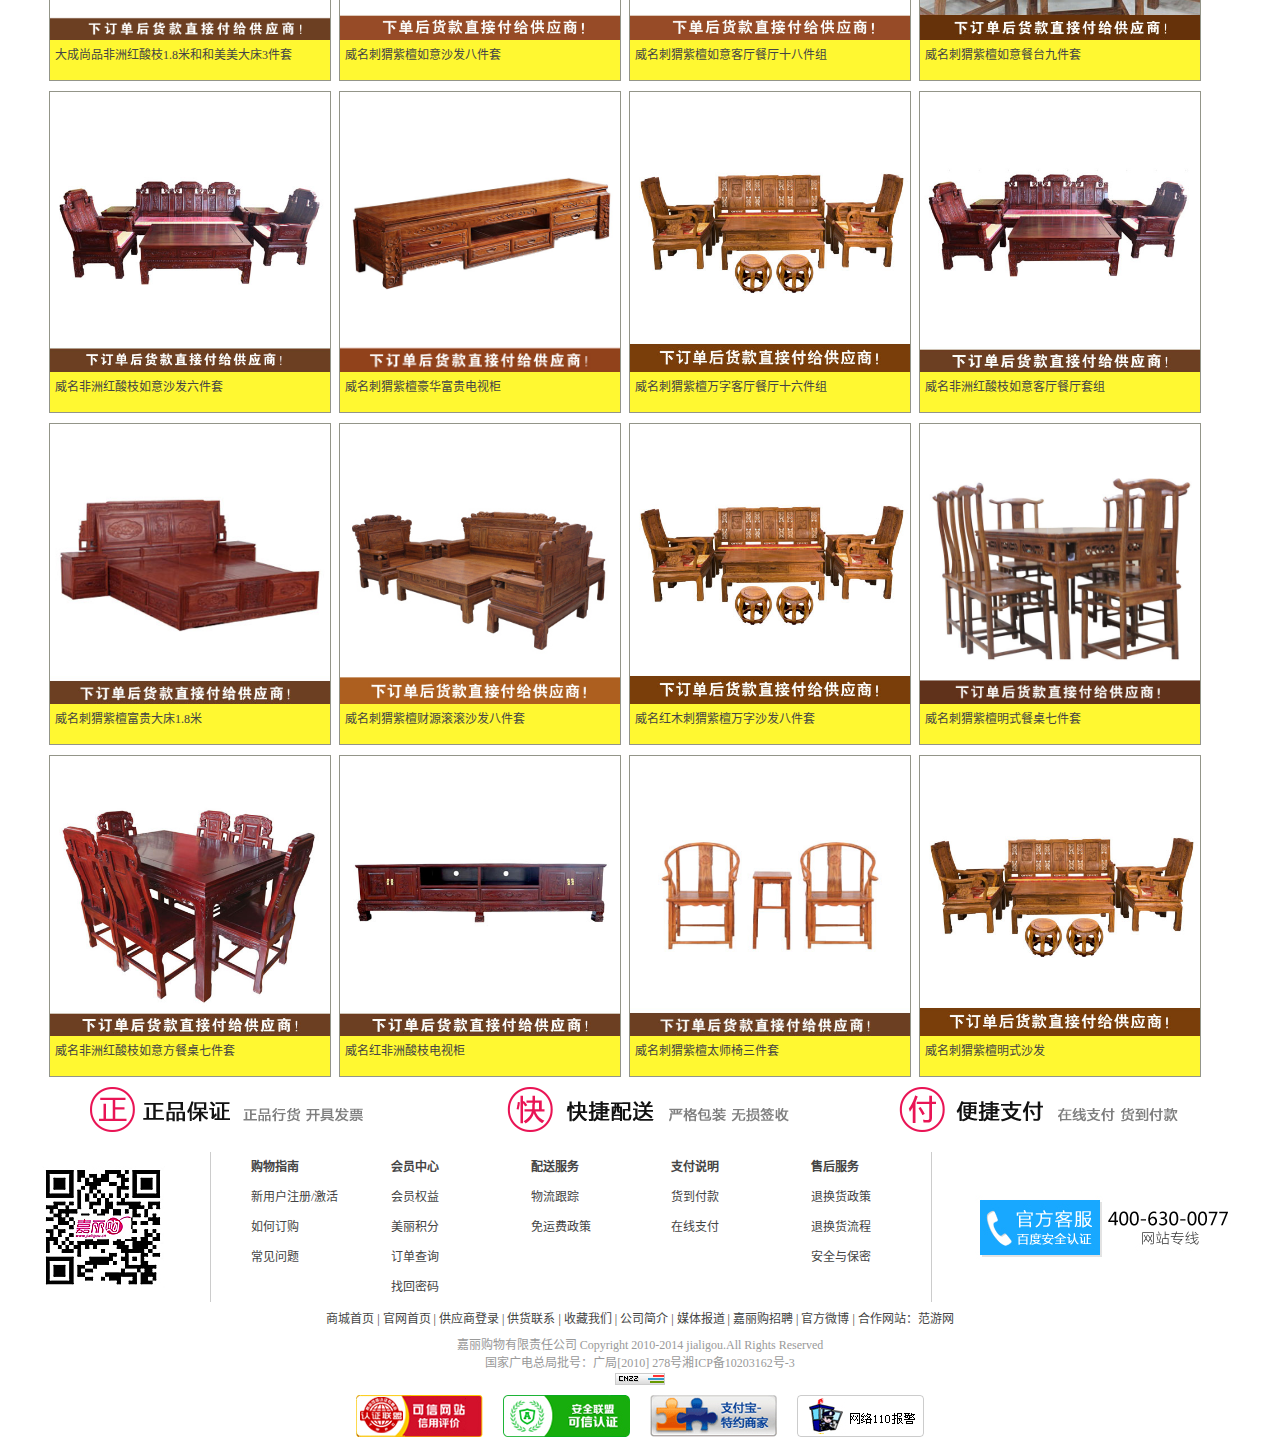
<file: subject/furniture.html>
<!DOCTYPE html PUBLIC "-//W3C//DTD XHTML 1.0 Transitional//EN" "http://www.w3.org/TR/xhtml1/DTD/xhtml1-transitional.dtd">
<html xmlns="http://www.w3.org/1999/xhtml">
<head>
	<title>买房、装修、买家具，统统你做主！电视购物新看点 嘉丽购打通房产、家装、家具线上线下，为您省时、省力</title>
	<meta http-equiv="Content-Type" content="text/html; charset=utf-8" />
	<meta http-equiv="Content-Language" content="zh-CN" />
	<meta name="Keywords" content="" />
	<meta name="Description" content="" />
	<link rel="stylesheet" href="css/subject.css" type="text/css" />
	<link rel="stylesheet" href="../commen/css/commen.css" type="text/css" />
	<script type="text/javascript" src="../commen/js/jquery-1.11.3.js"></script>
	<script type="text/javascript" src="../commen/js/jquery.cookie.js"></script>
	<script type="text/javascript" src="../commen/js/totalGoods.js"></script>
	<script type="text/javascript" src="js/subject.js"></script>
</head>
<body>
	<!-- header  begin -->
	<div class="header">
		<div class="layout">
			<div class="header-l">
				<img src="../img/tip1.png" alt="" />
				<span>电话热线</span>
				<b class="pink">400-630-0077</b>
			</div>
			<div class="header-b">
				<a href="javascript:;">[登陆]</a>
				<a href="javascript:;">[免费注册]</a>
			</div>
			<div class="header-r">
				<a href="javascript:;">我的嘉</a>
				<a href="javascript:;">我的订单</a>
				<a href="javascript:;">客户服务</a>
				<a href="javascript:;">电视会员激活</a>
				<img src="../img/tip2.png" alt=""  />
				<a href="javascript:;" style="margin-right:0;">手机嘉丽购</a>
			</div>
		</div>
	</div>
	<!-- search begin -->
	<div class="search">
		<div class="layout">
			<div class="search-l"><a href="../index.html"><img src="../img/logo.png" alt="" /></a></div>
			<form method="post" name="search" action="">
				<input type="" placeholder="输入商品名称或是电视商品编号" />
				<button class="btn" > <img src="../img/tip4.png" alt="" /><p>搜索</p></button>
			</form>
			<div class="search-r">
				<img src="../img/tip3.png" alt="" />
				<p class="num">0</p>
				&nbsp;&nbsp;我的购物车
			</div>
		</div>
	</div>
	
	<!-- banner begin -->
	<div class="banner">
		<div class="layout">
			<div class="banner-t">
				<div class="banner-l">全部商品分类
					<h1 class="goodTypes">
						<a href="script:;">护肤、化妆、美容</a>
						<a href="script:;">箱包、服饰、配饰</a>
						<a href="script:;">珠宝、收藏品</a>
						<a href="script:;">家居、厨房、日用</a>
						<a href="script:;">电脑、数码、家电</a>
						<a href="script:;">运动、健康、保健</a>
					</h1>
				</div>
				<p class="banner-c">
					<a href="../index.html">首页</a>&nbsp; | 
					<a href="javascript:;">TV直播</a>&nbsp; | 
					<a href="javascript:;">嘉丽全球购</a>&nbsp; | 
					<a href="javascript:;">水果生鲜</a>&nbsp;| 
				</p>
				<p class="banner-r">
					订购热线  <b class="pink">400-630-0077</b>
				</p>
			</div>	
		</div>
	</div>
	<!-- furniture begin -->
	<div class="furniture">
		<h1></h1>
		<div class="layout">
			<h2>
				<a href="javascript:;"></a>
				<a href="javascript:;"></a>
			</h2>
			<div class="furnitures">
				<!-- <dl>
					<dt><a href="javascript:;"><img src="img/furniture3.jpg" /></a></dt>
					<dd><a href="javascript:;">YOUYA尤亚经典牛皮沙发</a></dd>
				</dl> -->
			</div>
		</div>
	</div>
	<!-- 定义一个遮罩，在里面放置对应的图片 -->
	<div id="shade"></div>
	<div id="imgBox">
		<p>×</p>
	</div>
	
	<!-- infor begin  最下面的一些网站基本信息的介绍 -->
	<div class="infor">
		<div class="layout">
			<div class="infor-t"></div>
			<div class="infor-l">
			</div>
			<div class="infor-c">
				<p>
					<b>购物指南</b>
					<a href="javascript:;">新用户注册/激活</a>
					<a href="javascript:;">如何订购</a>
					<a href="javascript:;">常见问题</a>
				</p>
				<p>
					<b>会员中心</b>
					<a href="javascript:;">会员权益</a>
					<a href="javascript:;">美丽积分</a>
					<a href="javascript:;">订单查询</a>
					<a href="javascript:;">找回密码</a>
				</p>
				<p>
					<b>配送服务</b>
					<a href="javascript:;">物流跟踪</a>
					<a href="javascript:;">免运费政策</a>
				</p>
				<p>
					<b>支付说明</b>
					<a href="javascript:;">货到付款</a>
					<a href="javascript:;">在线支付</a>
				</p>
				<p>
					<b>售后服务</b>
					<a href="javascript:;">退换货政策</a>
					<a href="javascript:;">退换货流程</a>
					<a href="javascript:;">安全与保密</a>
				</p>
			</div>
			<div class="infor-r">
				
			</div>
		</div>
	</div>
	
<!-- footer begin -->
<div class="footer">
	<div class="layout">
		<p>
			<a href="javascript:;">商城首页</a> |
			<a href="javascript:;">官网首页</a> |
			<a href="javascript:;">供应商登录</a> |
			<a href="javascript:;">供货联系</a> |
			<a href="javascript:;">收藏我们</a> |
			<a href="javascript:;">公司简介</a> |
			<a href="javascript:;">媒体报道</a> |
			<a href="javascript:;">嘉丽购招聘</a> |
			<a href="javascript:;">官方微博</a> |
			<a href="javascript:;">合作网站：范游网</a>
		</p>
		<span>嘉丽购物有限责任公司 Copyright 2010-2014 jialigou.All Rights Reserved</span>
		<span>国家广电总局批号：广局[2010] 278号<a href="javascript:;">湘ICP备10203162号-3</a></span>
		<i><a href="javascript:;"><img src="../img/footer1.gif" alt="" /></a></i>
		<h1>
			<img src="../img/footer2.jpg" alt="" />
			<a href="javascript:;"><img src="../img/footer3.jpg" alt="" /></a>
			<img src="../img/footer4.gif" alt="" />
			<a href="javascript:;"><img src="../img/footer5.gif" alt=""  style="margin-right:0;"/></a>
		</h1>
	</div>
</div>
</body>
</html>
</file>
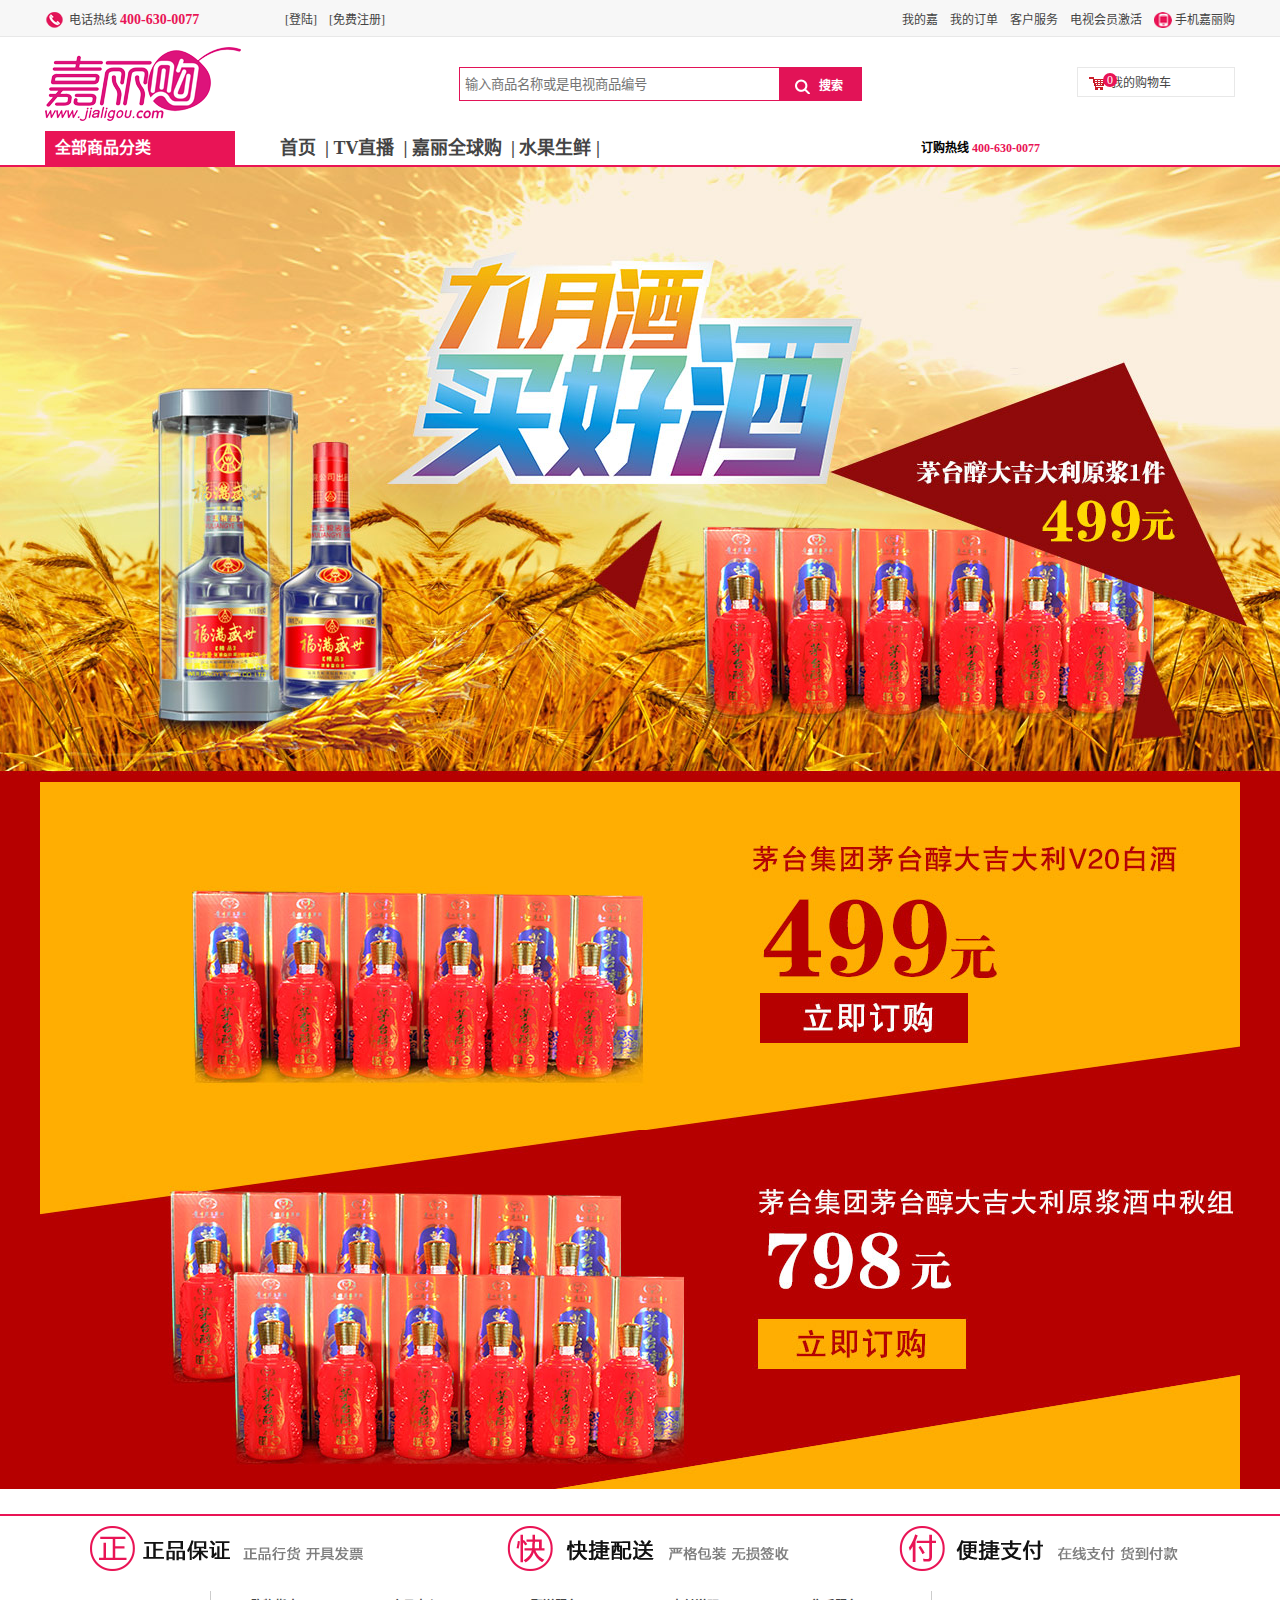
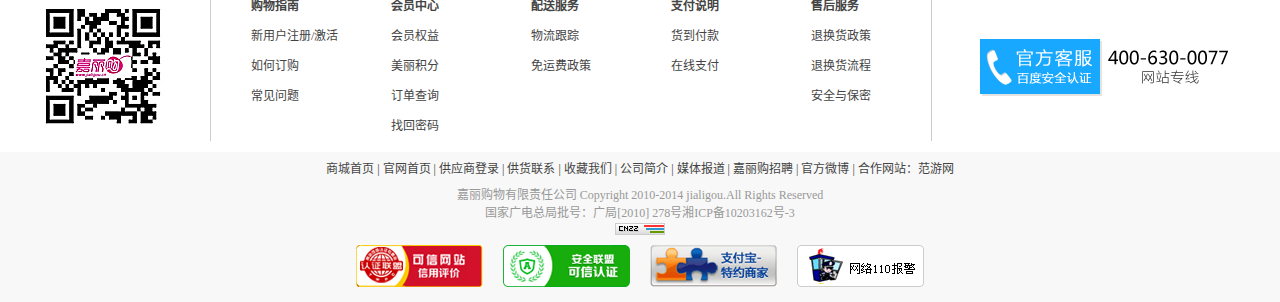
<file: subject/oil.html>
<!DOCTYPE html PUBLIC "-//W3C//DTD XHTML 1.0 Transitional//EN" "http://www.w3.org/TR/xhtml1/DTD/xhtml1-transitional.dtd">
<html xmlns="http://www.w3.org/1999/xhtml">
<head>
	<title>绿色粮油 产于自然</title>
	<meta http-equiv="Content-Type" content="text/html; charset=utf-8" />
	<meta http-equiv="Content-Language" content="zh-CN" />
	<meta name="Keywords" content="" />
	<meta name="Description" content="" />
	<link rel="stylesheet" href="css/subject.css" type="text/css" />
	<link rel="stylesheet" href="../commen/css/commen.css" type="text/css" />
	<script type="text/javascript" src="../commen/js/jquery-1.11.3.js"></script>
	<script type="text/javascript" src="../commen/js/jquery.cookie.js"></script>
	<script type="text/javascript" src="../commen/js/totalGoods.js"></script>
	<script type="text/javascript" src="js/subject.js"></script>
</head>
<body>
	<!-- header  begin -->
	<div class="header">
		<div class="layout">
			<div class="header-l">
				<img src="../img/tip1.png" alt="" />
				<span>电话热线</span>
				<b class="pink">400-630-0077</b>
			</div>
			<div class="header-b">
				<a href="javascript:;">[登陆]</a>
				<a href="javascript:;">[免费注册]</a>
			</div>
			<div class="header-r">
				<a href="javascript:;">我的嘉</a>
				<a href="javascript:;">我的订单</a>
				<a href="javascript:;">客户服务</a>
				<a href="javascript:;">电视会员激活</a>
				<img src="../img/tip2.png" alt=""  />
				<a href="javascript:;" style="margin-right:0;">手机嘉丽购</a>
			</div>
		</div>
	</div>
	<!-- search begin -->
	<div class="search">
		<div class="layout">
			<div class="search-l"><a href="../index.html"><img src="../img/logo.png" alt="" /></a></div>
			<form method="post" name="search" action="">
				<input type="" placeholder="输入商品名称或是电视商品编号" />
				<button class="btn" > <img src="../img/tip4.png" alt="" /><p>搜索</p></button>
			</form>
			<div class="search-r">
				<img src="../img/tip3.png" alt="" />
				<p class="num">0</p>
				&nbsp;&nbsp;我的购物车
			</div>
		</div>
	</div>
	
	<!-- banner begin -->
	<div class="banner">
		<div class="layout">
			<div class="banner-t">
				<div class="banner-l">全部商品分类
					<h1 class="goodTypes">
						<a href="script:;">护肤、化妆、美容</a>
						<a href="script:;">箱包、服饰、配饰</a>
						<a href="script:;">珠宝、收藏品</a>
						<a href="script:;">家居、厨房、日用</a>
						<a href="script:;">电脑、数码、家电</a>
						<a href="script:;">运动、健康、保健</a>
					</h1>
				</div>
				<p class="banner-c">
					<a href="../index.html">首页</a>&nbsp; | 
					<a href="javascript:;">TV直播</a>&nbsp; | 
					<a href="javascript:;">嘉丽全球购</a>&nbsp; | 
					<a href="javascript:;">水果生鲜</a>&nbsp;| 
				</p>
				<p class="banner-r">
					订购热线  <b class="pink">400-630-0077</b>
				</p>
			</div>	
		</div>
	</div>
	<!-- oil begin -->
	<div class="oil">
		<h1></h1>
		<h2></h2>
		<h3></h3>
	</div>
	
	<!-- infor begin  最下面的一些网站基本信息的介绍 -->
	<div class="infor">
		<div class="layout">
			<div class="infor-t"></div>
			<div class="infor-l">
			</div>
			<div class="infor-c">
				<p>
					<b>购物指南</b>
					<a href="javascript:;">新用户注册/激活</a>
					<a href="javascript:;">如何订购</a>
					<a href="javascript:;">常见问题</a>
				</p>
				<p>
					<b>会员中心</b>
					<a href="javascript:;">会员权益</a>
					<a href="javascript:;">美丽积分</a>
					<a href="javascript:;">订单查询</a>
					<a href="javascript:;">找回密码</a>
				</p>
				<p>
					<b>配送服务</b>
					<a href="javascript:;">物流跟踪</a>
					<a href="javascript:;">免运费政策</a>
				</p>
				<p>
					<b>支付说明</b>
					<a href="javascript:;">货到付款</a>
					<a href="javascript:;">在线支付</a>
				</p>
				<p>
					<b>售后服务</b>
					<a href="javascript:;">退换货政策</a>
					<a href="javascript:;">退换货流程</a>
					<a href="javascript:;">安全与保密</a>
				</p>
			</div>
			<div class="infor-r">
				
			</div>
		</div>
	</div>
	
<!-- footer begin -->
<div class="footer">
	<div class="layout">
		<p>
			<a href="javascript:;">商城首页</a> |
			<a href="javascript:;">官网首页</a> |
			<a href="javascript:;">供应商登录</a> |
			<a href="javascript:;">供货联系</a> |
			<a href="javascript:;">收藏我们</a> |
			<a href="javascript:;">公司简介</a> |
			<a href="javascript:;">媒体报道</a> |
			<a href="javascript:;">嘉丽购招聘</a> |
			<a href="javascript:;">官方微博</a> |
			<a href="javascript:;">合作网站：范游网</a>
		</p>
		<span>嘉丽购物有限责任公司 Copyright 2010-2014 jialigou.All Rights Reserved</span>
		<span>国家广电总局批号：广局[2010] 278号<a href="javascript:;">湘ICP备10203162号-3</a></span>
		<i><a href="javascript:;"><img src="../img/footer1.gif" alt="" /></a></i>
		<h1>
			<img src="../img/footer2.jpg" alt="" />
			<a href="javascript:;"><img src="../img/footer3.jpg" alt="" /></a>
			<img src="../img/footer4.gif" alt="" />
			<a href="javascript:;"><img src="../img/footer5.gif" alt=""  style="margin-right:0;"/></a>
		</h1>
	</div>
</div>
</body>
</html>
</file>
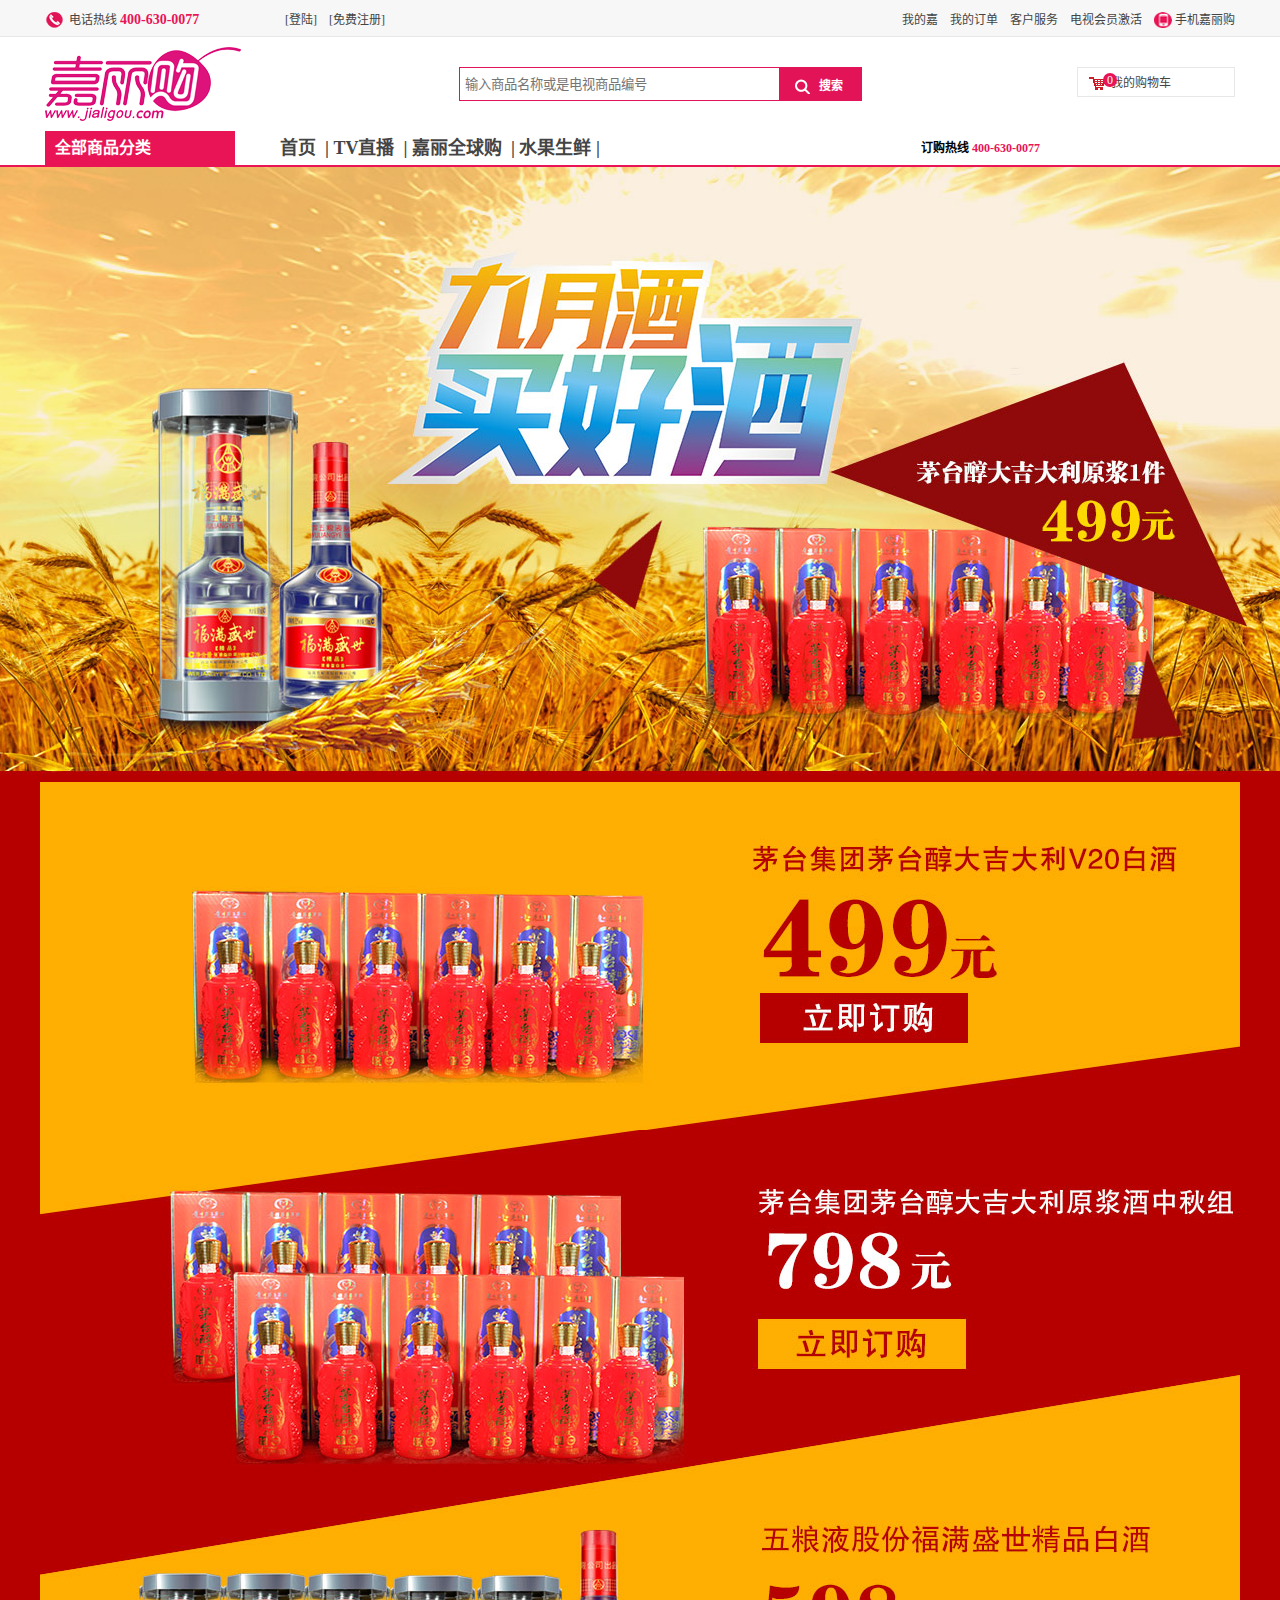
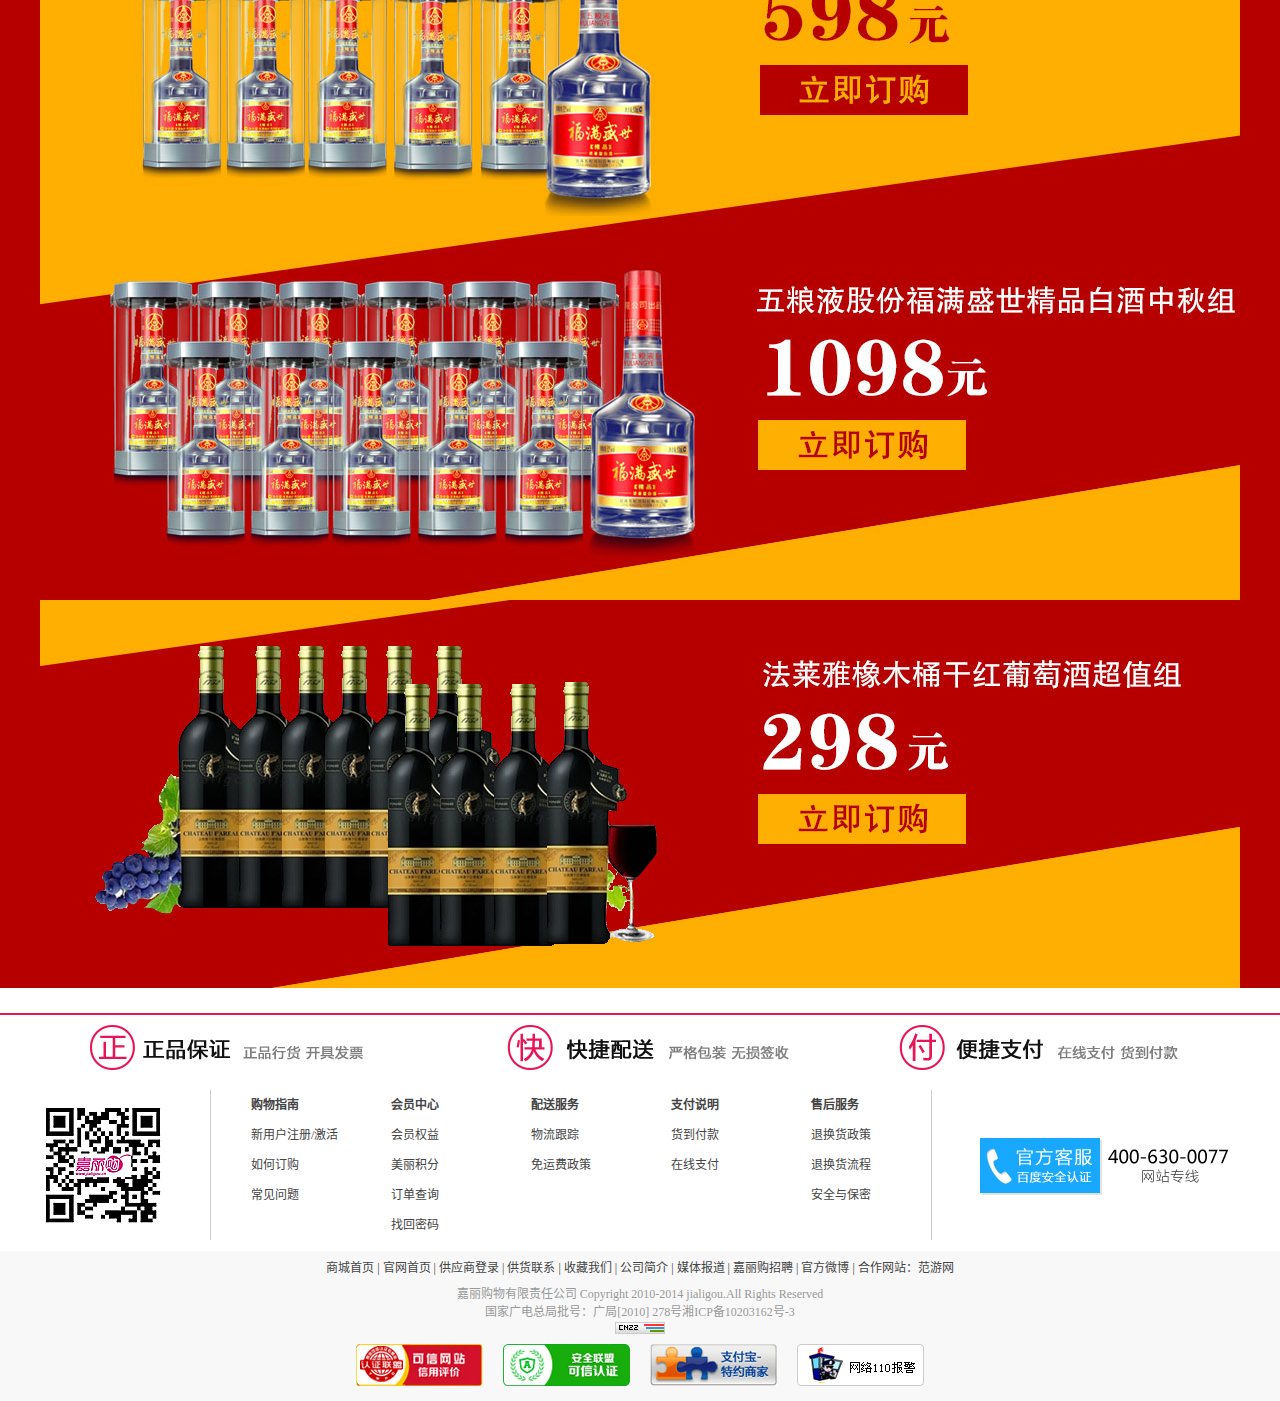
<file: subject/wine.html>
<!DOCTYPE html PUBLIC "-//W3C//DTD XHTML 1.0 Transitional//EN" "http://www.w3.org/TR/xhtml1/DTD/xhtml1-transitional.dtd">
<html xmlns="http://www.w3.org/1999/xhtml">
<head>
	<title>绿色粮油 产于自然</title>
	<meta http-equiv="Content-Type" content="text/html; charset=utf-8" />
	<meta http-equiv="Content-Language" content="zh-CN" />
	<meta name="Keywords" content="" />
	<meta name="Description" content="" />
	<link rel="stylesheet" href="css/subject.css" type="text/css" />
	<link rel="stylesheet" href="../commen/css/commen.css" type="text/css" />
	<script type="text/javascript" src="../commen/js/jquery-1.11.3.js"></script>
	<script type="text/javascript" src="../commen/js/jquery.cookie.js"></script>
	<script type="text/javascript" src="../commen/js/totalGoods.js"></script>
	<script type="text/javascript" src="js/subject.js"></script>
</head>
<body>
	<!-- header  begin -->
	<div class="header">
		<div class="layout">
			<div class="header-l">
				<img src="../img/tip1.png" alt="" />
				<span>电话热线</span>
				<b class="pink">400-630-0077</b>
			</div>
			<div class="header-b">
				<a href="javascript:;">[登陆]</a>
				<a href="javascript:;">[免费注册]</a>
			</div>
			<div class="header-r">
				<a href="javascript:;">我的嘉</a>
				<a href="javascript:;">我的订单</a>
				<a href="javascript:;">客户服务</a>
				<a href="javascript:;">电视会员激活</a>
				<img src="../img/tip2.png" alt=""  />
				<a href="javascript:;" style="margin-right:0;">手机嘉丽购</a>
			</div>
		</div>
	</div>
	<!-- search begin -->
	<div class="search">
		<div class="layout">
			<div class="search-l"><a href="../index.html"><img src="../img/logo.png" alt="" /></a></div>
			<form method="post" name="search" action="">
				<input type="" placeholder="输入商品名称或是电视商品编号" />
				<button class="btn" > <img src="../img/tip4.png" alt="" /><p>搜索</p></button>
			</form>
			<div class="search-r">
				<img src="../img/tip3.png" alt="" />
				<p class="num">0</p>
				&nbsp;&nbsp;我的购物车
			</div>
		</div>
	</div>
	
	<!-- banner begin -->
	<div class="banner">
		<div class="layout">
			<div class="banner-t">
				<div class="banner-l">全部商品分类
					<h1 class="goodTypes">
						<a href="script:;">护肤、化妆、美容</a>
						<a href="script:;">箱包、服饰、配饰</a>
						<a href="script:;">珠宝、收藏品</a>
						<a href="script:;">家居、厨房、日用</a>
						<a href="script:;">电脑、数码、家电</a>
						<a href="script:;">运动、健康、保健</a>
					</h1>
				</div>
				<p class="banner-c">
					<a href="../index.html">首页</a>&nbsp; | 
					<a href="javascript:;">TV直播</a>&nbsp; | 
					<a href="javascript:;">嘉丽全球购</a>&nbsp; | 
					<a href="javascript:;">水果生鲜</a>&nbsp;| 
				</p>
				<p class="banner-r">
					订购热线  <b class="pink">400-630-0077</b>
				</p>
			</div>	
		</div>
	</div>
	<!-- oil begin -->
	<div class="oil">
		<h1></h1>
		<h2></h2>
		<h3></h3>
		<h4></h4>
		<h5></h5>
		<h6></h6>
	</div>
	
	<!-- infor begin  最下面的一些网站基本信息的介绍 -->
	<div class="infor">
		<div class="layout">
			<div class="infor-t"></div>
			<div class="infor-l">
			</div>
			<div class="infor-c">
				<p>
					<b>购物指南</b>
					<a href="javascript:;">新用户注册/激活</a>
					<a href="javascript:;">如何订购</a>
					<a href="javascript:;">常见问题</a>
				</p>
				<p>
					<b>会员中心</b>
					<a href="javascript:;">会员权益</a>
					<a href="javascript:;">美丽积分</a>
					<a href="javascript:;">订单查询</a>
					<a href="javascript:;">找回密码</a>
				</p>
				<p>
					<b>配送服务</b>
					<a href="javascript:;">物流跟踪</a>
					<a href="javascript:;">免运费政策</a>
				</p>
				<p>
					<b>支付说明</b>
					<a href="javascript:;">货到付款</a>
					<a href="javascript:;">在线支付</a>
				</p>
				<p>
					<b>售后服务</b>
					<a href="javascript:;">退换货政策</a>
					<a href="javascript:;">退换货流程</a>
					<a href="javascript:;">安全与保密</a>
				</p>
			</div>
			<div class="infor-r">
				
			</div>
		</div>
	</div>
	
<!-- footer begin -->
<div class="footer">
	<div class="layout">
		<p>
			<a href="javascript:;">商城首页</a> |
			<a href="javascript:;">官网首页</a> |
			<a href="javascript:;">供应商登录</a> |
			<a href="javascript:;">供货联系</a> |
			<a href="javascript:;">收藏我们</a> |
			<a href="javascript:;">公司简介</a> |
			<a href="javascript:;">媒体报道</a> |
			<a href="javascript:;">嘉丽购招聘</a> |
			<a href="javascript:;">官方微博</a> |
			<a href="javascript:;">合作网站：范游网</a>
		</p>
		<span>嘉丽购物有限责任公司 Copyright 2010-2014 jialigou.All Rights Reserved</span>
		<span>国家广电总局批号：广局[2010] 278号<a href="javascript:;">湘ICP备10203162号-3</a></span>
		<i><a href="javascript:;"><img src="../img/footer1.gif" alt="" /></a></i>
		<h1>
			<img src="../img/footer2.jpg" alt="" />
			<a href="javascript:;"><img src="../img/footer3.jpg" alt="" /></a>
			<img src="../img/footer4.gif" alt="" />
			<a href="javascript:;"><img src="../img/footer5.gif" alt=""  style="margin-right:0;"/></a>
		</h1>
	</div>
</div>
</body>
</html>
</file>
<file: cart/css/cart.css>
/*search begin*/
.search{height:100px;}
	.search-l{width:296px; height:74px; margin-top:10px; float:left;}
		.search-l img{float:left;}
		.search-l span{float:left; height:74px; font:16px/74px "";}
	.search-r{width:530px; height:45px ; margin-top:40px; float:right;}
		.search-r li{background:url(../img/bg1.png) no-repeat left top; float:left; width:130px; height:45px; line-height:45px; text-align:center;}
		.search-r li.active{background:url(../img/bg.png) no-repeat left top;}
	
/*cart. begin*/
.cart{}
	.cart .layout>p{height:46px; line-height:65px; padding-left:5px;}
	.cart .layout>p a{float:right; height:46px; line-height:65px; color:#f00; padding-right:5px;}
	.cart .layout>p a:hover{color:#f00; text-decoration:under-line;}
	#goodList{border:1px solid #c9c9c9; width:1188px;}
		/*上面的标题栏*/
		#goodList ul{height:40px; width:1188px; border-bottom:1px solid #c9c9c9;}
			#goodList ul li{float:left; line-height:40px; height:40px; padding-left:5px;}
		/*购物车中商品信息的样式*/
		#goodList .goods{height:160px; padding:20px 0 10px;}
			#goodList .goods li>i{display:inline-block; vertical-align:middle; width:22px; height:22px; background:#EA1356; border-radius:11px; color:#EA1356; text-align:center; font:bold 14px/22px ""; cursor:pointer; margin-left:10px; margin-right:15px; }
			#goodList .goods i.active{color:#fff;}
			#goodList .goods img{display:inline-block; width:150px; height:150px; vertical-align:middle;}
			#goodList .goods li p{ width:295px; margin-left:5px; line-height:24px;}
			#goodList .goods li h4{margin-top:50px; line-height:30px; font-weight:normal;}
			#goodList .goods li input{width:30px; height:14px; background:none; border:none; text-align:center;}
			#goodList .goods #subtract,#goodList .goods #add{font:bold 18px/30px "";}
			#goodList a{text-decoration:none;}
		/*总计的样式*/
		#goodList .goodTotal{height:129px; background:#eee; padding-top:1px;}
			#goodList .goodTotal h1{font:12px/30px ""; float:left; width:255px; margin-right:410px; padding-left:5px; padding-top:10px; }
				#goodList .goodTotal h1 input{border:4px solid #8f8f8f;}
			#goodList .goodTotal h2{font:12px/30px ""; float:left; width:205px; height:126px; border-right:1px solid #c9c9c9;}
				#goodList .goodTotal h2 strong{font-weight:normal;}
			#goodList .goodTotal>a{font:16px/32px ""; float:left; width:176px; height:32px; text-align:center; color:#fff; background:#E21357; margin-left :60px; margin-top:85px;}
		/*购物车为空时的样式*/
		#blank{height:110px; padding-top:40px; text-align:center; display:block;}
		
/*like begin 猜你喜欢模块*/
.like{height:415px; margin-bottom:22px;}	
	.like .layout>p{height:45px; line-height:65px; padding-left:5px;}
	.like-b{height:358px; border:1px solid #e8e8e8; width:1178px; padding-top:10px; padding-left:10px;}
	.like-b dl{margin-right:15px; border:1px solid #fff; width:228px; height:348px; float:left;}
	.like-b dl:hover{border:1px solid #f8f8f8;}
		.like-b dt{margin-bottom:5px; width:228px; height:228px;}
			.like-b dt img{width:228px; height:228px;}
		.like-b dd{padding-left:5px; font:12px/14px "";}
		.like-b dd a{display:block; height:30px; margin-bottom:8px;}
		.like-b dd span{font-size:16px;}
		.like-b .toCart{cursor:pointer; width:100px; height:30px; border:1px solid #d0d0d0; font:14px/30px ""; text-align:center; margin-left:64px;  margin-top:12px;}
</file>
<file: commen/css/commen.css>
html, body, ul, li, ol, dl, dd, dt, p, h1, h2, h3, h4, h5, h6, form, fieldset, legend, img { margin:0; padding:0; }
fieldset, img { border:none; }
address, caption, cite, code, dfn, th, var { font-style:normal; font-weight:normal; }
ul, ol { list-style:none; } 
input{outline: none; border:none;}
body { color:#444; font:12px/14px "宋体","Arial Narrow"; background:#fff;/* overflow-y:scroll;*/ overflow-x:hidden;}
a {font:12px/14px "宋体","Arial Narrow"; color:#444; text-decoration:none; }
a:hover { color:#E91456;  text-decoration:underline;}
.layout{width:1190px; margin:0 auto; clear:both;}
.pink{color:#E91456;}
body,html{width:100%; height:100%;}

/*header begin*/
.header{height:24px; border-bottom:1px #e8e8e8 solid; background:#f7f7f7; padding-top:12px;}
	.header img{width:18px; float:left; height:16px; margin-right:3px; }
	.header-l{width:240px; height:16px; line-height:16px; float:left;}
		.header-l span,.header-l b{float:left; margin-left:3px;}
		.header-l b{ font-size:14px;}
	.header-b{float:left; height:16px;  line-height:16px;}
	.header-r{float:right; height:16px;}
		.header a{font-size:12px; margin-right:12px; float:left; height:16px;  line-height:16px;}
		
/*banner begin*/
.banner{height:34px; width:100%; border-bottom:2px solid #E91455; background:#fff; margin:0 auto;}	
		/*上面的标题栏*/
		.banner-t{height:34px;}
			.banner-l{height:34px; width:170px; padding:0 10px; color:#fff; font:bold 16px/34px ""; float:left; background:#E91456; cursor:pointer; position:relative;}
				.banner-l .goodTypes{float:left; width:188px; height:210px; background:#fff; position:absolute; left:0; top:34px; border:1px solid #c9c9c9; display:none; z-index:100;}
					.banner-l .goodTypes a{float:left; height:35px; font:12px/35px ""; padding-left:16px; color:#444;}
			.banner-c{height:34px; width:500px; margin-left:45px; float:left; font:bolder 18px/34px "" ;}
				.banner-c a{ font:bolder 18px/34px "" ;}
				.banner a:hover{color:#E91456;}
				.banner-c a:visited{color:#E91456;}
			.banner-r{height:34px; font:bold 12px/34px ""; color:#000; float:right; margin-right:195px;}
		
	
/*infor begin    最下面的一些网站基本信息的介绍*/	
.infor{height:226px; border-top:2px solid #E91455; padding-top:10px; background:#fff;}	
	.infor-t{height:45px; width:1190px; margin-bottom:20px; background:url(../../img/infor-t.png) no-repeat center top; }
	.infor-l{width:168px; height:150px; margin-left:-3px; background:url(../../img/infor-l.jpg) no-repeat left center; float:left;}
	.infor-c{width:700px; height:150px; border-left:1px #ccc solid; border-right:1px #ccc solid; padding-left:20px; float:left;}
		.infor-c p{width:120px; height:150px; margin-left:20px; float:left;}
			.infor-c p b,.infor-c p a{display:block; line-height:30px;}
	.infor-r{float:right;height:150px; width:300px; background:url(../../img/infor-r.jpg) no-repeat right center;}
	
/*footer begin*/
.footer{height:150px; background:#f8f8f8;}
	.footer .layout{text-align:center;}
		.footer p{padding:10px 0;}
		.footer span{color:#999; display:block; line-height:18px;}
			.footer span a{color:#999;}
		.footer i{display:block; padding:1px 0 10px;}
		.footer h1{width:568px; height:42px; margin:0 auto;}
			.footer h1 img{float:left; width:127px; height:42px; margin-right:20px;}
</file>
<file: detail/css/detail.css>
/*search begin*/
.search{height:94px;}
	.search-l{width:196px; height:74px; margin-top:10px; float:left;}
	.search form{width:401px; height:32px; margin-left:218px; margin-top:30px; float:left; padding:1px; background:#e21357; }
		.search input{width:309px; height:12px; float:left; background:#fff; padding:10px 5px; border:none;}
		.search button{width:60px; height:15px; float:right; margin-right:12px; margin-top:10px; border:none; background:none;}
			.search button img{float:left;}
			.search button p{float:right; font:bold 12px/15px ""; color:#fff;}
	.search-r{width:156px; height:20px ; border:1px solid #e8e8e8; margin-top:30px; float:right; padding-top:8px; position:relative; cursor:pointer;}
		.search-r  img{float:left; margin-left:10px;}
		.search-r p{position:absolute; left:25px; top:5px; width:14px; height:14px; line-height:14px; border-radius:7px; background:#E91456; color:#fff; text-align:center;}
			
/*product begin*/
.product{height:581px;}
	.pro-t{height:46px;line-height:46px;}
		.pro-t strong a{font:bold 18px/46px "宋体";}
		.pro-t a:hover{ text-decoration:none; color:#444;}
	.pro-l{height:535px; width:400px; margin-right:20px; float:left;}
		#smallBox{width:398px; height:398px; margin-bottom:8px; border:1px solid #e8e8e8; position:relative; z-index:10;}
			#smallBox>img{width:398px; height:398px;}
			#kit{width:100px; height:100px; background:#f00; display:none;  filter:alpha(opacity:50); opacity:0.5; position:absolute; left:0; top:0;}
			#kit.active{display:block;}
			#bigBox{height:400px; width:400px; display:none; position:absolute; left:40%; top:20%; z-index:0; overflow:hidden;}
				#bigBox>img{width:1592px; height:1592px; position:absolute;}
			#bigBox.active{display:block;}
		#tabBox{width:400px; height:66px; margin-bottom:20px;}
			#tabBox a{float:left; margin-right:5px;}
			#tabBox img{width:64px; height:64px; border:1px solid #e8e8e8;}
	.pro-r{width:740px; float:left;}
		.pro-r h1{height:42px;}
			.pro-r h1 span{float:left; height:20px; width:60px; background:#bf0200; margin-top:5px; float:left; color:#fff; font:12px/20px ""; text-align:center; margin-right:5px;}
			.pro-r h1 strong{float:left; height:42px; font:bold 18px/28px "";}
			.pro-r h1 i{float:right; font:12px/14px ""; }
		.pro-r h2{height:140px; background:#eee; font:12px/30px "";}
			.pro-r h2 p{ margin-left:25px; clear:both; width:270px;}
				.pro-r h2 span{float:left; width:105px; font:12px/30px "";}
				.pro-r h2 span.first{line-height:40px;}
				.pro-r h2 strong{float:left; font:normal 12px/30px "";}
				.pro-r h2 strong+strong{margin-left:105px;}
				.pro-r h2 strong.first{float:left; font:bold 28px/40px ""; color:#bf0200;}
				.pro-r h2 strong i{font-style:normal;}
		.pro-r h4{font:12px/30px ""; height:30px; padding:12px 0;  margin-left:25px;}
			.pro-r h4 span{float:left; width:110px;}
			.pro-r h4 p{float:left; height:24px; border:1px solid #e8e8e8; padding:2px;}
				.pro-r h4 p a{float:left; width:57px; height:22px; border-right:none; border:1px solid #e8e8e8; font:10px/22px ""; text-align:center;text-decoration:none;}
				.pro-r h4 p a.last{border-right:1px solid #e8e8e8;}
				.pro-r h4 p a:hover{color:#444;}
				.pro-r h4 p a.active{background:#bf0200; color:#fff;}
				.pro-r h4.middle{border-bottom:1px solid #e8e8e8;}
				.pro-r h4 input{float:left; width:45px; height:22px; border:1px solid #e8e8e8; font:10px/22px ""; text-align:center; margin:0 10px;}
				.pro-r #add,.pro-r #subtract{float:left; border-radius:12px; background:#e8e8e8;width:24px; height:24px; font:bold 18px/24px ""; text-align:center; text-decoration:none;}
				.pro-r #add:hover,.pro-r #subtract:hover{color:#000;}
				.pro-r #add,.pro-r #subtract{float:left; border-radius:12px; background:#e8e8e8;width:24px; height:24px; font:bold 18px/24px ""; text-align:center; text-decoration:none;}
			.pro-r button{float:left; width:174px; height:30px; background:#f3f3f3; border:1px solid #d0d0d0; text-align:center; font:14px/30px ""; color:#333; margin-right:10px;}
			.pro-r button:hover{background:#e7e7e7;}
			#toCart{width:176px; height:30px; background:#e21357; border:0; color:#fff;}
			#toCart:hover{background:#bf0200;}
			#collect{width:55px;}

/*定义一个用于提醒添加购物车成功的提示框*/			
.sucTips{width:300px; height:150px; margin:auto; position:fixed; left:0; right:0; top:0; bottom:0; font:14px/100px ""; background:#fff; border:1px solid #eee; text-align:center; z-index:111; display:none;}
	.sucTips p{background:#e21357; height:24px; font:24px/24px ""; text-align:right; padding:5px; color:#fff;}
	.sucTips p span{cursor:pointer;}
/*定义赋予一个遮罩的类*/
.shade{background:#eee; filter:alpha(opacity:70); opacity:0.7; width:100%; height:100%; position:fixed; left:0; top:0; z-index:110; display:none;}

			
/*bestMatch begin*/			
.bestMatch{height:342px; margin-bottom:20px;}
	.bM-t{width:105px; height:40px; background:#eee; font:14px/40px ""; text-align:center;}
	.bM-b{border:1px solid #eee; height:280px; padding-top:20px; padding-left:25px;}
	.bestMatch dl{border:1px solid #fff; width:188px; height:258px; margin-left:25px; float:left;}
	.bestMatch dl:hover{border:1px solid #f8f8f8; width:188px; height:258px;}
		.bestMatch dl dt{height:167px; width:167px; margin-bottom:20px;}
			.bestMatch dl dt img{height:167px; width:167px;}
		.bestMatch dl dd{padding-left:5px; padding-right:15px;}
			.bestMatch dl dd a{height:45px; display:block; font:12px/14px "";}
			.bestMatch dd span{font-size:14px; color:#E9149A;}
	
/*detailInfo begin*/	
.detailInfo{height:1306px;}
	.detailInfo-l{width:190px; float:left;}
		.detailInfo-l p{height:40px; padding-left:25px; font:14px/40px ""; background:#eee;}
		.detailInfo-l dl{border:1px solid #e8e8e8; width:188px; height:235px;}
		.detailInfo-l dl.botBorder{border-bottom:none;}
			.detailInfo-l dl dt{height:188px; width:188px;}
				.detailInfo-l dl dt img{height:188px; width:188px;}
			.detailInfo-l dl dd{padding-left:5px; padding-right:10px;}
				.detailInfo-l dl dd a{display:block; font:12px/14px ""; margin-bottom:5px;}
				.detailInfo-l dd span{font-size:12px; color:#E9149A;}
	.detailInfo-r{width:988px; float:right; border:1px solid #e8e8e8; padding-bottom:15px;}
		.detailInfo-r h1{height:40px; padding-left:110px; background:#eee; width:988px;}
			.detailInfo-r h1 a{width:167px; text-align:center;  background:url(../img/bg1.png) no-repeat left top; line-height:40px; float:left; background-size:167px; text-decoration:none; color:#444;}
			.detailInfo-r h1 a.active{background:url(../img/bg.png) no-repeat left top;}
		.detailInfo-b{padding:35px 15px 0; font:12px/27px ""; background:#f8f8f8; display:none;}
		.detailInfo-b.active{display:block;}
		.detailInfo-b img{display:block; margin:0 auto;}
		.detailInfo-b h4{height:40px; padding-left:15px; line-height:40px; background:#eee; }
		.detailInfo-b h3{width:960px; height:150px; background:#fff;}
		.detailInfo-b a{display:inline-block; height:30px; line-height:30px;}
</file>
<file: isLogin/css/isLogin.css>
/*search begin*/
.search{height:94px;}
	.search-l{width:196px; height:74px; margin-top:10px; float:left;}
	.search form{width:401px; height:32px; margin-left:218px; margin-top:30px; float:left; padding:1px; background:#e21357; }
		.search input{width:309px; height:12px; float:left; background:#fff; padding:10px 5px; border:none;}
		.search button{width:60px; height:15px; float:right; margin-right:12px; margin-top:10px; border:none; background:none;}
			.search button img{float:left;}
			.search button p{float:right; font:bold 12px/15px ""; color:#fff;}
	.search-r{width:156px; height:20px ; border:1px solid #e8e8e8; margin-top:30px; float:right; padding-top:8px; position:relative; cursor:pointer;}
		.search-r  img{float:left; margin-left:10px;}
		.search-r p{position:absolute; left:25px; top:5px; width:14px; height:14px; line-height:14px; border-radius:7px; background:#E91456; color:#fff; text-align:center;}
	
			
/*isLogin begin*/
.isLogin{height:105px;}
	.isLogin h1{text-align:center; font:24px/54px "";}
	.isLogin p{text-align:center; font:14px/30px "";}
</file>
<file: order/css/order.css>
/*search begin*/
.search{height:100px;}
	.search-l{width:296px; height:74px; margin-top:10px; float:left;}
		.search-l img{float:left;}
		.search-l span{float:left; height:74px; font:16px/74px "";}
	.search-r{width:530px; height:45px ; margin-top:40px; float:right;}
		.search-r li{background:url(../img/bg1.png) no-repeat left top; float:left; width:130px; height:45px; line-height:45px; text-align:center;}
		.search-r li.active{background:url(../img/bg.png) no-repeat left top;}
	

/*order begin*/
.order{height:}
	.order .layout ul>p{height:46px; line-height:50px; padding-left:5px;}
	.order .layout>ul>li{border:1px solid #c9c9c9;}
		/*以下是确认订单信息栏目的样式，包括收货地址，新增收货地址，更多收货地址等项目*/
			.orderInfo h1{height:40px; background:#eee; padding-left:5px; font:normal 12px/40px ""; border-bottom:1px solid #c9c9c9;}
			.orderInfo  h1 a{float:right; height:40px; line-height:40px; padding-right:5px;}
			.orderInfo  h2{height:147px; border-bottom:1px solid #c9c9c9; padding-top:45px; padding-left:5px;}
				.orderInfo  h2 p{height:16px; margin-bottom:45px; font-size:12px;}
					.orderInfo h2 p span{margin-right:140px;}
					.orderInfo h2 p strong{margin-right:200px;}
					.orderInfo h2 p a{display:inline-block;}
				.orderInfo  h2 a{padding-left:5px; line-height:16px; display:block;}
			.orderInfo  h3{height:330px; width:935px; padding:15px 0 10px 253px;}
			.orderInfo h3.newSite{display:none; }
				.orderInfo  h3 form{width:590px; height:310px; border:1px solid #c9c9c9; padding-top:24px; padding-left:90px; background:#eee; position:relative;}
					.orderInfo  h3 form .errorBorder{border:1px solid #e21357;}
					#error{width:176px ; height:64px; position:absolute; text-align:center; left:162px ; top:52px; font:normal 18px/74px "黑体"; background:#000 url(../img/error.png) no-repeat left top; background-size:cover; display:none;}
					.orderInfo  h3 form h4{ margin-bottom:22px;}
						.orderInfo  h3 form h4 span{display:inne-block; vertical-agn:middle;}
						.orderInfo  h3 form h4 input{ border:1px sod #e9e9e9; height:30px; width:280px; padding-left:5px;}
						.orderInfo  h3 form h4 input.phone{width:200px;}
						.orderInfo  h3 form h4 select{width:78px; height:28px;margin-right:10px;}
						.orderInfo  h3 form h4 textarea{width:285px; height:60px;  vertical-agn:middle;}
					.orderInfo h3 form>a{width:276px; height:32px; display:block; margin:0 auto; font:14px/32px ""; text-align:center; background:#e21357; color:#fff; text-decoration:none;}
					.orderInfo h3 form>a:hover{background:#cc1c23;}
			.orderInfo .moreAddress{width:680px; background:#eee; border:1px solid #c8c8c8; margin:15px auto; display:none;}
				.orderInfo .moreAddress p{height:50px; padding-left:5px; line-height:50px; border-bottom:1px solid #e8e8e8; width:665px;}
				.orderInfo .moreAddress a{display:block; width:55px; height:30px; background:#e21357; border:1px solid #e21357; text-align:center; font:14px/30px ""; color:#fff; margin:30px auto 20px; text-decoration:none;}
				.orderInfo .moreAddress a:hover{background:#cc1c23;}
		
		/*以下是支付方式栏目的相关样式*/
		.pay{padding-left:30px; background:#eee;}
			.pay p{height:30px; padding:5px 0; width:120px; ne-height:30px;}
				.pay input{vertical-align:middle;}
		/*以下是配送商品信息的相关样式设置*/
		.delivery{margin-bottom:20px;}
		.delivery>ul{height:40px;overflow:hidden; border-bottom:1px solid #c9c9c9; background:#eee;}
		.delivery>ul li{float:left; line-height:40px; height:40px; padding-left:5px;}
			.goods{height:160px; padding:5px 0 5px;}
				.goods li{float:left;}
				.goods img{margin-left:10px; display:inline-block; width:150px; height:150px; vertical-align:middle;}
				.goods li p{ width:380px; margin-left:5px; line-height:24px;}
					.goods li p a{margin-top:20px; display:block;}
				.goods li h4{margin-top:50px; line-height:30px; font-weight:normal;}
				.goods li input{width:30px; height:14px; background:none; border:none; text-align:center; margin-top:55px; margin-left:15px;}
				.goods a{text-decoration:none;}
		.delivery h5{padding:15px 0 25px 25px; line-height:28px; font-weight:normal;}
		.delivery h5 input{width:750px; height:28px; border:1px solid #e9e9e9; padding-left:5px;}
		
		/*以下是订单提交的相关样式设置*/
		.submitOrder{height:278px; padding-top:10px; padding-right:6px; margin-bottom:20px;	 background:#eee;}
			.red{color:#f00;}
			.submitOrder .key{width:60px; height:25px; border:1px solid #e9e9e9;}
			.submitOrder p{height:30px; line-height:30px;}
			.submitOrder p.right{text-align:right; }
			.submitOrder p.right i{font-size:16px; font-style:normal;}
			.submitOrder>a{float:right; width:176px; height:32px; font:16px/32px ""; background:#e21356; color:#fff; text-align:center; }
			.submitOrder>a:hover{background:#cc1c23; color:#fff; text-decoration:none;}
</file>
<file: register/css/register.css>
﻿html, body, ul, li, ol, dl, dd, dt, p, h1, h2, h3, h4, h5, h6, form, fieldset, legend, img { margin:0; padding:0; }
fieldset, img { border:none; }
address, caption, cite, code, dfn, th, var { font-style:normal; font-weight:normal; }
ul, ol { list-style:none; } 
input{outline: none; border:none;}
body {background:#f7f7f7; color:#444; font:12px/14px "宋体","Arial Narrow";/* overflow-y:scroll;*/ overflow-x:hidden;}
a {font:12px/14px "宋体","Arial Narrow"; color:#444; text-decoration:none; }
a:hover { color:#E91456;  text-decoration:underline;}
.layout{width:1190px; margin:0 auto; overflow:hidden; clear:both;}
.pink{color:#E91456;}
body,html{width:100%; height:100%;}

/*search begin*/
.search{height:130px; background:#fff; margin-top:10px; 	}
	.search-l{width:296px; height:74px; margin-top:25px; float:left;}
		.search-l img{float:left;}
		.search-l span{float:left; height:74px; font:16px/74px "";}
	.search-r{width:110px; height:30px ; border:1px solid #E5007F;  line-height:30px; margin-top:60px; float:right; padding:0 5px;}
		.search-r a{color:#e91456;}

	
/*infor begin    最下面的一些网站基本信息的介绍*/	
.infor{height:226px; border-top:2px solid #E91455; padding-top:10px;  background:#fff;}	
	.infor-t{height:45px; width:1190px; margin-bottom:20px; background:url(../../img/infor-t.png) no-repeat center top; }
	.infor-l{width:168px; height:150px; margin-left:-3px; background:url(../../img/infor-l.jpg) no-repeat left center; float:left;}
	.infor-c{width:700px; height:150px; border-left:1px #ccc solid; border-right:1px #ccc solid; padding-left:20px; float:left;}
		.infor-c p{width:120px; height:150px; margin-left:20px; float:left;}
			.infor-c p b,.infor-c p a{display:block; line-height:30px;}
	.infor-r{float:right;height:150px; width:300px; background:url(../../img/infor-r.jpg) no-repeat right center;}
	
/*footer begin*/
.footer{height:150px; background:#f8f8f8;}
	.footer .layout{text-align:center;}
		.footer p{padding:10px 0;}
		.footer span{color:#999; display:block; line-height:18px;}
			.footer span a{color:#999;}
		.footer i{display:block; padding:1px 0 10px;}
		.footer h1{width:568px; height:42px; margin:0 auto;}
			.footer h1 img{float:left; width:127px; height:42px; margin-right:20px;}
/*register begin*/
.register{height:400px; padding-top:30px;}
	.register form{height:360px; background:#fff url(../img/register_bg.jpg) no-repeat right top; background-position:450px 0; padding-top:20px; padding-left:35px; position:relative;}
		.register form h2{width:200px; height:60px; background:url(../img/error.jpg) no-repeat left top; background-size:cover; position:absolute; left:97px; top:59px; display:none; text-align:center; font:normal 18px/74px "黑体";}
		#pwdError{top:115px;}
		#confirmError{top:171px;}
		.register form p{width:380px; height:36px; margin-bottom:20px;}
			.register form p span{width:80px ; float:left; height:36px;  line-height:36px; }
			.register form p input{padding-left:5px; width:283px; height:34px; border:1px #FC5253 solid; float:left; line-height:36px; }
		.register form h1{padding-left:5px; width:283px; height:43px; font:normal 14px/50px ""; margin-left:80px;}
			.register form h1 input{padding-left:0; width:15px; height:15px; float:left; border:1px solid #8e8e8e;  margin-top:15px;}
			.register form h1 a{height:43px; font:normal 14px/43px "";}
		.register form>a{display:block; width:275px; height:32px; border:1px #e21357 solid; background:#e21357; margin-left:85px; text-align:center; font:14px/32px ""; color:#fff; text-decoration:none;}
		.register form>a:hover{background:#cc1c23;}
		.register form h4{width:200px; height:45px; line-height:45px; margin-left:85px;}
			.register form h4 a{color:#f00;}
</file>
<file: register/css/login.css>
html, body, ul, li, ol, dl, dd, dt, p, h1, h2, h3, h4, h5, h6, form, fieldset, legend, img { margin:0; padding:0; }
fieldset, img { border:none; }
address, caption, cite, code, dfn, th, var { font-style:normal; font-weight:normal; }
ul, ol { list-style:none; } 
input{outline: none; border:none;}
body {background:#f7f7f7; color:#444; font:12px/14px "宋体","Arial Narrow";/* overflow-y:scroll;*/ overflow-x:hidden;}
a {font:12px/14px "宋体","Arial Narrow"; color:#444; text-decoration:none; }
a:hover { color:#E91456;  text-decoration:underline;}
.layout{width:1200px; margin:0 auto; overflow:hidden; clear:both;}
.pink{color:#E91456;}
body,html{width:100%; height:100%;}

/*search begin*/
.search{height:125px; padding-top:45px;}
	.search-l{width:296px; height:74px; margin-top:10px; float:left;}
		.search-l img{float:left;}
		.search-l span{float:left; height:74px; font:16px/74px "";}
	.search-r{width:156px; height:74px ;  line-height:74px; margin-top:30px; float:right; padding-top:8px; position:relative;}
		.search-r a{color:#e91456;}
	
/*banner begin*/
.banner{height:34px; width:100%; position:relative; border-bottom:2px solid #E91455;}	
		/*上面的标题栏*/
		.banner-t{height:34px;}
			.banner-l{height:34px; width:170px; padding:0 10px; color:#fff; font:bold 16px/34px ""; float:left; background:#E91456;}
			.banner-c{height:34px; width:500px; margin-left:45px; float:left; font:bolder 18px/34px "" ;}
				.banner-c a{ font:bolder 18px/34px "" ;}
				.banner-c a:hover{color:#E91456;}
				.banner-c a:visited{color:#E91456;}
			.banner-r{height:34px; font:bold 12px/34px ""; color:#000; float:right; margin-right:195px;}
		
	
/*infor begin    最下面的一些网站基本信息的介绍*/	
.infor{height:226px; border-top:2px solid #E91455; padding-top:10px;  background:#fff;}	
	.infor-t{height:45px; width:1190px; margin-bottom:20px; background:url(../../img/infor-t.png) no-repeat center top; }
	.infor-l{width:168px; height:150px; margin-left:-3px; background:url(../../img/infor-l.jpg) no-repeat left center; float:left;}
	.infor-c{width:700px; height:150px; border-left:1px #ccc solid; border-right:1px #ccc solid; padding-left:20px; float:left;}
		.infor-c p{width:120px; height:150px; margin-left:20px; float:left;}
			.infor-c p b,.infor-c p a{display:block; line-height:30px;}
	.infor-r{float:right;height:150px; width:300px; background:url(../../img/infor-r.jpg) no-repeat right center;}
	
/*footer begin*/
.footer{height:150px; background:#f8f8f8;}
	.footer .layout{text-align:center;}
		.footer p{padding:10px 0;}
		.footer span{color:#999; display:block; line-height:18px;}
			.footer span a{color:#999;}
		.footer i{display:block; padding:1px 0 10px;}
		.footer h1{width:568px; height:42px; margin:0 auto;}
			.footer h1 img{float:left; width:127px; height:42px; margin-right:20px;}
/*login begin*/
.login{ height:375px; margin-bottom:22px;}
	.login-l{width:850px; height:375px; background:url(../img/login-bg.jpg) no-repeat left top; float:left;}
	.login form{width: 282px; margin-left :2px; float:left; height:375px; background:#fff; padding:0 33px; position:relative;}
		.login form h1{width:176px ; height:64px; position:absolute; left:15px; top:72px; text-align:center; font:normal 18px/74px "黑体"; background:#000 url(../img/error.jpg) no-repeat left top; background-size:cover; display:none;}
		#pwdError{top:127px;}
		#codeError{top:182px;}
		.login form p{width:282px; height:35px; line-height:35px;}
			.login form p a{color:#e91452; float:right; height:35px; line-height:35px;}
		.login input{width:280px; height:33px; margin-bottom:18px; border:1px solid #ABADB3;}
		.login i{width:95px; height:37px; background:url(../img/yzmbg.png) repeat left top; float:left; color:#fff; font:normal bold 30px/37px ""; text-align:center; letter-spacing:5; cursor:pointer;}
		.login h4 {float:left; width:280px; height:37px; line-height:37px;}
			.login h4 input{width:15px; height:15px; border:1px solid #8f8f8f; float:left; margin-top:10px;}
			.login h4 span{float:left; height:37px; line-height:37px; margin-right:10px; font-weight:normal;}
			.login h4 a{float:left; height:37px; line-height:37px;}
		.login form>a{display:block; overflow:hidden; width:280px; margin-left:1px; height:32px; border:1px solid #e21357; background:#e21357; font:14px/32px "";  text-align:center; color:#fff; border:none; cursor:pointer; margin-bottom:25px;}
		.login button:hover{background:#CC1C23;}
		.login h2{height:33px; font:normal 12px/33px ""; border-bottom:1px solid #e8e8e8; margin-bottom:15px;}
		.login form h5 a{display:inline-block; background: url(../img/qq.png) no-repeat left top; background-size:15px 15px; width:60px; height:20px; text-align:center; line-height:20px;}
		.login form h5{margin:0 auto; width:130px;}
		.login form a+a{background:url(../img/sina.jpg) no-repeat center center; background-size:60px 20px;}
</file>
<file: subject/css/subject.css>
/*search begin*/
.search{height:94px; background:#fff;}
	.search-l{width:196px; height:74px; margin-top:10px; float:left;}
	.search form{width:401px; height:32px; margin-left:218px; margin-top:30px; float:left; padding:1px; background:#e21357; }
		.search input{width:309px; height:12px; float:left; background:#fff; padding:10px 5px; border:none;}
		.search button{width:60px; height:15px; float:right; margin-right:12px; margin-top:10px; border:none; background:none;}
			.search button img{float:left;}
			.search button p{float:right; font:bold 12px/15px ""; color:#fff;}
	.search-r{width:156px; height:20px ; border:1px solid #e8e8e8; margin-top:30px; float:right; padding-top:8px; position:relative; cursor:pointer;}
		.search-r  img{float:left; margin-left:10px;}
		.search-r p{position:absolute; left:25px; top:5px; width:14px; height:14px; line-height:14px; border-radius:7px; background:#E91456; color:#fff; text-align:center;}

			
/*furniture begin*/
	/*���������ڷŴ�ͼƬ�����ֺ�ͼƬ����*/
	#shade{width:100%; height:100%; background:#333; filter:alpha(opacity:70); opacity:0.7; position:fixed; left:0; top:0; display:none;}
		#imgBox{width:600px; height:600px; position:fixed; margin:auto; left:0; right:0; top:0; bottom:0;display:none; background-size:cover;}
		#imgBox p{width:30px; height:30px; position:absolute; right:-10px; top:-10px; border-radius:15px; background:#333; border:1px solid #fff; color:#fff; font:30px/25px ""; text-align:center; cursor:pointer;}
	/* �����ǼҾ߻ ҳ����ʽ���� */
	.furniture h1{height:390px; width:100%; margin:0 auto; background:url(../img/furniture1.jpg) no-repeat center center; background-size:cover;}
	.furniture h2{height:1500px; width:1190px; background:url(../img/furniture2.jpg) no-repeat center center; background-size:cover; padding-top:238px;}
		.furniture h2 a{display:block; height:400px; width:1190px; margin-bottom:260px;}
		.furniture h2 a+a{display:block; height:590px; width:1190px; margin-bottom:0;}
	.furniture .furnitures{width:1190px;}
	.furniture  dl{width:280px; height:320px; border:1px solid #939589; float:left; margin:0 4px 10px;}
		.furniture dl dt{height:280px; width:280px;}
		.furniture dl dt img{height:280px; width:280px;}
		.furniture dl dd{background:#fff831; padding-left:5px; height:32px; padding-top:8px;}

/*fruit begin*/		
	.fruit .layout>h1{height:348px; width:1190p; background:url(../img/fruit1.jpg) no-repeat center center; background-size:cover; margin-bottom:22px; }
	.fruit ul{height:144px; border:1px solid #e8e8e8; width:1188px; padding-top:2px; margin-bottom:17px;}
		.fruit ul li{width:384px; height:143px; border-right:1px solid #e8e8e8; float:left; padding-left:10px;}
			.fruit ul li a{float:left; margin-right:10px;}
				.fruit ul li a img{heigth:143px; width:143px;}
				.fruit ul li span{width:230px; float:left; font:28px/80px ""; text-align:center;}
				.fruit ul li p{width:230px; font:12px/14px ""; float:left; text-align:center;}
	.fruit-l{float:left;}
		.fruit-l .prefecture{height:365px; width:980px; margin-bottom:20px;}
			.fruit-l h1{height:36px; width:980px; text-align:left; border-bottom:2px solid #E91456; padding-left:5px; font:12px/45px ""; margin-bottom:5px;}
				.fruit-l h1 a{float:right; height:36px; font:12px/45px "";}
					.fruit-l h1 a i{font-style:normal;}
				.fruit-l h2{margin-left:5px; float:left;}
					.fruit-l h2 img{width:228px; height:320px;}
				.fruit-l dl{margin-left:13px; width:228px; height:320px; float:left;}
					.fruit-l dl dt img{width:228px; height:228px; margin-bottom:10px;}
					.fruit-l dl dd span{font:20px/45px "";}
					.fruit-l dl dd a{display:block; font:11px/14px "";}
	.fruit-r{float:right;}
		.fruit-r h1{height:40px; width:165px; background:#eee; padding-left:25px; font:14px/40px "";}
		.fruit-r .ranking{border:1px solid #eee; padding:5px; width:178px;}
		.fruit-r .ranking dl{height:230px; width:178px; border-bottom:1px solid #eee;}
		.fruit-r .ranking dl.last{border-bottom:none;}
		.fruit-r .ranking dl dt img{height:178px; width:178px;}
		.fruit-r .ranking dl dd h4{font:12px/28px ""; padding-left:5px;}
		.fruit-r .ranking dl dd span{float:left; font:12px/28px "";}
		.fruit-r .ranking dl dd p{float:right; font:12px/28px "";}
		.fruit-r .ranking dl dd p i{font-style:normal;}
/*oil begin*/
.oil{background:#f3f2f8; margin-bottom:25px;}
	.oil h1{width:1900px; height:665px; margin:0 auto; background:url(../img/oil1.png) no-repeat center center; background-size:cover;}
	.oil h2{width:1200px; height:1139px; margin:0 auto; background:url(../img/oil2.png) no-repeat center center; background-size:cover; margin-bottom:5px;}
	.oil h3{width:1900px; height:85px; margin:0 auto; background:url(../img/oil3.png) no-repeat center center; background-size:cover;}

/*wine begin*/
.oil{background:#b60000; margin-bottom:25px;}
	.oil h1{width:100%; height:615px; margin:0 auto; background:url(../img/wine1.jpg) no-repeat center center; background-size:cover;}
	.oil h2{width:1200px; height:348px; margin:0 auto; background:url(../img/wine2.jpg) no-repeat center center; background-size:cover;}
	.oil h3{width:1200px; height:359px; margin:0 auto; background:url(../img/wine3.jpg) no-repeat center center; background-size:cover;}
	.oil h4{width:1200px; height:333px; margin:0 auto; background:url(../img/wine4.jpg) no-repeat center center; background-size:cover;}
	.oil h5{width:1200px; height:378px; margin:0 auto; background:url(../img/wine5.jpg) no-repeat center center; background-size:cover;}
	.oil h6{width:1200px; height:388px; margin:0 auto; background:url(../img/wine6.jpg) no-repeat center center; background-size:cover;}
</file>
